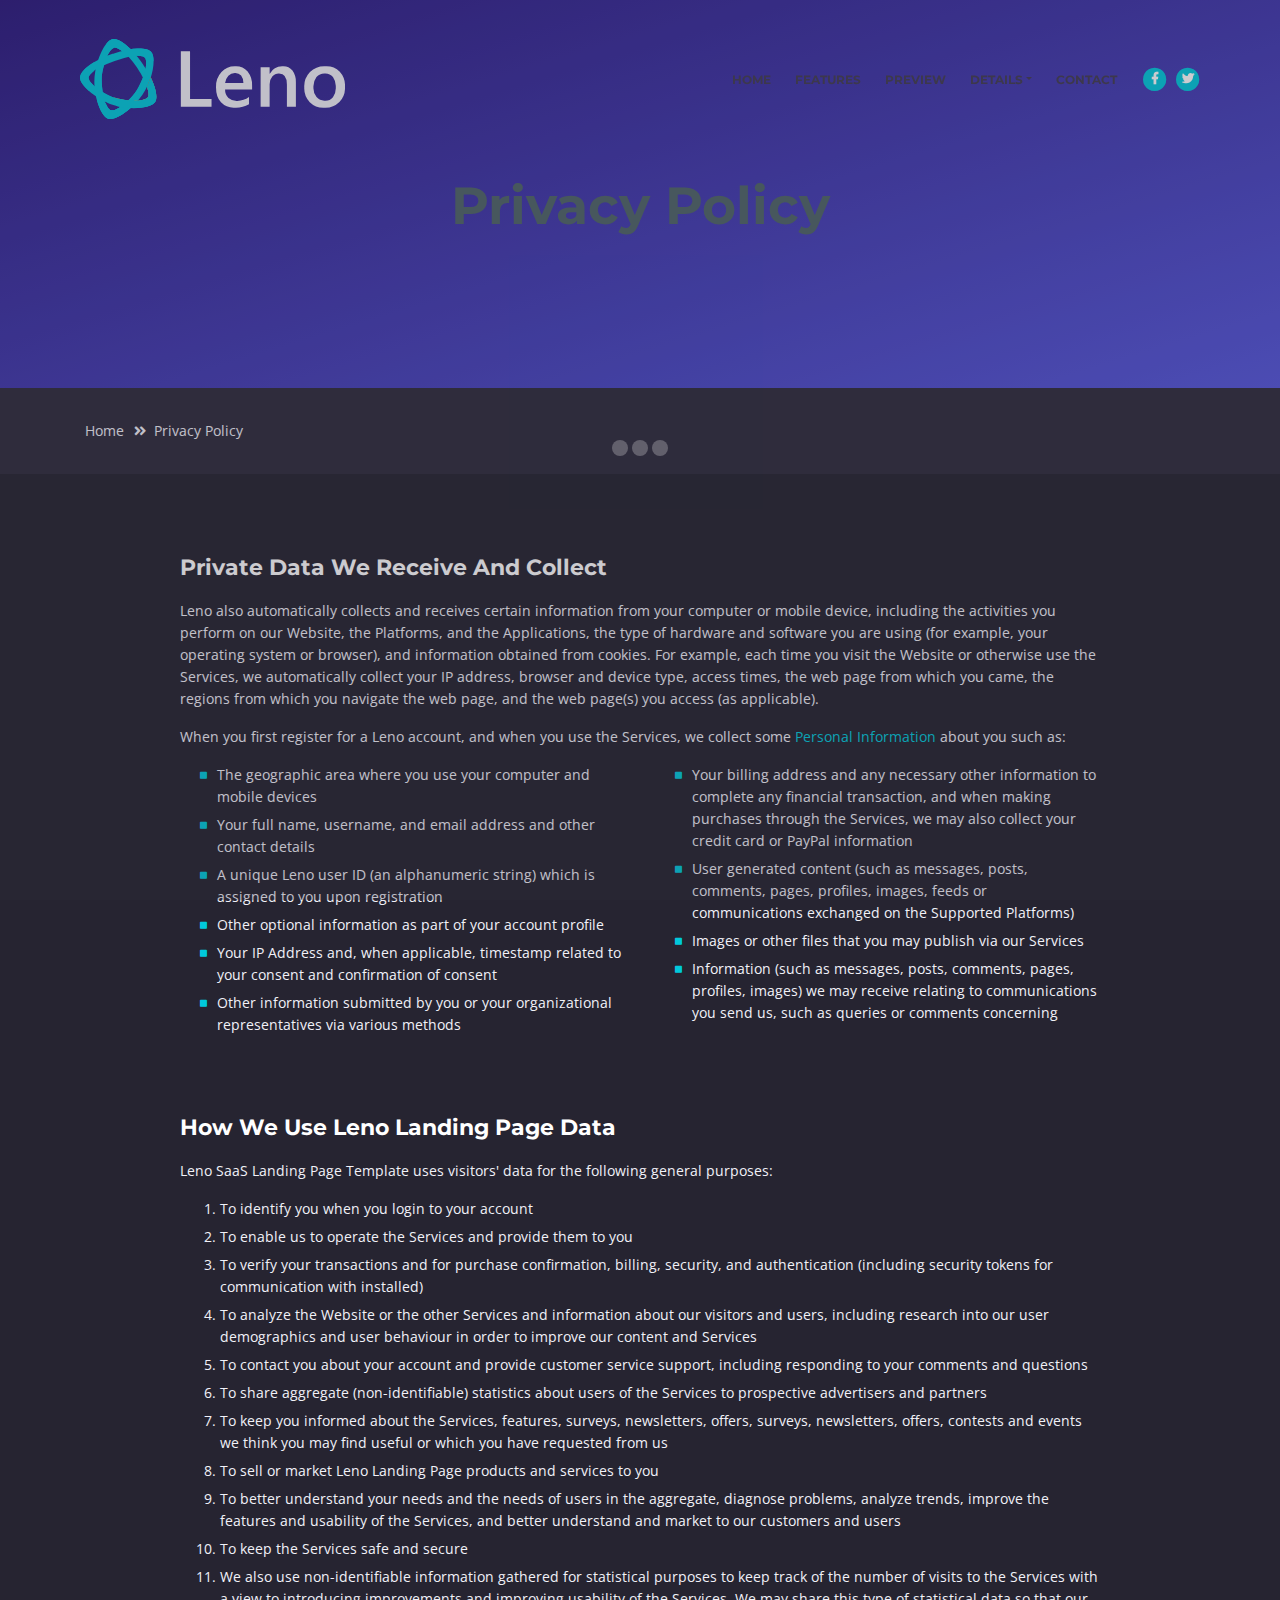
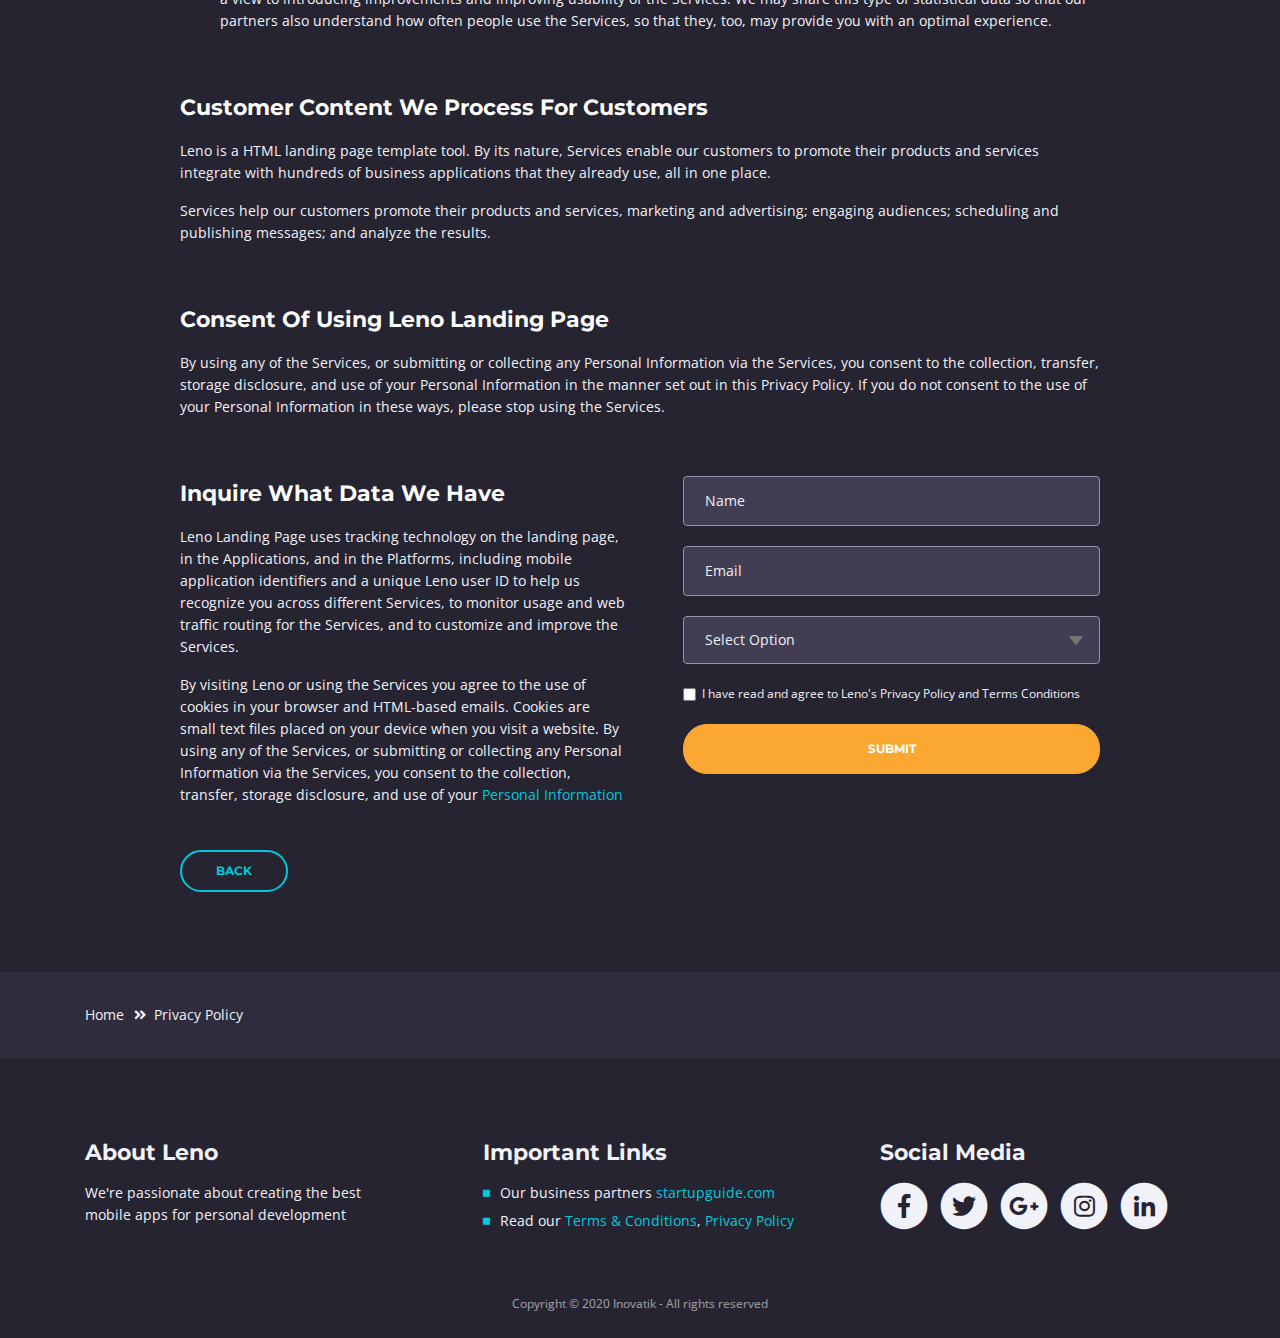
<file: inovatik.com/leno-landing-page/privacy-policy.html>
<!DOCTYPE html>
<html lang="en">

<!-- Mirrored from inovatik.com/leno-landing-page/privacy-policy.html by HTTrack Website Copier/3.x [XR&CO'2014], Mon, 22 Jun 2020 23:22:10 GMT -->
<head>
    <meta charset="utf-8">
    <meta name="viewport" content="width=device-width, initial-scale=1, shrink-to-fit=no">
    
    <!-- SEO Meta Tags -->
    <meta name="description" content="Mobile app HTML landing page template to help you build a great online presence for your app which will convert visitors into users">
    <meta name="author" content="Inovatik">

    <!-- OG Meta Tags to improve the way the post looks when you share the page on LinkedIn, Facebook, Google+ -->
	<meta property="og:site_name" content="" /> <!-- website name -->
	<meta property="og:site" content="" /> <!-- website link -->
	<meta property="og:title" content=""/> <!-- title shown in the actual shared post -->
	<meta property="og:description" content="" /> <!-- description shown in the actual shared post -->
	<meta property="og:image" content="" /> <!-- image link, make sure it's jpg -->
	<meta property="og:url" content="" /> <!-- where do you want your post to link to -->
	<meta property="og:type" content="article" />

    <!-- Website Title -->
    <title>Privacy Policy - Leno - Mobile App HTML Landing Page Template</title>
    
    <!-- Styles -->
    <link href="https://fonts.googleapis.com/css?family=Open+Sans:300,300i,400,400i,600,600i,700,700i" rel="stylesheet">
    <link href="https://fonts.googleapis.com/css?family=Montserrat:600,700" rel="stylesheet">
    <link href="css/bootstrap.css" rel="stylesheet">
    <link href="css/fontawesome-all.css" rel="stylesheet">
    <link href="css/swiper.css" rel="stylesheet">
	<link href="css/magnific-popup.css" rel="stylesheet">
    <link href="css/styles.css" rel="stylesheet">
	
	<!-- Favicon  -->
    <link rel="icon" href="images/favicon.png">
</head>
<body data-spy="scroll" data-target=".fixed-top">
    
    <!-- Preloader -->
	<div class="spinner-wrapper">
        <div class="spinner">
            <div class="bounce1"></div>
            <div class="bounce2"></div>
            <div class="bounce3"></div>
        </div>
    </div>
    <!-- end of preloader -->
    

    <!-- Navigation -->
    <nav class="navbar navbar-expand-md navbar-dark navbar-custom fixed-top">
        <!-- Text Logo - Use this if you don't have a graphic logo -->
        <!-- <a class="navbar-brand logo-text page-scroll" href="index.html">Leno</a> -->

        <!-- Image Logo -->
        <a class="navbar-brand logo-image" href="index.html"><img src="images/logo.svg" alt="alternative"></a> 
        
        <!-- Mobile Menu Toggle Button -->
        <button class="navbar-toggler" type="button" data-toggle="collapse" data-target="#navbarsExampleDefault" aria-controls="navbarsExampleDefault" aria-expanded="false" aria-label="Toggle navigation">
            <span class="navbar-toggler-awesome fas fa-bars"></span>
            <span class="navbar-toggler-awesome fas fa-times"></span>
        </button>
        <!-- end of mobile menu toggle button -->

        <div class="collapse navbar-collapse" id="navbarsExampleDefault">
            <ul class="navbar-nav ml-auto">
                <li class="nav-item">
                    <a class="nav-link page-scroll" href="index.html#header">HOME <span class="sr-only">(current)</span></a>
                </li>
                <li class="nav-item">
                    <a class="nav-link page-scroll" href="index.html#features">FEATURES</a>
                </li>
                <li class="nav-item">
                    <a class="nav-link page-scroll" href="index.html#preview">PREVIEW</a>
                </li>

                <!-- Dropdown Menu -->          
                <li class="nav-item dropdown">
                    <a class="nav-link dropdown-toggle page-scroll" href="index.html#details" id="navbarDropdown" role="button" aria-haspopup="true" aria-expanded="false">DETAILS</a>
                    <div class="dropdown-menu" aria-labelledby="navbarDropdown">
                        <a class="dropdown-item" href="terms-conditions.html"><span class="item-text">TERMS CONDITIONS</span></a>
                        <div class="dropdown-items-divide-hr"></div>
                        <a class="dropdown-item" href="privacy-policy.html"><span class="item-text">PRIVACY POLICY</span></a>
                    </div>
                </li>
                <!-- end of dropdown menu -->

                <li class="nav-item">
                    <a class="nav-link page-scroll" href="index.html#contact">CONTACT</a>
                </li>
            </ul>
            <span class="nav-item social-icons">
                <span class="fa-stack">
                    <a href="#your-link">
                        <i class="fas fa-circle fa-stack-2x"></i>
                        <i class="fab fa-facebook-f fa-stack-1x"></i>
                    </a>
                </span>
                <span class="fa-stack">
                    <a href="#your-link">
                        <i class="fas fa-circle fa-stack-2x"></i>
                        <i class="fab fa-twitter fa-stack-1x"></i>
                    </a>
                </span>
            </span>
        </div>
    </nav> <!-- end of navbar -->
    <!-- end of navigation -->


    <!-- Header -->
    <header id="header" class="ex-header">
        <div class="container">
            <div class="row">
                <div class="col-md-12">
                    <h1>Privacy Policy</h1>
                </div> <!-- end of col -->
            </div> <!-- end of row -->
        </div> <!-- end of container -->
    </header> <!-- end of ex-header -->
    <!-- end of header -->


    <!-- Breadcrumbs -->
    <div class="ex-basic-1">
        <div class="container">
            <div class="row">
                <div class="col-lg-12">
                    <div class="breadcrumbs">
                        <a href="index.html">Home</a><i class="fa fa-angle-double-right"></i><span>Privacy Policy</span>
                    </div> <!-- end of breadcrumbs -->
                </div> <!-- end of col -->
            </div> <!-- end of row -->
        </div> <!-- end of container -->
    </div> <!-- end of ex-basic-1 -->
    <!-- end of breadcrumbs -->


    <!-- Privacy Content -->
    <div class="ex-basic-2">
        <div class="container">
            <div class="row">
                <div class="col-lg-10 offset-lg-1">
                    <div class="text-container">
                        <h3>Private Data We Receive And Collect</h3>
                        <p>Leno also automatically collects and receives certain information from your computer or mobile device, including the activities you perform on our Website, the Platforms, and the Applications, the type of hardware and software you are using (for example, your operating system or browser), and information obtained from cookies. For example, each time you visit the Website or otherwise use the Services, we automatically collect your IP address, browser and device type, access times, the web page from which you came, the regions from which you navigate the web page, and the web page(s) you access (as applicable).</p>
                        <p>When you first register for a Leno account, and when you use the Services, we collect some <a class="turquoise" href="#your-link">Personal Information</a> about you such as:</p>
                        <div class="row">
                            <div class="col-md-6">
                                <ul class="list-unstyled li-space-lg indent">
                                    <li class="media">
                                        <i class="fas fa-square"></i>
                                        <div class="media-body">The geographic area where you use your computer and mobile devices</div>
                                    </li>
                                    <li class="media">
                                        <i class="fas fa-square"></i>
                                        <div class="media-body">Your full name, username, and email address and other contact details</div>
                                    </li>
                                    <li class="media">
                                        <i class="fas fa-square"></i>
                                        <div class="media-body">A unique Leno user ID (an alphanumeric string) which is assigned to you upon registration</div>
                                    </li>
                                    <li class="media">
                                        <i class="fas fa-square"></i>
                                        <div class="media-body">Other optional information as part of your account profile</div>
                                    </li>
                                    <li class="media">
                                        <i class="fas fa-square"></i>
                                        <div class="media-body">Your IP Address and, when applicable, timestamp related to your consent and confirmation of consent</div>
                                    </li>
                                    <li class="media">
                                        <i class="fas fa-square"></i>
                                        <div class="media-body">Other information submitted by you or your organizational representatives via various methods</div>
                                    </li>
                                </ul>
                            </div> <!-- end of col -->

                            <div class="col-md-6">
                                <ul class="list-unstyled li-space-lg indent">
                                    <li class="media">
                                        <i class="fas fa-square"></i>
                                        <div class="media-body">Your billing address and any necessary other information to complete any financial transaction, and when making purchases through the Services, we may also collect your credit card or PayPal information</div>
                                    </li>
                                    <li class="media">
                                        <i class="fas fa-square"></i>
                                        <div class="media-body">User generated content (such as messages, posts, comments, pages, profiles, images, feeds or communications exchanged on the Supported Platforms)</div>
                                    </li>
                                    <li class="media">
                                        <i class="fas fa-square"></i>
                                        <div class="media-body">Images or other files that you may publish via our Services</div>
                                    </li>
                                    <li class="media">
                                        <i class="fas fa-square"></i>
                                        <div class="media-body">Information (such as messages, posts, comments, pages, profiles, images) we may receive relating to communications you send us, such as queries or comments concerning</div>
                                    </li>
                                </ul>
                            </div> <!-- end of col -->
                        </div> <!-- end of row -->
                    </div> <!-- end of text-container-->
                    
                    <div class="text-container">
                        <h3>How We Use Leno Landing Page Data</h3>
                        <p>Leno SaaS Landing Page Template uses visitors' data for the following general purposes:</p>
                        <ol class="li-space-lg">
                            <li>To identify you when you login to your account</li>
                            <li>To enable us to operate the Services and provide them to you</li>
                            <li>To verify your transactions and for purchase confirmation, billing, security, and authentication (including security tokens for communication with installed)</li>
                            <li>To analyze the Website or the other Services and information about our visitors and users, including research into our user demographics and user behaviour in order to improve our content and Services</li>
                            <li>To contact you about your account and provide customer service support, including responding to your comments and questions</li>
                            <li>To share aggregate (non-identifiable) statistics about users of the Services to prospective advertisers and partners</li>
                            <li>To keep you informed about the Services, features, surveys, newsletters, offers, surveys, newsletters, offers, contests and events we think you may find useful or which you have requested from us</li>
                            <li>To sell or market Leno Landing Page products and services to you</li>
                            <li>To better understand your needs and the needs of users in the aggregate, diagnose problems, analyze trends, improve the features and usability of the Services, and better understand and market to our customers and users</li>
                            <li>To keep the Services safe and secure</li>
                            <li>We also use non-identifiable information gathered for statistical purposes to keep track of the number of visits to the Services with a view to introducing improvements and improving usability of the Services. We may share this type of statistical data so that our partners also understand how often people use the Services, so that they, too, may provide you with an optimal experience.</li>
                        </ol>
                    </div> <!-- end of text-container -->

                    <div class="text-container">
                        <h3>Customer Content We Process For Customers</h3>
                        <p>Leno is a HTML landing page template tool. By its nature, Services enable our customers to promote their products and services integrate with hundreds of business applications that they already use, all in one place.</p>
                        <p>Services help our customers promote their products and services, marketing and advertising; engaging audiences; scheduling and publishing messages; and analyze the results.</p>
                    </div> <!-- end of text container -->

                    <div class="text-container">
                        <h3>Consent Of Using Leno Landing Page</h3>
					    <p class="mb-5">By using any of the Services, or submitting or collecting any Personal Information via the Services, you consent to the collection, transfer, storage disclosure, and use of your Personal Information in the manner set out in this Privacy Policy. If you do not consent to the use of your Personal Information in these ways, please stop using the Services.</p>
                    </div> <!-- end of text-container -->
                                       
                    <div class="row">
                        <div class="col-md-6">
                            <div class="text-container last">
                                <h3>Inquire What Data We Have</h3>
                                <p>Leno Landing Page uses tracking technology on the landing page, in the Applications, and in the Platforms, including mobile application identifiers and a unique Leno user ID to help us recognize you across different Services, to monitor usage and web traffic routing for the Services, and to customize and improve the Services.</p>
                                <p> By visiting Leno or using the Services you agree to the use of cookies in your browser and HTML-based emails. Cookies are small text files placed on your device when you visit a website. By using any of the Services, or submitting or collecting any Personal Information via the Services, you consent to the collection, transfer, storage disclosure, and use of your <a class="turquoise" href="#your-link">Personal Information</a></p>
                            </div> <!-- end of text container -->
                        </div> <!-- end of col-->
                        <div class="col-md-6">

                            <!-- Privacy Form -->
                            <div class="form-container">
                                <form id="privacyForm" data-toggle="validator" data-focus="false">
                                    <div class="form-group">
                                        <input type="text" class="form-control-input" id="pname" required>
                                        <label class="label-control" for="pname">Name</label>
                                        <div class="help-block with-errors"></div>
                                    </div>
                                    <div class="form-group">
                                        <input type="email" class="form-control-input" id="pemail" required>
                                        <label class="label-control" for="pemail">Email</label>
                                        <div class="help-block with-errors"></div>
                                    </div>
                                    <div class="form-group">
                                        <select class="form-control-select" id="pselect" required>
                                            <option class="select-option" value="" disabled selected>Select Option</option>
                                            <option class="select-option" value="Delete data">Delete my data</option>
                                            <option class="select-option" value="Show me data">Show me my data</option>
                                        </select>
                                        <div class="help-block with-errors"></div>
                                    </div>
                                    <div class="form-group checkbox">
                                        <input type="checkbox" id="pterms" value="Agreed-to-Terms" required>I have read and agree to Leno's <a href="privacy-policy.html">Privacy Policy</a> and <a href="terms-conditions.html">Terms Conditions</a>
                                        <div class="help-block with-errors"></div>
                                    </div>
                                    <div class="form-group">
                                        <button type="submit" class="form-control-submit-button">SUBMIT</button>
                                    </div>
                                    <div class="form-message">
                                        <div id="pmsgSubmit" class="h3 text-center hidden"></div>
                                    </div>
                                </form>
                            </div> <!-- end of form container -->
                            <!-- end of privacy form -->

                        </div> <!-- end of col--> 
                    </div> <!-- end of row -->
                    <a class="btn-outline-reg back" href="index.html">BACK</a>
                </div> <!-- end of col-->
            </div> <!-- end of row -->
        </div> <!-- end of container -->
    </div> <!-- end of ex-basic-2 -->
    <!-- end of privacy content -->


    <!-- Breadcrumbs -->
    <div class="ex-basic-1">
        <div class="container">
            <div class="row">
                <div class="col-lg-12">
                    <div class="breadcrumbs">
                        <a href="index.html">Home</a><i class="fa fa-angle-double-right"></i><span>Privacy Policy</span>
                    </div> <!-- end of breadcrumbs -->
                </div> <!-- end of col -->
            </div> <!-- end of row -->
        </div> <!-- end of container -->
    </div> <!-- end of ex-basic-1 -->
    <!-- end of breadcrumbs -->

    
    <!-- Footer -->
    <div class="footer">
        <div class="container">
            <div class="row">
                <div class="col-md-4">
                    <div class="footer-col">
                        <h4>About Leno</h4>
                        <p>We're passionate about creating the best mobile apps for personal development</p>
                    </div>
                </div> <!-- end of col -->
                <div class="col-md-4">
                    <div class="footer-col middle">
                        <h4>Important Links</h4>
                        <ul class="list-unstyled li-space-lg">
                            <li class="media">
                                <i class="fas fa-square"></i>
                                <div class="media-body">Our business partners <a class="turquoise" href="#your-link">startupguide.com</a></div>
                            </li>
                            <li class="media">
                                <i class="fas fa-square"></i>
                                <div class="media-body">Read our <a class="turquoise" href="terms-conditions.html">Terms & Conditions</a>, <a class="turquoise" href="privacy-policy.html">Privacy Policy</a></div>
                            </li>
                        </ul>
                    </div>
                </div> <!-- end of col -->
                <div class="col-md-4">
                    <div class="footer-col last">
                        <h4>Social Media</h4>
                        <span class="fa-stack">
                            <a href="#your-link">
                                <i class="fas fa-circle fa-stack-2x"></i>
                                <i class="fab fa-facebook-f fa-stack-1x"></i>
                            </a>
                        </span>
                        <span class="fa-stack">
                            <a href="#your-link">
                                <i class="fas fa-circle fa-stack-2x"></i>
                                <i class="fab fa-twitter fa-stack-1x"></i>
                            </a>
                        </span>
                        <span class="fa-stack">
                            <a href="#your-link">
                                <i class="fas fa-circle fa-stack-2x"></i>
                                <i class="fab fa-google-plus-g fa-stack-1x"></i>
                            </a>
                        </span>
                        <span class="fa-stack">
                            <a href="#your-link">
                                <i class="fas fa-circle fa-stack-2x"></i>
                                <i class="fab fa-instagram fa-stack-1x"></i>
                            </a>
                        </span>
                        <span class="fa-stack">
                            <a href="#your-link">
                                <i class="fas fa-circle fa-stack-2x"></i>
                                <i class="fab fa-linkedin-in fa-stack-1x"></i>
                            </a>
                        </span>
                    </div> 
                </div> <!-- end of col -->
            </div> <!-- end of row -->
        </div> <!-- end of container -->
    </div> <!-- end of footer -->  
    <!-- end of footer -->


    <!-- Copyright -->
    <div class="copyright">
        <div class="container">
            <div class="row">
                <div class="col-lg-12">
                    <p class="p-small">Copyright © 2020 <a href="https://inovatik.com/">Inovatik</a> - All rights reserved</p>
                </div> <!-- end of col -->
            </div> <!-- enf of row -->
        </div> <!-- end of container -->
    </div> <!-- end of copyright --> 
    <!-- end of copyright -->

	
    <!-- Scripts -->
    <script src="js/jquery.min.js"></script> <!-- jQuery for Bootstrap's JavaScript plugins -->
    <script src="js/popper.min.js"></script> <!-- Popper tooltip library for Bootstrap -->
    <script src="js/bootstrap.min.js"></script> <!-- Bootstrap framework -->
    <script src="js/jquery.easing.min.js"></script> <!-- jQuery Easing for smooth scrolling between anchors -->
    <script src="js/swiper.min.js"></script> <!-- Swiper for image and text sliders -->
    <script src="js/jquery.magnific-popup.js"></script> <!-- Magnific Popup for lightboxes -->
    <script src="js/morphext.min.js"></script> <!-- Morphtext rotating text in the header -->
    <script src="js/validator.min.js"></script> <!-- Validator.js - Bootstrap plugin that validates forms -->
    <script src="js/scripts.js"></script> <!-- Custom scripts -->
    
</body>

<!-- Mirrored from inovatik.com/leno-landing-page/privacy-policy.html by HTTrack Website Copier/3.x [XR&CO'2014], Mon, 22 Jun 2020 23:22:10 GMT -->
</html>
</file>
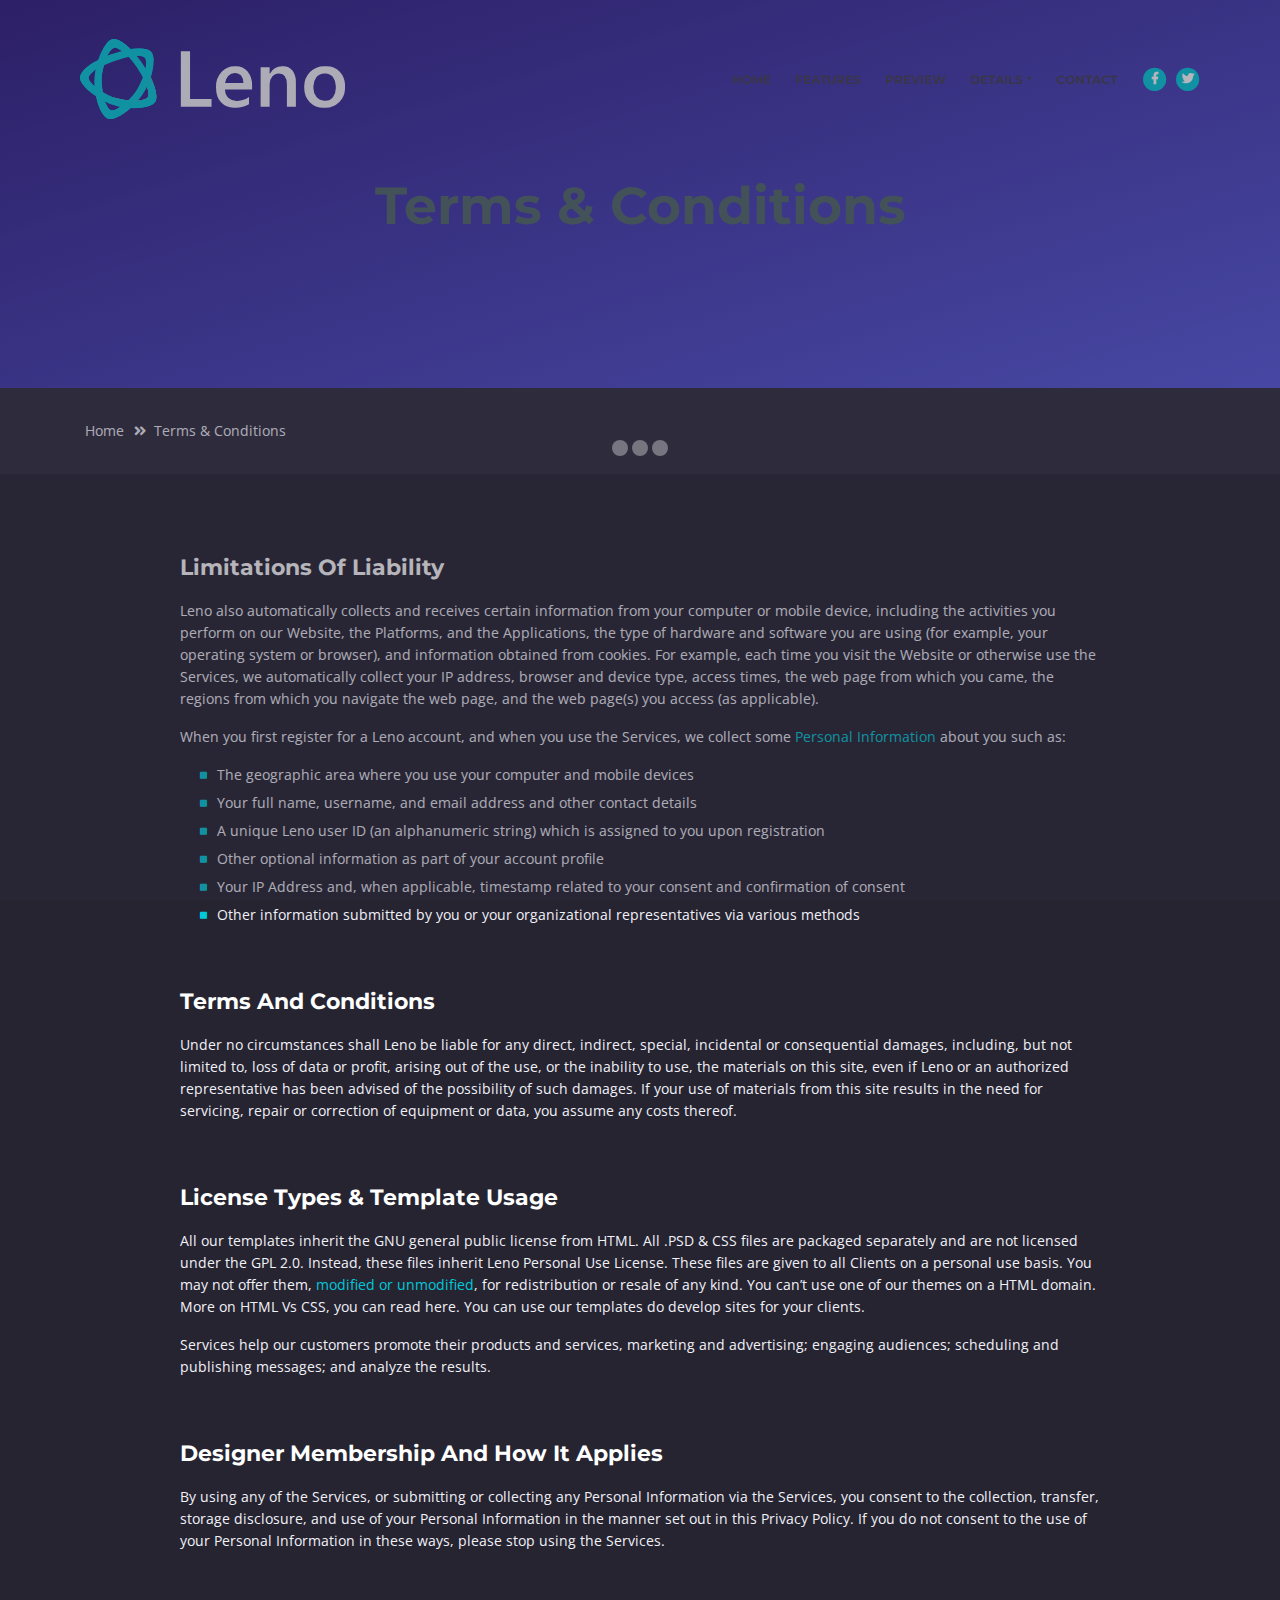
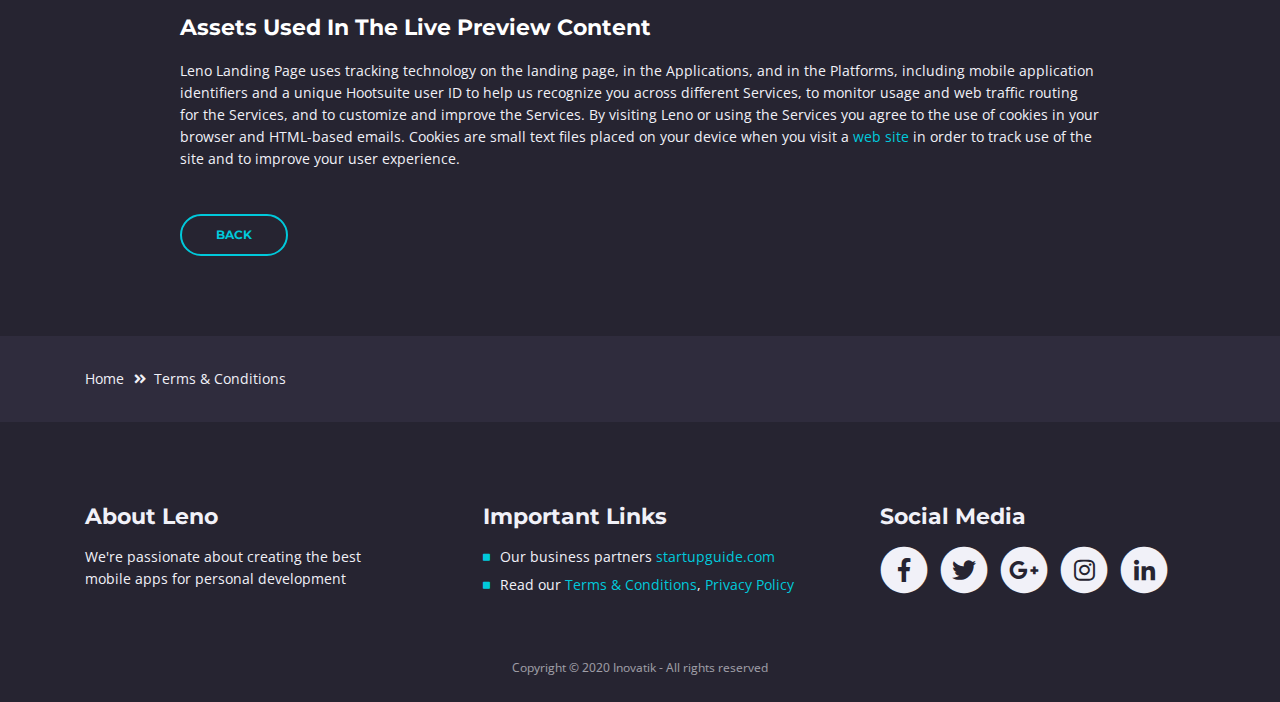
<file: inovatik.com/leno-landing-page/terms-conditions.html>
<!DOCTYPE html>
<html lang="en">

<!-- Mirrored from inovatik.com/leno-landing-page/terms-conditions.html by HTTrack Website Copier/3.x [XR&CO'2014], Mon, 22 Jun 2020 23:22:10 GMT -->
<head>
    <meta charset="utf-8">
    <meta name="viewport" content="width=device-width, initial-scale=1, shrink-to-fit=no">
    
    <!-- SEO Meta Tags -->
    <meta name="description" content="Mobile app HTML landing page template to help you build a great online presence for your app which will convert visitors into users">
    <meta name="author" content="Inovatik">

    <!-- OG Meta Tags to improve the way the post looks when you share the page on LinkedIn, Facebook, Google+ -->
	<meta property="og:site_name" content="" /> <!-- website name -->
	<meta property="og:site" content="" /> <!-- website link -->
	<meta property="og:title" content=""/> <!-- title shown in the actual shared post -->
	<meta property="og:description" content="" /> <!-- description shown in the actual shared post -->
	<meta property="og:image" content="" /> <!-- image link, make sure it's jpg -->
	<meta property="og:url" content="" /> <!-- where do you want your post to link to -->
	<meta property="og:type" content="article" />

    <!-- Website Title -->
    <title>Terms Conditions - Leno - Mobile App HTML Landing Page Template</title>
    
    <!-- Styles -->
    <link href="https://fonts.googleapis.com/css?family=Open+Sans:300,300i,400,400i,600,600i,700,700i" rel="stylesheet">
    <link href="https://fonts.googleapis.com/css?family=Montserrat:600,700" rel="stylesheet">
    <link href="css/bootstrap.css" rel="stylesheet">
    <link href="css/fontawesome-all.css" rel="stylesheet">
    <link href="css/swiper.css" rel="stylesheet">
	<link href="css/magnific-popup.css" rel="stylesheet">
    <link href="css/styles.css" rel="stylesheet">
	
	<!-- Favicon  -->
    <link rel="icon" href="images/favicon.png">
</head>
<body data-spy="scroll" data-target=".fixed-top">
    
    <!-- Preloader -->
	<div class="spinner-wrapper">
        <div class="spinner">
            <div class="bounce1"></div>
            <div class="bounce2"></div>
            <div class="bounce3"></div>
        </div>
    </div>
    <!-- end of preloader -->
    

    <!-- Navigation -->
    <nav class="navbar navbar-expand-md navbar-dark navbar-custom fixed-top">
        <!-- Text Logo - Use this if you don't have a graphic logo -->
        <!-- <a class="navbar-brand logo-text page-scroll" href="index.html">Leno</a> -->

        <!-- Image Logo -->
        <a class="navbar-brand logo-image" href="index.html"><img src="images/logo.svg" alt="alternative"></a> 
        
        <!-- Mobile Menu Toggle Button -->
        <button class="navbar-toggler" type="button" data-toggle="collapse" data-target="#navbarsExampleDefault" aria-controls="navbarsExampleDefault" aria-expanded="false" aria-label="Toggle navigation">
            <span class="navbar-toggler-awesome fas fa-bars"></span>
            <span class="navbar-toggler-awesome fas fa-times"></span>
        </button>
        <!-- end of mobile menu toggle button -->

        <div class="collapse navbar-collapse" id="navbarsExampleDefault">
            <ul class="navbar-nav ml-auto">
                <li class="nav-item">
                    <a class="nav-link page-scroll" href="index.html#header">HOME <span class="sr-only">(current)</span></a>
                </li>
                <li class="nav-item">
                    <a class="nav-link page-scroll" href="index.html#features">FEATURES</a>
                </li>
                <li class="nav-item">
                    <a class="nav-link page-scroll" href="index.html#preview">PREVIEW</a>
                </li>

                <!-- Dropdown Menu -->          
                <li class="nav-item dropdown">
                    <a class="nav-link dropdown-toggle page-scroll" href="index.html#details" id="navbarDropdown" role="button" aria-haspopup="true" aria-expanded="false">DETAILS</a>
                    <div class="dropdown-menu" aria-labelledby="navbarDropdown">
                        <a class="dropdown-item" href="terms-conditions.html"><span class="item-text">TERMS CONDITIONS</span></a>
                        <div class="dropdown-items-divide-hr"></div>
                        <a class="dropdown-item" href="privacy-policy.html"><span class="item-text">PRIVACY POLICY</span></a>
                    </div>
                </li>
                <!-- end of dropdown menu -->

                <li class="nav-item">
                    <a class="nav-link page-scroll" href="index.html#contact">CONTACT</a>
                </li>
            </ul>
            <span class="nav-item social-icons">
                <span class="fa-stack">
                    <a href="#your-link">
                        <i class="fas fa-circle fa-stack-2x"></i>
                        <i class="fab fa-facebook-f fa-stack-1x"></i>
                    </a>
                </span>
                <span class="fa-stack">
                    <a href="#your-link">
                        <i class="fas fa-circle fa-stack-2x"></i>
                        <i class="fab fa-twitter fa-stack-1x"></i>
                    </a>
                </span>
            </span>
        </div>
    </nav> <!-- end of navbar -->
    <!-- end of navigation -->


    <!-- Header -->
    <header id="header" class="ex-header">
        <div class="container">
            <div class="row">
                <div class="col-lg-12">
                    <h1>Terms & Conditions</h1>
                </div> <!-- end of col -->
            </div> <!-- end of row -->
        </div> <!-- end of container -->
    </header> <!-- end of ex-header -->
    <!-- end of header -->


    <!-- Breadcrumbs -->
    <div class="ex-basic-1">
        <div class="container">
            <div class="row">
                <div class="col-lg-12">
                    <div class="breadcrumbs">
                        <a href="index.html">Home</a><i class="fa fa-angle-double-right"></i><span>Terms & Conditions</span>
                    </div> <!-- end of breadcrumbs -->
                </div> <!-- end of col -->
            </div> <!-- end of row -->
        </div> <!-- end of container -->
    </div> <!-- end of ex-basic-1 -->
    <!-- end of breadcrumbs -->


    <!-- Terms Content -->
    <div class="ex-basic-2">
        <div class="container">
            <div class="row">
                <div class="col-lg-10 offset-lg-1">
                    <div class="text-container">
                        <h3>Limitations Of Liability</h3>
                        <p>Leno also automatically collects and receives certain information from your computer or mobile device, including the activities you perform on our Website, the Platforms, and the Applications, the type of hardware and software you are using (for example, your operating system or browser), and information obtained from cookies. For example, each time you visit the Website or otherwise use the Services, we automatically collect your IP address, browser and device type, access times, the web page from which you came, the regions from which you navigate the web page, and the web page(s) you access (as applicable).</p>
                        <p>When you first register for a Leno account, and when you use the Services, we collect some <a class="turquoise" href="#your-link">Personal Information</a> about you such as:</p>
                        <ul class="list-unstyled li-space-lg indent">
                            <li class="media">
                                <i class="fas fa-square"></i>
                                <div class="media-body">The geographic area where you use your computer and mobile devices</div>
                            </li>
                            <li class="media">
                                <i class="fas fa-square"></i>
                                <div class="media-body">Your full name, username, and email address and other contact details</div>
                            </li>
                            <li class="media">
                                <i class="fas fa-square"></i>
                                <div class="media-body">A unique Leno user ID (an alphanumeric string) which is assigned to you upon registration</div>
                            </li>
                            <li class="media">
                                <i class="fas fa-square"></i>
                                <div class="media-body">Other optional information as part of your account profile</div>
                            </li>
                            <li class="media">
                                <i class="fas fa-square"></i>
                                <div class="media-body">Your IP Address and, when applicable, timestamp related to your consent and confirmation of consent</div>
                            </li>
                            <li class="media">
                                <i class="fas fa-square"></i>
                                <div class="media-body">Other information submitted by you or your organizational representatives via various methods</div>
                            </li>
                        </ul>
                    </div> <!-- end of text-container -->
                    
                    <div class="text-container">
                        <h3>Terms And Conditions</h3>
                        <p>Under no circumstances shall Leno be liable for any direct, indirect, special, incidental or consequential damages, including, but not limited to, loss of data or profit, arising out of the use, or the inability to use, the materials on this site, even if Leno or an authorized representative has been advised of the possibility of such damages. If your use of materials from this site results in the need for servicing, repair or correction of equipment or data, you assume any costs thereof.</p>
                    </div> <!-- end of text-container -->

                    <div class="text-container">
                        <h3>License Types & Template Usage</h3>
                        <p>All our templates inherit the GNU general public license from HTML. All .PSD & CSS files are packaged separately and are not licensed under the GPL 2.0. Instead, these files inherit Leno Personal Use License. These files are given to all Clients on a personal use basis. You may not offer them, <a class="turquoise" href="#your-link">modified or unmodified</a>, for redistribution or resale of any kind. You can’t use one of our themes on a HTML domain. More on HTML Vs CSS, you can read here. You can use our templates do develop sites for your clients.</p>
                        <p>Services help our customers promote their products and services, marketing and advertising; engaging audiences; scheduling and publishing messages; and analyze the results.</p>
                    </div> <!-- end of text-container -->

                    <div class="text-container">
                        <h3>Designer Membership And How It Applies</h3>
                        <p>By using any of the Services, or submitting or collecting any Personal Information via the Services, you consent to the collection, transfer, storage disclosure, and use of your Personal Information in the manner set out in this Privacy Policy. If you do not consent to the use of your Personal Information in these ways, please stop using the Services.</p>
                    </div> <!-- end of text-container -->
                    
                    <div class="text-container last">
                        <h3>Assets Used In The Live Preview Content</h3>
                        <p>Leno Landing Page uses tracking technology on the landing page, in the Applications, and in the Platforms, including mobile application identifiers and a unique Hootsuite user ID to help us recognize you across different Services, to monitor usage and web traffic routing for the Services, and to customize and improve the Services. By visiting Leno or using the Services you agree to the use of cookies in your browser and HTML-based emails. Cookies are small text files placed on your device when you visit a <a class="turquoise" href="#your-link">web site</a> in order to track use of the site and to improve your user experience.</p>
                        <a class="btn-outline-reg" href="index.html">BACK</a>
                    </div> <!-- end of text-container -->
                </div>
            </div> <!-- end of row -->
        </div> <!-- end of container -->
    </div> <!-- end of ex-basic -->
    <!-- end of terms content -->

    
    <!-- Breadcrumbs -->
    <div class="ex-basic-1">
        <div class="container">
            <div class="row">
                <div class="col-lg-12">
                    <div class="breadcrumbs">
                        <a href="index.html">Home</a><i class="fa fa-angle-double-right"></i><span>Terms & Conditions</span>
                    </div> <!-- end of breadcrumbs -->
                </div> <!-- end of col -->
            </div> <!-- end of row -->
        </div> <!-- end of container -->
    </div> <!-- end of ex-basic-1 -->
    <!-- end of breadcrumbs -->


    <!-- Footer -->
    <div class="footer">
        <div class="container">
            <div class="row">
                <div class="col-md-4">
                    <div class="footer-col">
                        <h4>About Leno</h4>
                        <p>We're passionate about creating the best mobile apps for personal development</p>
                    </div>
                </div> <!-- end of col -->
                <div class="col-md-4">
                    <div class="footer-col middle">
                        <h4>Important Links</h4>
                        <ul class="list-unstyled li-space-lg">
                            <li class="media">
                                <i class="fas fa-square"></i>
                                <div class="media-body">Our business partners <a class="turquoise" href="#your-link">startupguide.com</a></div>
                            </li>
                            <li class="media">
                                <i class="fas fa-square"></i>
                                <div class="media-body">Read our <a class="turquoise" href="terms-conditions.html">Terms & Conditions</a>, <a class="turquoise" href="privacy-policy.html">Privacy Policy</a></div>
                            </li>
                        </ul>
                    </div>
                </div> <!-- end of col -->
                <div class="col-md-4">
                    <div class="footer-col last">
                        <h4>Social Media</h4>
                        <span class="fa-stack">
                            <a href="#your-link">
                                <i class="fas fa-circle fa-stack-2x"></i>
                                <i class="fab fa-facebook-f fa-stack-1x"></i>
                            </a>
                        </span>
                        <span class="fa-stack">
                            <a href="#your-link">
                                <i class="fas fa-circle fa-stack-2x"></i>
                                <i class="fab fa-twitter fa-stack-1x"></i>
                            </a>
                        </span>
                        <span class="fa-stack">
                            <a href="#your-link">
                                <i class="fas fa-circle fa-stack-2x"></i>
                                <i class="fab fa-google-plus-g fa-stack-1x"></i>
                            </a>
                        </span>
                        <span class="fa-stack">
                            <a href="#your-link">
                                <i class="fas fa-circle fa-stack-2x"></i>
                                <i class="fab fa-instagram fa-stack-1x"></i>
                            </a>
                        </span>
                        <span class="fa-stack">
                            <a href="#your-link">
                                <i class="fas fa-circle fa-stack-2x"></i>
                                <i class="fab fa-linkedin-in fa-stack-1x"></i>
                            </a>
                        </span>
                    </div> 
                </div> <!-- end of col -->
            </div> <!-- end of row -->
        </div> <!-- end of container -->
    </div> <!-- end of footer -->  
    <!-- end of footer -->


    <!-- Copyright -->
    <div class="copyright">
        <div class="container">
            <div class="row">
                <div class="col-lg-12">
                    <p class="p-small">Copyright © 2020 <a href="https://inovatik.com/">Inovatik</a> - All rights reserved</p>
                </div> <!-- end of col -->
            </div> <!-- enf of row -->
        </div> <!-- end of container -->
    </div> <!-- end of copyright --> 
    <!-- end of copyright -->

	
    <!-- Scripts -->
    <script src="js/jquery.min.js"></script> <!-- jQuery for Bootstrap's JavaScript plugins -->
    <script src="js/popper.min.js"></script> <!-- Popper tooltip library for Bootstrap -->
    <script src="js/bootstrap.min.js"></script> <!-- Bootstrap framework -->
    <script src="js/jquery.easing.min.js"></script> <!-- jQuery Easing for smooth scrolling between anchors -->
    <script src="js/swiper.min.js"></script> <!-- Swiper for image and text sliders -->
    <script src="js/jquery.magnific-popup.js"></script> <!-- Magnific Popup for lightboxes -->
    <script src="js/morphext.min.js"></script> <!-- Morphtext rotating text in the header -->
    <script src="js/validator.min.js"></script> <!-- Validator.js - Bootstrap plugin that validates forms -->
    <script src="js/scripts.js"></script> <!-- Custom scripts -->
</body>

<!-- Mirrored from inovatik.com/leno-landing-page/terms-conditions.html by HTTrack Website Copier/3.x [XR&CO'2014], Mon, 22 Jun 2020 23:22:10 GMT -->
</html>
</file>
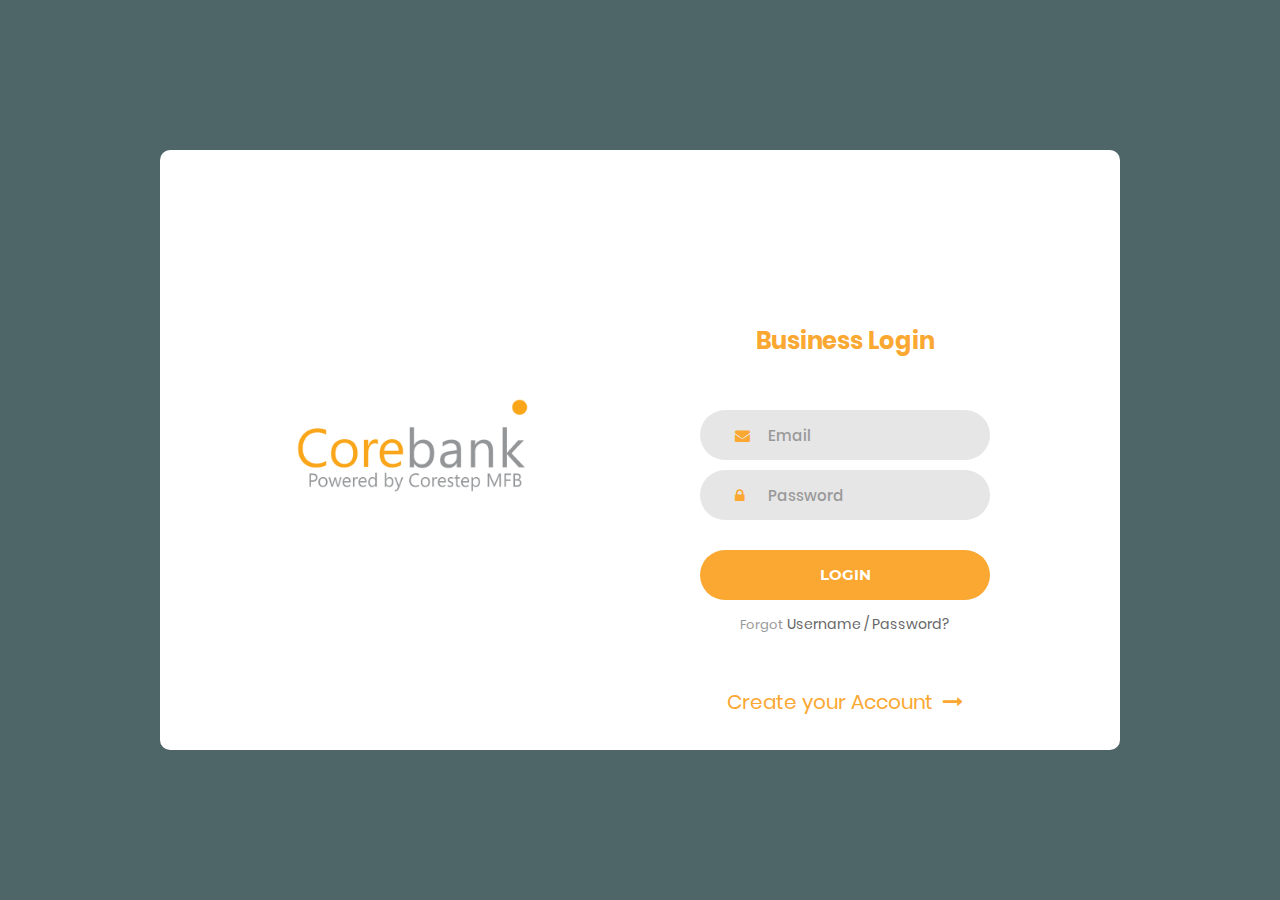
<file: inovatik.com/leno-landing-page/Login_v1/business.html>
<!DOCTYPE html>
<html lang="en">
<head>
	<title>Corebank business login</title>
	<meta charset="UTF-8">
	<meta name="viewport" content="width=device-width, initial-scale=1">
<!--===============================================================================================-->	
	<link rel="icon" type="image/png" href="images/icons/favicon.ico"/>
<!--===============================================================================================-->
	<link rel="stylesheet" type="text/css" href="vendor/bootstrap/css/bootstrap.min.css">
<!--===============================================================================================-->
	<link rel="stylesheet" type="text/css" href="fonts/font-awesome-4.7.0/css/font-awesome.min.css">
<!--===============================================================================================-->
	<link rel="stylesheet" type="text/css" href="vendor/animate/animate.css">
<!--===============================================================================================-->	
	<link rel="stylesheet" type="text/css" href="vendor/css-hamburgers/hamburgers.min.css">
<!--===============================================================================================-->
	<link rel="stylesheet" type="text/css" href="vendor/select2/select2.min.css">
<!--===============================================================================================-->
	<link rel="stylesheet" type="text/css" href="css/util.css">
	<link rel="stylesheet" type="text/css" href="css/main.css">
<!--===============================================================================================-->
</head>
<body>
	
	<div class="limiter">
		<div class="container-login100">
			<div class="wrap-login100">
				<div class="login100-pic js-tilt" data-tilt>
					<img src="images/Core Bank.png" alt="IMG">
				</div>

				<form class="login100-form validate-form">
					<span class="login100-form-title">
						Business Login
					</span>

					<div class="wrap-input100 validate-input" data-validate = "Valid email is required: ex@abc.xyz">
						<input class="input100" type="text" name="email" placeholder="Email">
						<span class="focus-input100"></span>
						<span class="symbol-input100">
							<i class="fa fa-envelope" style="color: #faa831;" aria-hidden="true"></i>
						</span>
					</div>

					<div class="wrap-input100 validate-input" data-validate = "Password is required">
						<input class="input100" type="password" name="pass" placeholder="Password">
						<span class="focus-input100"></span>
						<span class="symbol-input100">
							<i class="fa fa-lock" style="color: #faa831; aria-hidden="true"></i>
						</span>
					</div>
					
					<div class="container-login100-form-btn">
						<button class="login100-form-btn">
							Login
						</button>
					</div>

					<div class="text-center p-t-12">
						<span class="txt1">
							Forgot
						</span>
						<a class="" href="#">
							Username / Password?
						</a>
					</div>

					<div class="text-center p-t-50">
						<a class="txt2" href="#">
							Create your Account
							<i class="fa fa-long-arrow-right m-l-5" aria-hidden="true"></i>
						</a>
					</div>
				</form>
			</div>
		</div>
	</div>
	
	

	
<!--===============================================================================================-->	
	<script src="vendor/jquery/jquery-3.2.1.min.js"></script>
<!--===============================================================================================-->
	<script src="vendor/bootstrap/js/popper.js"></script>
	<script src="vendor/bootstrap/js/bootstrap.min.js"></script>
<!--===============================================================================================-->
	<script src="vendor/select2/select2.min.js"></script>
<!--===============================================================================================-->
	<script src="vendor/tilt/tilt.jquery.min.js"></script>
	<script >
		$('.js-tilt').tilt({
			scale: 1.1
		})
	</script>
<!--===============================================================================================-->
	<script src="js/main.js"></script>

</body>
</html>
</file>
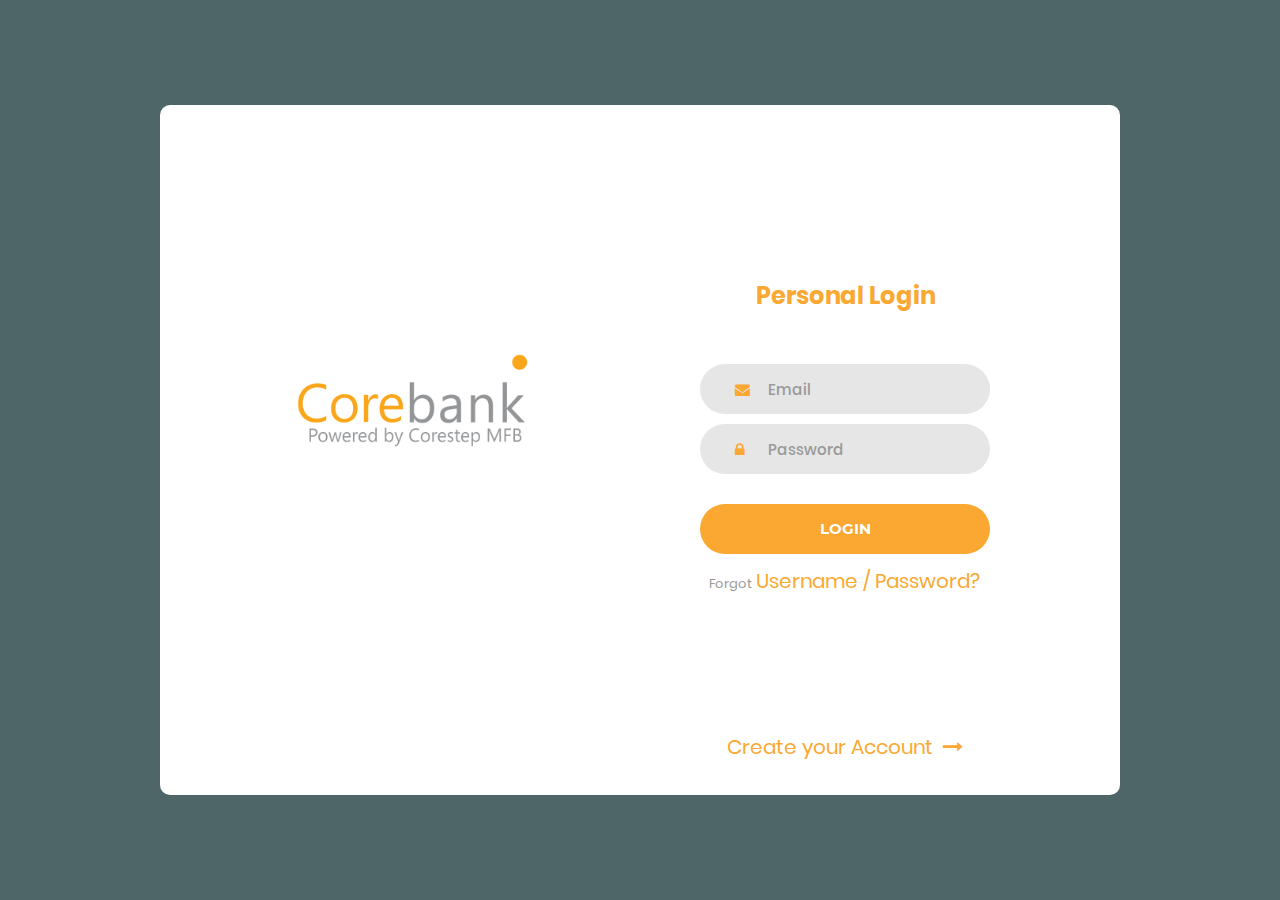
<file: inovatik.com/leno-landing-page/Login_v1/iLogin.html>
<!DOCTYPE html>
<html lang="en">
<head>
	<title>Login V1</title>
	<meta charset="UTF-8">
	<meta name="viewport" content="width=device-width, initial-scale=1">
<!--===============================================================================================-->	
	<link rel="icon" type="image/png" href="images/icons/favicon.ico"/>
<!--===============================================================================================-->
	<link rel="stylesheet" type="text/css" href="vendor/bootstrap/css/bootstrap.min.css">
<!--===============================================================================================-->
	<link rel="stylesheet" type="text/css" href="fonts/font-awesome-4.7.0/css/font-awesome.min.css">
<!--===============================================================================================-->
	<link rel="stylesheet" type="text/css" href="vendor/animate/animate.css">
<!--===============================================================================================-->	
	<link rel="stylesheet" type="text/css" href="vendor/css-hamburgers/hamburgers.min.css">
<!--===============================================================================================-->
	<link rel="stylesheet" type="text/css" href="vendor/select2/select2.min.css">
<!--===============================================================================================-->
	<link rel="stylesheet" type="text/css" href="css/util.css">
	<link rel="stylesheet" type="text/css" href="css/main.css">
<!--===============================================================================================-->
</head>
<body>
	
	<div class="limiter">
		<div class="container-login100">
			<div class="wrap-login100">
				<div class="login100-pic js-tilt" data-tilt>
					<img src="images/Core Bank.png" alt="IMG">
				</div>

				<form class="login100-form validate-form">
					<span class="login100-form-title">
						Personal Login
					</span>

					<div class="wrap-input100 validate-input" data-validate = "Valid email is required: ex@abc.xyz">
						<input class="input100" type="text" name="email" placeholder="Email">
						<span class="focus-input100"></span>
						<span class="symbol-input100">
							<i class="fa fa-envelope" style="color: #faa831;" aria-hidden="true"></i>
						</span>
					</div>

					<div class="wrap-input100 validate-input" data-validate = "Password is required">
						<input class="input100" type="password" name="pass" placeholder="Password">
						<span class="focus-input100"></span>
						<span class="symbol-input100">
							<i class="fa fa-lock" style="color: #faa831; aria-hidden="true"></i>
						</span>
					</div>
					
					<div class="container-login100-form-btn">
						<button class="login100-form-btn">
							Login
						</button>
					</div>

					<div class="text-center p-t-12">
						<span class="txt1">
							Forgot
						</span>
						<a class="txt2" href="#">
							Username / Password?
						</a>
					</div>

					<div class="text-center p-t-136">
						<a class="txt2" href="#">
							Create your Account
							<i class="fa fa-long-arrow-right m-l-5" aria-hidden="true"></i>
						</a>
					</div>
				</form>
			</div>
		</div>
	</div>
	
	

	
<!--===============================================================================================-->	
	<script src="vendor/jquery/jquery-3.2.1.min.js"></script>
<!--===============================================================================================-->
	<script src="vendor/bootstrap/js/popper.js"></script>
	<script src="vendor/bootstrap/js/bootstrap.min.js"></script>
<!--===============================================================================================-->
	<script src="vendor/select2/select2.min.js"></script>
<!--===============================================================================================-->
	<script src="vendor/tilt/tilt.jquery.min.js"></script>
	<script >
		$('.js-tilt').tilt({
			scale: 1.1
		})
	</script>
<!--===============================================================================================-->
	<script src="js/main.js"></script>

</body>
</html>
</file>
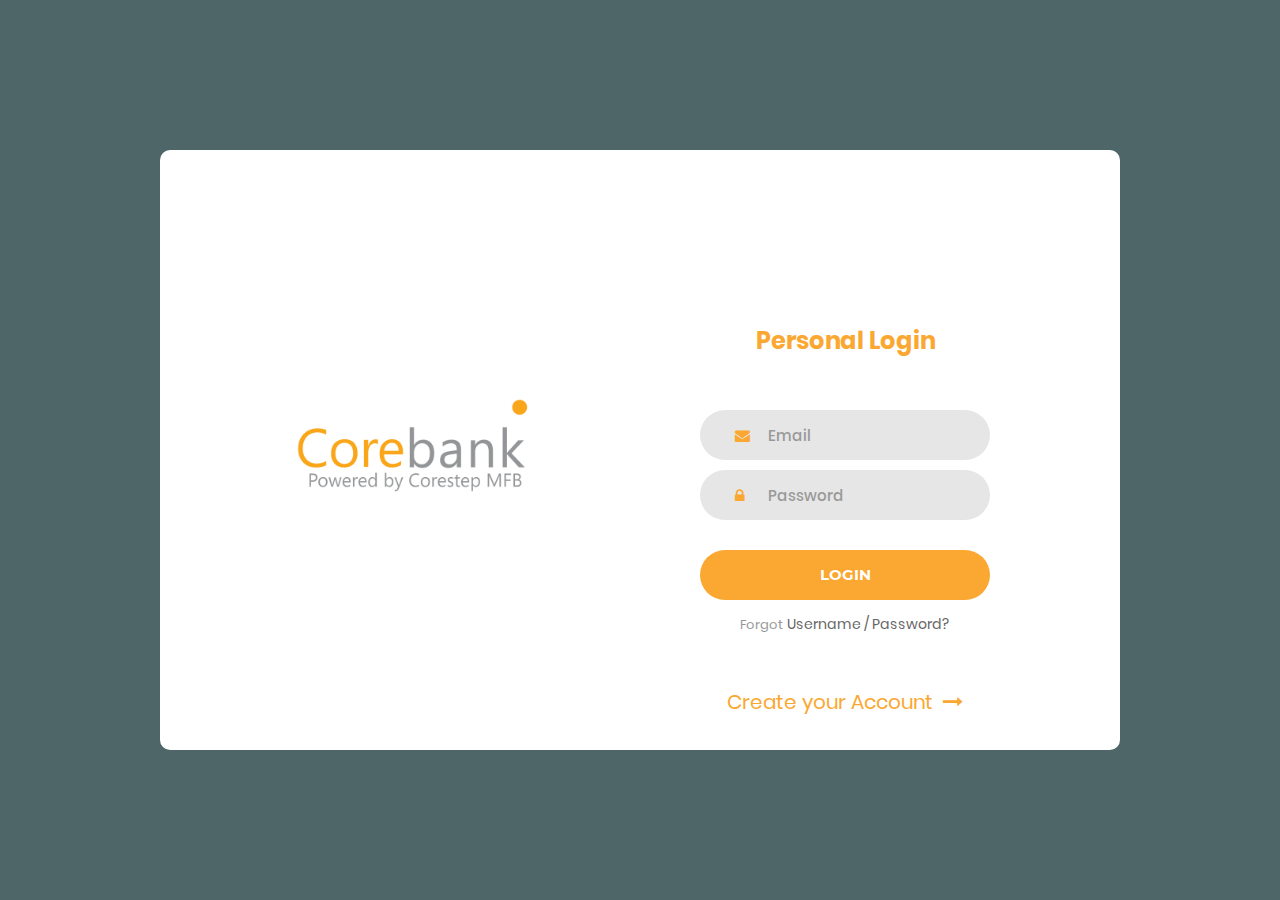
<file: inovatik.com/leno-landing-page/Login_v1/personal.html>
<!DOCTYPE html>
<html lang="en">
<head>
	<title>Corebank personal login</title>
	<meta charset="UTF-8">
	<meta name="viewport" content="width=device-width, initial-scale=1">
<!--===============================================================================================-->	
	<link rel="icon" type="image/png" href="images/icons/favicon.ico"/>
<!--===============================================================================================-->
	<link rel="stylesheet" type="text/css" href="vendor/bootstrap/css/bootstrap.min.css">
<!--===============================================================================================-->
	<link rel="stylesheet" type="text/css" href="fonts/font-awesome-4.7.0/css/font-awesome.min.css">
<!--===============================================================================================-->
	<link rel="stylesheet" type="text/css" href="vendor/animate/animate.css">
<!--===============================================================================================-->	
	<link rel="stylesheet" type="text/css" href="vendor/css-hamburgers/hamburgers.min.css">
<!--===============================================================================================-->
	<link rel="stylesheet" type="text/css" href="vendor/select2/select2.min.css">
<!--===============================================================================================-->
	<link rel="stylesheet" type="text/css" href="css/util.css">
	<link rel="stylesheet" type="text/css" href="css/main.css">
<!--===============================================================================================-->
</head>
<body>
	
	<div class="limiter">
		<div class="container-login100">
			<div class="wrap-login100">
				<div class="login100-pic js-tilt" data-tilt>
					<img src="images/Core Bank.png" alt="IMG">
				</div>

				<form class="login100-form validate-form">
					<span class="login100-form-title">
						Personal Login
					</span>

					<div class="wrap-input100 validate-input" data-validate = "Valid email is required: ex@abc.xyz">
						<input class="input100" type="text" name="email" placeholder="Email">
						<span class="focus-input100"></span>
						<span class="symbol-input100">
							<i class="fa fa-envelope" style="color: #faa831;" aria-hidden="true"></i>
						</span>
					</div>

					<div class="wrap-input100 validate-input" data-validate = "Password is required">
						<input class="input100" type="password" name="pass" placeholder="Password">
						<span class="focus-input100"></span>
						<span class="symbol-input100">
							<i class="fa fa-lock" style="color: #faa831; aria-hidden="true"></i>
						</span>
					</div>
					
					<div class="container-login100-form-btn">
						<button class="login100-form-btn">
							Login
						</button>
					</div>

					<div class="text-center p-t-12">
						<span class="txt1">
							Forgot
						</span>
						<a class="" href="#">
							Username / Password?
						</a>
					</div>

					<div class="text-center p-t-50">
						<a class="txt2" href="#">
							Create your Account
							<i class="fa fa-long-arrow-right m-l-5" aria-hidden="true"></i>
						</a>
					</div>
				</form>
			</div>
		</div>
	</div>
	
	

	
<!--===============================================================================================-->	
	<script src="vendor/jquery/jquery-3.2.1.min.js"></script>
<!--===============================================================================================-->
	<script src="vendor/bootstrap/js/popper.js"></script>
	<script src="vendor/bootstrap/js/bootstrap.min.js"></script>
<!--===============================================================================================-->
	<script src="vendor/select2/select2.min.js"></script>
<!--===============================================================================================-->
	<script src="vendor/tilt/tilt.jquery.min.js"></script>
	<script >
		$('.js-tilt').tilt({
			scale: 1.1
		})
	</script>
<!--===============================================================================================-->
	<script src="js/main.js"></script>

</body>
</html>
</file>
<file: inovatik.com/leno-landing-page/Login_v1/css/util.css>
/*[ FONT SIZE ]
///////////////////////////////////////////////////////////
*/
.fs-1 {font-size: 1px;}
.fs-2 {font-size: 2px;}
.fs-3 {font-size: 3px;}
.fs-4 {font-size: 4px;}
.fs-5 {font-size: 5px;}
.fs-6 {font-size: 6px;}
.fs-7 {font-size: 7px;}
.fs-8 {font-size: 8px;}
.fs-9 {font-size: 9px;}
.fs-10 {font-size: 10px;}
.fs-11 {font-size: 11px;}
.fs-12 {font-size: 12px;}
.fs-13 {font-size: 13px;}
.fs-14 {font-size: 14px;}
.fs-15 {font-size: 15px;}
.fs-16 {font-size: 16px;}
.fs-17 {font-size: 17px;}
.fs-18 {font-size: 18px;}
.fs-19 {font-size: 19px;}
.fs-20 {font-size: 20px;}
.fs-21 {font-size: 21px;}
.fs-22 {font-size: 22px;}
.fs-23 {font-size: 23px;}
.fs-24 {font-size: 24px;}
.fs-25 {font-size: 25px;}
.fs-26 {font-size: 26px;}
.fs-27 {font-size: 27px;}
.fs-28 {font-size: 28px;}
.fs-29 {font-size: 29px;}
.fs-30 {font-size: 30px;}
.fs-31 {font-size: 31px;}
.fs-32 {font-size: 32px;}
.fs-33 {font-size: 33px;}
.fs-34 {font-size: 34px;}
.fs-35 {font-size: 35px;}
.fs-36 {font-size: 36px;}
.fs-37 {font-size: 37px;}
.fs-38 {font-size: 38px;}
.fs-39 {font-size: 39px;}
.fs-40 {font-size: 40px;}
.fs-41 {font-size: 41px;}
.fs-42 {font-size: 42px;}
.fs-43 {font-size: 43px;}
.fs-44 {font-size: 44px;}
.fs-45 {font-size: 45px;}
.fs-46 {font-size: 46px;}
.fs-47 {font-size: 47px;}
.fs-48 {font-size: 48px;}
.fs-49 {font-size: 49px;}
.fs-50 {font-size: 50px;}
.fs-51 {font-size: 51px;}
.fs-52 {font-size: 52px;}
.fs-53 {font-size: 53px;}
.fs-54 {font-size: 54px;}
.fs-55 {font-size: 55px;}
.fs-56 {font-size: 56px;}
.fs-57 {font-size: 57px;}
.fs-58 {font-size: 58px;}
.fs-59 {font-size: 59px;}
.fs-60 {font-size: 60px;}
.fs-61 {font-size: 61px;}
.fs-62 {font-size: 62px;}
.fs-63 {font-size: 63px;}
.fs-64 {font-size: 64px;}
.fs-65 {font-size: 65px;}
.fs-66 {font-size: 66px;}
.fs-67 {font-size: 67px;}
.fs-68 {font-size: 68px;}
.fs-69 {font-size: 69px;}
.fs-70 {font-size: 70px;}
.fs-71 {font-size: 71px;}
.fs-72 {font-size: 72px;}
.fs-73 {font-size: 73px;}
.fs-74 {font-size: 74px;}
.fs-75 {font-size: 75px;}
.fs-76 {font-size: 76px;}
.fs-77 {font-size: 77px;}
.fs-78 {font-size: 78px;}
.fs-79 {font-size: 79px;}
.fs-80 {font-size: 80px;}
.fs-81 {font-size: 81px;}
.fs-82 {font-size: 82px;}
.fs-83 {font-size: 83px;}
.fs-84 {font-size: 84px;}
.fs-85 {font-size: 85px;}
.fs-86 {font-size: 86px;}
.fs-87 {font-size: 87px;}
.fs-88 {font-size: 88px;}
.fs-89 {font-size: 89px;}
.fs-90 {font-size: 90px;}
.fs-91 {font-size: 91px;}
.fs-92 {font-size: 92px;}
.fs-93 {font-size: 93px;}
.fs-94 {font-size: 94px;}
.fs-95 {font-size: 95px;}
.fs-96 {font-size: 96px;}
.fs-97 {font-size: 97px;}
.fs-98 {font-size: 98px;}
.fs-99 {font-size: 99px;}
.fs-100 {font-size: 100px;}
.fs-101 {font-size: 101px;}
.fs-102 {font-size: 102px;}
.fs-103 {font-size: 103px;}
.fs-104 {font-size: 104px;}
.fs-105 {font-size: 105px;}
.fs-106 {font-size: 106px;}
.fs-107 {font-size: 107px;}
.fs-108 {font-size: 108px;}
.fs-109 {font-size: 109px;}
.fs-110 {font-size: 110px;}
.fs-111 {font-size: 111px;}
.fs-112 {font-size: 112px;}
.fs-113 {font-size: 113px;}
.fs-114 {font-size: 114px;}
.fs-115 {font-size: 115px;}
.fs-116 {font-size: 116px;}
.fs-117 {font-size: 117px;}
.fs-118 {font-size: 118px;}
.fs-119 {font-size: 119px;}
.fs-120 {font-size: 120px;}
.fs-121 {font-size: 121px;}
.fs-122 {font-size: 122px;}
.fs-123 {font-size: 123px;}
.fs-124 {font-size: 124px;}
.fs-125 {font-size: 125px;}
.fs-126 {font-size: 126px;}
.fs-127 {font-size: 127px;}
.fs-128 {font-size: 128px;}
.fs-129 {font-size: 129px;}
.fs-130 {font-size: 130px;}
.fs-131 {font-size: 131px;}
.fs-132 {font-size: 132px;}
.fs-133 {font-size: 133px;}
.fs-134 {font-size: 134px;}
.fs-135 {font-size: 135px;}
.fs-136 {font-size: 136px;}
.fs-137 {font-size: 137px;}
.fs-138 {font-size: 138px;}
.fs-139 {font-size: 139px;}
.fs-140 {font-size: 140px;}
.fs-141 {font-size: 141px;}
.fs-142 {font-size: 142px;}
.fs-143 {font-size: 143px;}
.fs-144 {font-size: 144px;}
.fs-145 {font-size: 145px;}
.fs-146 {font-size: 146px;}
.fs-147 {font-size: 147px;}
.fs-148 {font-size: 148px;}
.fs-149 {font-size: 149px;}
.fs-150 {font-size: 150px;}
.fs-151 {font-size: 151px;}
.fs-152 {font-size: 152px;}
.fs-153 {font-size: 153px;}
.fs-154 {font-size: 154px;}
.fs-155 {font-size: 155px;}
.fs-156 {font-size: 156px;}
.fs-157 {font-size: 157px;}
.fs-158 {font-size: 158px;}
.fs-159 {font-size: 159px;}
.fs-160 {font-size: 160px;}
.fs-161 {font-size: 161px;}
.fs-162 {font-size: 162px;}
.fs-163 {font-size: 163px;}
.fs-164 {font-size: 164px;}
.fs-165 {font-size: 165px;}
.fs-166 {font-size: 166px;}
.fs-167 {font-size: 167px;}
.fs-168 {font-size: 168px;}
.fs-169 {font-size: 169px;}
.fs-170 {font-size: 170px;}
.fs-171 {font-size: 171px;}
.fs-172 {font-size: 172px;}
.fs-173 {font-size: 173px;}
.fs-174 {font-size: 174px;}
.fs-175 {font-size: 175px;}
.fs-176 {font-size: 176px;}
.fs-177 {font-size: 177px;}
.fs-178 {font-size: 178px;}
.fs-179 {font-size: 179px;}
.fs-180 {font-size: 180px;}
.fs-181 {font-size: 181px;}
.fs-182 {font-size: 182px;}
.fs-183 {font-size: 183px;}
.fs-184 {font-size: 184px;}
.fs-185 {font-size: 185px;}
.fs-186 {font-size: 186px;}
.fs-187 {font-size: 187px;}
.fs-188 {font-size: 188px;}
.fs-189 {font-size: 189px;}
.fs-190 {font-size: 190px;}
.fs-191 {font-size: 191px;}
.fs-192 {font-size: 192px;}
.fs-193 {font-size: 193px;}
.fs-194 {font-size: 194px;}
.fs-195 {font-size: 195px;}
.fs-196 {font-size: 196px;}
.fs-197 {font-size: 197px;}
.fs-198 {font-size: 198px;}
.fs-199 {font-size: 199px;}
.fs-200 {font-size: 200px;}

/*[ PADDING ]
///////////////////////////////////////////////////////////
*/
.p-t-0 {padding-top: 0px;}
.p-t-1 {padding-top: 1px;}
.p-t-2 {padding-top: 2px;}
.p-t-3 {padding-top: 3px;}
.p-t-4 {padding-top: 4px;}
.p-t-5 {padding-top: 5px;}
.p-t-6 {padding-top: 6px;}
.p-t-7 {padding-top: 7px;}
.p-t-8 {padding-top: 8px;}
.p-t-9 {padding-top: 9px;}
.p-t-10 {padding-top: 10px;}
.p-t-11 {padding-top: 11px;}
.p-t-12 {padding-top: 12px;}
.p-t-13 {padding-top: 13px;}
.p-t-14 {padding-top: 14px;}
.p-t-15 {padding-top: 15px;}
.p-t-16 {padding-top: 16px;}
.p-t-17 {padding-top: 17px;}
.p-t-18 {padding-top: 18px;}
.p-t-19 {padding-top: 19px;}
.p-t-20 {padding-top: 20px;}
.p-t-21 {padding-top: 21px;}
.p-t-22 {padding-top: 22px;}
.p-t-23 {padding-top: 23px;}
.p-t-24 {padding-top: 24px;}
.p-t-25 {padding-top: 25px;}
.p-t-26 {padding-top: 26px;}
.p-t-27 {padding-top: 27px;}
.p-t-28 {padding-top: 28px;}
.p-t-29 {padding-top: 29px;}
.p-t-30 {padding-top: 30px;}
.p-t-31 {padding-top: 31px;}
.p-t-32 {padding-top: 32px;}
.p-t-33 {padding-top: 33px;}
.p-t-34 {padding-top: 34px;}
.p-t-35 {padding-top: 35px;}
.p-t-36 {padding-top: 36px;}
.p-t-37 {padding-top: 37px;}
.p-t-38 {padding-top: 38px;}
.p-t-39 {padding-top: 39px;}
.p-t-40 {padding-top: 40px;}
.p-t-41 {padding-top: 41px;}
.p-t-42 {padding-top: 42px;}
.p-t-43 {padding-top: 43px;}
.p-t-44 {padding-top: 44px;}
.p-t-45 {padding-top: 45px;}
.p-t-46 {padding-top: 46px;}
.p-t-47 {padding-top: 47px;}
.p-t-48 {padding-top: 48px;}
.p-t-49 {padding-top: 49px;}
.p-t-50 {padding-top: 50px;}
.p-t-51 {padding-top: 51px;}
.p-t-52 {padding-top: 52px;}
.p-t-53 {padding-top: 53px;}
.p-t-54 {padding-top: 54px;}
.p-t-55 {padding-top: 55px;}
.p-t-56 {padding-top: 56px;}
.p-t-57 {padding-top: 57px;}
.p-t-58 {padding-top: 58px;}
.p-t-59 {padding-top: 59px;}
.p-t-60 {padding-top: 60px;}
.p-t-61 {padding-top: 61px;}
.p-t-62 {padding-top: 62px;}
.p-t-63 {padding-top: 63px;}
.p-t-64 {padding-top: 64px;}
.p-t-65 {padding-top: 65px;}
.p-t-66 {padding-top: 66px;}
.p-t-67 {padding-top: 67px;}
.p-t-68 {padding-top: 68px;}
.p-t-69 {padding-top: 69px;}
.p-t-70 {padding-top: 70px;}
.p-t-71 {padding-top: 71px;}
.p-t-72 {padding-top: 72px;}
.p-t-73 {padding-top: 73px;}
.p-t-74 {padding-top: 74px;}
.p-t-75 {padding-top: 75px;}
.p-t-76 {padding-top: 76px;}
.p-t-77 {padding-top: 77px;}
.p-t-78 {padding-top: 78px;}
.p-t-79 {padding-top: 79px;}
.p-t-80 {padding-top: 80px;}
.p-t-81 {padding-top: 81px;}
.p-t-82 {padding-top: 82px;}
.p-t-83 {padding-top: 83px;}
.p-t-84 {padding-top: 84px;}
.p-t-85 {padding-top: 85px;}
.p-t-86 {padding-top: 86px;}
.p-t-87 {padding-top: 87px;}
.p-t-88 {padding-top: 88px;}
.p-t-89 {padding-top: 89px;}
.p-t-90 {padding-top: 90px;}
.p-t-91 {padding-top: 91px;}
.p-t-92 {padding-top: 92px;}
.p-t-93 {padding-top: 93px;}
.p-t-94 {padding-top: 94px;}
.p-t-95 {padding-top: 95px;}
.p-t-96 {padding-top: 96px;}
.p-t-97 {padding-top: 97px;}
.p-t-98 {padding-top: 98px;}
.p-t-99 {padding-top: 99px;}
.p-t-100 {padding-top: 100px;}
.p-t-101 {padding-top: 101px;}
.p-t-102 {padding-top: 102px;}
.p-t-103 {padding-top: 103px;}
.p-t-104 {padding-top: 104px;}
.p-t-105 {padding-top: 105px;}
.p-t-106 {padding-top: 106px;}
.p-t-107 {padding-top: 107px;}
.p-t-108 {padding-top: 108px;}
.p-t-109 {padding-top: 109px;}
.p-t-110 {padding-top: 110px;}
.p-t-111 {padding-top: 111px;}
.p-t-112 {padding-top: 112px;}
.p-t-113 {padding-top: 113px;}
.p-t-114 {padding-top: 114px;}
.p-t-115 {padding-top: 115px;}
.p-t-116 {padding-top: 116px;}
.p-t-117 {padding-top: 117px;}
.p-t-118 {padding-top: 118px;}
.p-t-119 {padding-top: 119px;}
.p-t-120 {padding-top: 120px;}
.p-t-121 {padding-top: 121px;}
.p-t-122 {padding-top: 122px;}
.p-t-123 {padding-top: 123px;}
.p-t-124 {padding-top: 124px;}
.p-t-125 {padding-top: 125px;}
.p-t-126 {padding-top: 126px;}
.p-t-127 {padding-top: 127px;}
.p-t-128 {padding-top: 128px;}
.p-t-129 {padding-top: 129px;}
.p-t-130 {padding-top: 130px;}
.p-t-131 {padding-top: 131px;}
.p-t-132 {padding-top: 132px;}
.p-t-133 {padding-top: 133px;}
.p-t-134 {padding-top: 134px;}
.p-t-135 {padding-top: 135px;}
.p-t-136 {padding-top: 136px;}
.p-t-137 {padding-top: 137px;}
.p-t-138 {padding-top: 138px;}
.p-t-139 {padding-top: 139px;}
.p-t-140 {padding-top: 140px;}
.p-t-141 {padding-top: 141px;}
.p-t-142 {padding-top: 142px;}
.p-t-143 {padding-top: 143px;}
.p-t-144 {padding-top: 144px;}
.p-t-145 {padding-top: 145px;}
.p-t-146 {padding-top: 146px;}
.p-t-147 {padding-top: 147px;}
.p-t-148 {padding-top: 148px;}
.p-t-149 {padding-top: 149px;}
.p-t-150 {padding-top: 150px;}
.p-t-151 {padding-top: 151px;}
.p-t-152 {padding-top: 152px;}
.p-t-153 {padding-top: 153px;}
.p-t-154 {padding-top: 154px;}
.p-t-155 {padding-top: 155px;}
.p-t-156 {padding-top: 156px;}
.p-t-157 {padding-top: 157px;}
.p-t-158 {padding-top: 158px;}
.p-t-159 {padding-top: 159px;}
.p-t-160 {padding-top: 160px;}
.p-t-161 {padding-top: 161px;}
.p-t-162 {padding-top: 162px;}
.p-t-163 {padding-top: 163px;}
.p-t-164 {padding-top: 164px;}
.p-t-165 {padding-top: 165px;}
.p-t-166 {padding-top: 166px;}
.p-t-167 {padding-top: 167px;}
.p-t-168 {padding-top: 168px;}
.p-t-169 {padding-top: 169px;}
.p-t-170 {padding-top: 170px;}
.p-t-171 {padding-top: 171px;}
.p-t-172 {padding-top: 172px;}
.p-t-173 {padding-top: 173px;}
.p-t-174 {padding-top: 174px;}
.p-t-175 {padding-top: 175px;}
.p-t-176 {padding-top: 176px;}
.p-t-177 {padding-top: 177px;}
.p-t-178 {padding-top: 178px;}
.p-t-179 {padding-top: 179px;}
.p-t-180 {padding-top: 180px;}
.p-t-181 {padding-top: 181px;}
.p-t-182 {padding-top: 182px;}
.p-t-183 {padding-top: 183px;}
.p-t-184 {padding-top: 184px;}
.p-t-185 {padding-top: 185px;}
.p-t-186 {padding-top: 186px;}
.p-t-187 {padding-top: 187px;}
.p-t-188 {padding-top: 188px;}
.p-t-189 {padding-top: 189px;}
.p-t-190 {padding-top: 190px;}
.p-t-191 {padding-top: 191px;}
.p-t-192 {padding-top: 192px;}
.p-t-193 {padding-top: 193px;}
.p-t-194 {padding-top: 194px;}
.p-t-195 {padding-top: 195px;}
.p-t-196 {padding-top: 196px;}
.p-t-197 {padding-top: 197px;}
.p-t-198 {padding-top: 198px;}
.p-t-199 {padding-top: 199px;}
.p-t-200 {padding-top: 200px;}
.p-t-201 {padding-top: 201px;}
.p-t-202 {padding-top: 202px;}
.p-t-203 {padding-top: 203px;}
.p-t-204 {padding-top: 204px;}
.p-t-205 {padding-top: 205px;}
.p-t-206 {padding-top: 206px;}
.p-t-207 {padding-top: 207px;}
.p-t-208 {padding-top: 208px;}
.p-t-209 {padding-top: 209px;}
.p-t-210 {padding-top: 210px;}
.p-t-211 {padding-top: 211px;}
.p-t-212 {padding-top: 212px;}
.p-t-213 {padding-top: 213px;}
.p-t-214 {padding-top: 214px;}
.p-t-215 {padding-top: 215px;}
.p-t-216 {padding-top: 216px;}
.p-t-217 {padding-top: 217px;}
.p-t-218 {padding-top: 218px;}
.p-t-219 {padding-top: 219px;}
.p-t-220 {padding-top: 220px;}
.p-t-221 {padding-top: 221px;}
.p-t-222 {padding-top: 222px;}
.p-t-223 {padding-top: 223px;}
.p-t-224 {padding-top: 224px;}
.p-t-225 {padding-top: 225px;}
.p-t-226 {padding-top: 226px;}
.p-t-227 {padding-top: 227px;}
.p-t-228 {padding-top: 228px;}
.p-t-229 {padding-top: 229px;}
.p-t-230 {padding-top: 230px;}
.p-t-231 {padding-top: 231px;}
.p-t-232 {padding-top: 232px;}
.p-t-233 {padding-top: 233px;}
.p-t-234 {padding-top: 234px;}
.p-t-235 {padding-top: 235px;}
.p-t-236 {padding-top: 236px;}
.p-t-237 {padding-top: 237px;}
.p-t-238 {padding-top: 238px;}
.p-t-239 {padding-top: 239px;}
.p-t-240 {padding-top: 240px;}
.p-t-241 {padding-top: 241px;}
.p-t-242 {padding-top: 242px;}
.p-t-243 {padding-top: 243px;}
.p-t-244 {padding-top: 244px;}
.p-t-245 {padding-top: 245px;}
.p-t-246 {padding-top: 246px;}
.p-t-247 {padding-top: 247px;}
.p-t-248 {padding-top: 248px;}
.p-t-249 {padding-top: 249px;}
.p-t-250 {padding-top: 250px;}
.p-b-0 {padding-bottom: 0px;}
.p-b-1 {padding-bottom: 1px;}
.p-b-2 {padding-bottom: 2px;}
.p-b-3 {padding-bottom: 3px;}
.p-b-4 {padding-bottom: 4px;}
.p-b-5 {padding-bottom: 5px;}
.p-b-6 {padding-bottom: 6px;}
.p-b-7 {padding-bottom: 7px;}
.p-b-8 {padding-bottom: 8px;}
.p-b-9 {padding-bottom: 9px;}
.p-b-10 {padding-bottom: 10px;}
.p-b-11 {padding-bottom: 11px;}
.p-b-12 {padding-bottom: 12px;}
.p-b-13 {padding-bottom: 13px;}
.p-b-14 {padding-bottom: 14px;}
.p-b-15 {padding-bottom: 15px;}
.p-b-16 {padding-bottom: 16px;}
.p-b-17 {padding-bottom: 17px;}
.p-b-18 {padding-bottom: 18px;}
.p-b-19 {padding-bottom: 19px;}
.p-b-20 {padding-bottom: 20px;}
.p-b-21 {padding-bottom: 21px;}
.p-b-22 {padding-bottom: 22px;}
.p-b-23 {padding-bottom: 23px;}
.p-b-24 {padding-bottom: 24px;}
.p-b-25 {padding-bottom: 25px;}
.p-b-26 {padding-bottom: 26px;}
.p-b-27 {padding-bottom: 27px;}
.p-b-28 {padding-bottom: 28px;}
.p-b-29 {padding-bottom: 29px;}
.p-b-30 {padding-bottom: 30px;}
.p-b-31 {padding-bottom: 31px;}
.p-b-32 {padding-bottom: 32px;}
.p-b-33 {padding-bottom: 33px;}
.p-b-34 {padding-bottom: 34px;}
.p-b-35 {padding-bottom: 35px;}
.p-b-36 {padding-bottom: 36px;}
.p-b-37 {padding-bottom: 37px;}
.p-b-38 {padding-bottom: 38px;}
.p-b-39 {padding-bottom: 39px;}
.p-b-40 {padding-bottom: 40px;}
.p-b-41 {padding-bottom: 41px;}
.p-b-42 {padding-bottom: 42px;}
.p-b-43 {padding-bottom: 43px;}
.p-b-44 {padding-bottom: 44px;}
.p-b-45 {padding-bottom: 45px;}
.p-b-46 {padding-bottom: 46px;}
.p-b-47 {padding-bottom: 47px;}
.p-b-48 {padding-bottom: 48px;}
.p-b-49 {padding-bottom: 49px;}
.p-b-50 {padding-bottom: 50px;}
.p-b-51 {padding-bottom: 51px;}
.p-b-52 {padding-bottom: 52px;}
.p-b-53 {padding-bottom: 53px;}
.p-b-54 {padding-bottom: 54px;}
.p-b-55 {padding-bottom: 55px;}
.p-b-56 {padding-bottom: 56px;}
.p-b-57 {padding-bottom: 57px;}
.p-b-58 {padding-bottom: 58px;}
.p-b-59 {padding-bottom: 59px;}
.p-b-60 {padding-bottom: 60px;}
.p-b-61 {padding-bottom: 61px;}
.p-b-62 {padding-bottom: 62px;}
.p-b-63 {padding-bottom: 63px;}
.p-b-64 {padding-bottom: 64px;}
.p-b-65 {padding-bottom: 65px;}
.p-b-66 {padding-bottom: 66px;}
.p-b-67 {padding-bottom: 67px;}
.p-b-68 {padding-bottom: 68px;}
.p-b-69 {padding-bottom: 69px;}
.p-b-70 {padding-bottom: 70px;}
.p-b-71 {padding-bottom: 71px;}
.p-b-72 {padding-bottom: 72px;}
.p-b-73 {padding-bottom: 73px;}
.p-b-74 {padding-bottom: 74px;}
.p-b-75 {padding-bottom: 75px;}
.p-b-76 {padding-bottom: 76px;}
.p-b-77 {padding-bottom: 77px;}
.p-b-78 {padding-bottom: 78px;}
.p-b-79 {padding-bottom: 79px;}
.p-b-80 {padding-bottom: 80px;}
.p-b-81 {padding-bottom: 81px;}
.p-b-82 {padding-bottom: 82px;}
.p-b-83 {padding-bottom: 83px;}
.p-b-84 {padding-bottom: 84px;}
.p-b-85 {padding-bottom: 85px;}
.p-b-86 {padding-bottom: 86px;}
.p-b-87 {padding-bottom: 87px;}
.p-b-88 {padding-bottom: 88px;}
.p-b-89 {padding-bottom: 89px;}
.p-b-90 {padding-bottom: 90px;}
.p-b-91 {padding-bottom: 91px;}
.p-b-92 {padding-bottom: 92px;}
.p-b-93 {padding-bottom: 93px;}
.p-b-94 {padding-bottom: 94px;}
.p-b-95 {padding-bottom: 95px;}
.p-b-96 {padding-bottom: 96px;}
.p-b-97 {padding-bottom: 97px;}
.p-b-98 {padding-bottom: 98px;}
.p-b-99 {padding-bottom: 99px;}
.p-b-100 {padding-bottom: 100px;}
.p-b-101 {padding-bottom: 101px;}
.p-b-102 {padding-bottom: 102px;}
.p-b-103 {padding-bottom: 103px;}
.p-b-104 {padding-bottom: 104px;}
.p-b-105 {padding-bottom: 105px;}
.p-b-106 {padding-bottom: 106px;}
.p-b-107 {padding-bottom: 107px;}
.p-b-108 {padding-bottom: 108px;}
.p-b-109 {padding-bottom: 109px;}
.p-b-110 {padding-bottom: 110px;}
.p-b-111 {padding-bottom: 111px;}
.p-b-112 {padding-bottom: 112px;}
.p-b-113 {padding-bottom: 113px;}
.p-b-114 {padding-bottom: 114px;}
.p-b-115 {padding-bottom: 115px;}
.p-b-116 {padding-bottom: 116px;}
.p-b-117 {padding-bottom: 117px;}
.p-b-118 {padding-bottom: 118px;}
.p-b-119 {padding-bottom: 119px;}
.p-b-120 {padding-bottom: 120px;}
.p-b-121 {padding-bottom: 121px;}
.p-b-122 {padding-bottom: 122px;}
.p-b-123 {padding-bottom: 123px;}
.p-b-124 {padding-bottom: 124px;}
.p-b-125 {padding-bottom: 125px;}
.p-b-126 {padding-bottom: 126px;}
.p-b-127 {padding-bottom: 127px;}
.p-b-128 {padding-bottom: 128px;}
.p-b-129 {padding-bottom: 129px;}
.p-b-130 {padding-bottom: 130px;}
.p-b-131 {padding-bottom: 131px;}
.p-b-132 {padding-bottom: 132px;}
.p-b-133 {padding-bottom: 133px;}
.p-b-134 {padding-bottom: 134px;}
.p-b-135 {padding-bottom: 135px;}
.p-b-136 {padding-bottom: 136px;}
.p-b-137 {padding-bottom: 137px;}
.p-b-138 {padding-bottom: 138px;}
.p-b-139 {padding-bottom: 139px;}
.p-b-140 {padding-bottom: 140px;}
.p-b-141 {padding-bottom: 141px;}
.p-b-142 {padding-bottom: 142px;}
.p-b-143 {padding-bottom: 143px;}
.p-b-144 {padding-bottom: 144px;}
.p-b-145 {padding-bottom: 145px;}
.p-b-146 {padding-bottom: 146px;}
.p-b-147 {padding-bottom: 147px;}
.p-b-148 {padding-bottom: 148px;}
.p-b-149 {padding-bottom: 149px;}
.p-b-150 {padding-bottom: 150px;}
.p-b-151 {padding-bottom: 151px;}
.p-b-152 {padding-bottom: 152px;}
.p-b-153 {padding-bottom: 153px;}
.p-b-154 {padding-bottom: 154px;}
.p-b-155 {padding-bottom: 155px;}
.p-b-156 {padding-bottom: 156px;}
.p-b-157 {padding-bottom: 157px;}
.p-b-158 {padding-bottom: 158px;}
.p-b-159 {padding-bottom: 159px;}
.p-b-160 {padding-bottom: 160px;}
.p-b-161 {padding-bottom: 161px;}
.p-b-162 {padding-bottom: 162px;}
.p-b-163 {padding-bottom: 163px;}
.p-b-164 {padding-bottom: 164px;}
.p-b-165 {padding-bottom: 165px;}
.p-b-166 {padding-bottom: 166px;}
.p-b-167 {padding-bottom: 167px;}
.p-b-168 {padding-bottom: 168px;}
.p-b-169 {padding-bottom: 169px;}
.p-b-170 {padding-bottom: 170px;}
.p-b-171 {padding-bottom: 171px;}
.p-b-172 {padding-bottom: 172px;}
.p-b-173 {padding-bottom: 173px;}
.p-b-174 {padding-bottom: 174px;}
.p-b-175 {padding-bottom: 175px;}
.p-b-176 {padding-bottom: 176px;}
.p-b-177 {padding-bottom: 177px;}
.p-b-178 {padding-bottom: 178px;}
.p-b-179 {padding-bottom: 179px;}
.p-b-180 {padding-bottom: 180px;}
.p-b-181 {padding-bottom: 181px;}
.p-b-182 {padding-bottom: 182px;}
.p-b-183 {padding-bottom: 183px;}
.p-b-184 {padding-bottom: 184px;}
.p-b-185 {padding-bottom: 185px;}
.p-b-186 {padding-bottom: 186px;}
.p-b-187 {padding-bottom: 187px;}
.p-b-188 {padding-bottom: 188px;}
.p-b-189 {padding-bottom: 189px;}
.p-b-190 {padding-bottom: 190px;}
.p-b-191 {padding-bottom: 191px;}
.p-b-192 {padding-bottom: 192px;}
.p-b-193 {padding-bottom: 193px;}
.p-b-194 {padding-bottom: 194px;}
.p-b-195 {padding-bottom: 195px;}
.p-b-196 {padding-bottom: 196px;}
.p-b-197 {padding-bottom: 197px;}
.p-b-198 {padding-bottom: 198px;}
.p-b-199 {padding-bottom: 199px;}
.p-b-200 {padding-bottom: 200px;}
.p-b-201 {padding-bottom: 201px;}
.p-b-202 {padding-bottom: 202px;}
.p-b-203 {padding-bottom: 203px;}
.p-b-204 {padding-bottom: 204px;}
.p-b-205 {padding-bottom: 205px;}
.p-b-206 {padding-bottom: 206px;}
.p-b-207 {padding-bottom: 207px;}
.p-b-208 {padding-bottom: 208px;}
.p-b-209 {padding-bottom: 209px;}
.p-b-210 {padding-bottom: 210px;}
.p-b-211 {padding-bottom: 211px;}
.p-b-212 {padding-bottom: 212px;}
.p-b-213 {padding-bottom: 213px;}
.p-b-214 {padding-bottom: 214px;}
.p-b-215 {padding-bottom: 215px;}
.p-b-216 {padding-bottom: 216px;}
.p-b-217 {padding-bottom: 217px;}
.p-b-218 {padding-bottom: 218px;}
.p-b-219 {padding-bottom: 219px;}
.p-b-220 {padding-bottom: 220px;}
.p-b-221 {padding-bottom: 221px;}
.p-b-222 {padding-bottom: 222px;}
.p-b-223 {padding-bottom: 223px;}
.p-b-224 {padding-bottom: 224px;}
.p-b-225 {padding-bottom: 225px;}
.p-b-226 {padding-bottom: 226px;}
.p-b-227 {padding-bottom: 227px;}
.p-b-228 {padding-bottom: 228px;}
.p-b-229 {padding-bottom: 229px;}
.p-b-230 {padding-bottom: 230px;}
.p-b-231 {padding-bottom: 231px;}
.p-b-232 {padding-bottom: 232px;}
.p-b-233 {padding-bottom: 233px;}
.p-b-234 {padding-bottom: 234px;}
.p-b-235 {padding-bottom: 235px;}
.p-b-236 {padding-bottom: 236px;}
.p-b-237 {padding-bottom: 237px;}
.p-b-238 {padding-bottom: 238px;}
.p-b-239 {padding-bottom: 239px;}
.p-b-240 {padding-bottom: 240px;}
.p-b-241 {padding-bottom: 241px;}
.p-b-242 {padding-bottom: 242px;}
.p-b-243 {padding-bottom: 243px;}
.p-b-244 {padding-bottom: 244px;}
.p-b-245 {padding-bottom: 245px;}
.p-b-246 {padding-bottom: 246px;}
.p-b-247 {padding-bottom: 247px;}
.p-b-248 {padding-bottom: 248px;}
.p-b-249 {padding-bottom: 249px;}
.p-b-250 {padding-bottom: 250px;}
.p-l-0 {padding-left: 0px;}
.p-l-1 {padding-left: 1px;}
.p-l-2 {padding-left: 2px;}
.p-l-3 {padding-left: 3px;}
.p-l-4 {padding-left: 4px;}
.p-l-5 {padding-left: 5px;}
.p-l-6 {padding-left: 6px;}
.p-l-7 {padding-left: 7px;}
.p-l-8 {padding-left: 8px;}
.p-l-9 {padding-left: 9px;}
.p-l-10 {padding-left: 10px;}
.p-l-11 {padding-left: 11px;}
.p-l-12 {padding-left: 12px;}
.p-l-13 {padding-left: 13px;}
.p-l-14 {padding-left: 14px;}
.p-l-15 {padding-left: 15px;}
.p-l-16 {padding-left: 16px;}
.p-l-17 {padding-left: 17px;}
.p-l-18 {padding-left: 18px;}
.p-l-19 {padding-left: 19px;}
.p-l-20 {padding-left: 20px;}
.p-l-21 {padding-left: 21px;}
.p-l-22 {padding-left: 22px;}
.p-l-23 {padding-left: 23px;}
.p-l-24 {padding-left: 24px;}
.p-l-25 {padding-left: 25px;}
.p-l-26 {padding-left: 26px;}
.p-l-27 {padding-left: 27px;}
.p-l-28 {padding-left: 28px;}
.p-l-29 {padding-left: 29px;}
.p-l-30 {padding-left: 30px;}
.p-l-31 {padding-left: 31px;}
.p-l-32 {padding-left: 32px;}
.p-l-33 {padding-left: 33px;}
.p-l-34 {padding-left: 34px;}
.p-l-35 {padding-left: 35px;}
.p-l-36 {padding-left: 36px;}
.p-l-37 {padding-left: 37px;}
.p-l-38 {padding-left: 38px;}
.p-l-39 {padding-left: 39px;}
.p-l-40 {padding-left: 40px;}
.p-l-41 {padding-left: 41px;}
.p-l-42 {padding-left: 42px;}
.p-l-43 {padding-left: 43px;}
.p-l-44 {padding-left: 44px;}
.p-l-45 {padding-left: 45px;}
.p-l-46 {padding-left: 46px;}
.p-l-47 {padding-left: 47px;}
.p-l-48 {padding-left: 48px;}
.p-l-49 {padding-left: 49px;}
.p-l-50 {padding-left: 50px;}
.p-l-51 {padding-left: 51px;}
.p-l-52 {padding-left: 52px;}
.p-l-53 {padding-left: 53px;}
.p-l-54 {padding-left: 54px;}
.p-l-55 {padding-left: 55px;}
.p-l-56 {padding-left: 56px;}
.p-l-57 {padding-left: 57px;}
.p-l-58 {padding-left: 58px;}
.p-l-59 {padding-left: 59px;}
.p-l-60 {padding-left: 60px;}
.p-l-61 {padding-left: 61px;}
.p-l-62 {padding-left: 62px;}
.p-l-63 {padding-left: 63px;}
.p-l-64 {padding-left: 64px;}
.p-l-65 {padding-left: 65px;}
.p-l-66 {padding-left: 66px;}
.p-l-67 {padding-left: 67px;}
.p-l-68 {padding-left: 68px;}
.p-l-69 {padding-left: 69px;}
.p-l-70 {padding-left: 70px;}
.p-l-71 {padding-left: 71px;}
.p-l-72 {padding-left: 72px;}
.p-l-73 {padding-left: 73px;}
.p-l-74 {padding-left: 74px;}
.p-l-75 {padding-left: 75px;}
.p-l-76 {padding-left: 76px;}
.p-l-77 {padding-left: 77px;}
.p-l-78 {padding-left: 78px;}
.p-l-79 {padding-left: 79px;}
.p-l-80 {padding-left: 80px;}
.p-l-81 {padding-left: 81px;}
.p-l-82 {padding-left: 82px;}
.p-l-83 {padding-left: 83px;}
.p-l-84 {padding-left: 84px;}
.p-l-85 {padding-left: 85px;}
.p-l-86 {padding-left: 86px;}
.p-l-87 {padding-left: 87px;}
.p-l-88 {padding-left: 88px;}
.p-l-89 {padding-left: 89px;}
.p-l-90 {padding-left: 90px;}
.p-l-91 {padding-left: 91px;}
.p-l-92 {padding-left: 92px;}
.p-l-93 {padding-left: 93px;}
.p-l-94 {padding-left: 94px;}
.p-l-95 {padding-left: 95px;}
.p-l-96 {padding-left: 96px;}
.p-l-97 {padding-left: 97px;}
.p-l-98 {padding-left: 98px;}
.p-l-99 {padding-left: 99px;}
.p-l-100 {padding-left: 100px;}
.p-l-101 {padding-left: 101px;}
.p-l-102 {padding-left: 102px;}
.p-l-103 {padding-left: 103px;}
.p-l-104 {padding-left: 104px;}
.p-l-105 {padding-left: 105px;}
.p-l-106 {padding-left: 106px;}
.p-l-107 {padding-left: 107px;}
.p-l-108 {padding-left: 108px;}
.p-l-109 {padding-left: 109px;}
.p-l-110 {padding-left: 110px;}
.p-l-111 {padding-left: 111px;}
.p-l-112 {padding-left: 112px;}
.p-l-113 {padding-left: 113px;}
.p-l-114 {padding-left: 114px;}
.p-l-115 {padding-left: 115px;}
.p-l-116 {padding-left: 116px;}
.p-l-117 {padding-left: 117px;}
.p-l-118 {padding-left: 118px;}
.p-l-119 {padding-left: 119px;}
.p-l-120 {padding-left: 120px;}
.p-l-121 {padding-left: 121px;}
.p-l-122 {padding-left: 122px;}
.p-l-123 {padding-left: 123px;}
.p-l-124 {padding-left: 124px;}
.p-l-125 {padding-left: 125px;}
.p-l-126 {padding-left: 126px;}
.p-l-127 {padding-left: 127px;}
.p-l-128 {padding-left: 128px;}
.p-l-129 {padding-left: 129px;}
.p-l-130 {padding-left: 130px;}
.p-l-131 {padding-left: 131px;}
.p-l-132 {padding-left: 132px;}
.p-l-133 {padding-left: 133px;}
.p-l-134 {padding-left: 134px;}
.p-l-135 {padding-left: 135px;}
.p-l-136 {padding-left: 136px;}
.p-l-137 {padding-left: 137px;}
.p-l-138 {padding-left: 138px;}
.p-l-139 {padding-left: 139px;}
.p-l-140 {padding-left: 140px;}
.p-l-141 {padding-left: 141px;}
.p-l-142 {padding-left: 142px;}
.p-l-143 {padding-left: 143px;}
.p-l-144 {padding-left: 144px;}
.p-l-145 {padding-left: 145px;}
.p-l-146 {padding-left: 146px;}
.p-l-147 {padding-left: 147px;}
.p-l-148 {padding-left: 148px;}
.p-l-149 {padding-left: 149px;}
.p-l-150 {padding-left: 150px;}
.p-l-151 {padding-left: 151px;}
.p-l-152 {padding-left: 152px;}
.p-l-153 {padding-left: 153px;}
.p-l-154 {padding-left: 154px;}
.p-l-155 {padding-left: 155px;}
.p-l-156 {padding-left: 156px;}
.p-l-157 {padding-left: 157px;}
.p-l-158 {padding-left: 158px;}
.p-l-159 {padding-left: 159px;}
.p-l-160 {padding-left: 160px;}
.p-l-161 {padding-left: 161px;}
.p-l-162 {padding-left: 162px;}
.p-l-163 {padding-left: 163px;}
.p-l-164 {padding-left: 164px;}
.p-l-165 {padding-left: 165px;}
.p-l-166 {padding-left: 166px;}
.p-l-167 {padding-left: 167px;}
.p-l-168 {padding-left: 168px;}
.p-l-169 {padding-left: 169px;}
.p-l-170 {padding-left: 170px;}
.p-l-171 {padding-left: 171px;}
.p-l-172 {padding-left: 172px;}
.p-l-173 {padding-left: 173px;}
.p-l-174 {padding-left: 174px;}
.p-l-175 {padding-left: 175px;}
.p-l-176 {padding-left: 176px;}
.p-l-177 {padding-left: 177px;}
.p-l-178 {padding-left: 178px;}
.p-l-179 {padding-left: 179px;}
.p-l-180 {padding-left: 180px;}
.p-l-181 {padding-left: 181px;}
.p-l-182 {padding-left: 182px;}
.p-l-183 {padding-left: 183px;}
.p-l-184 {padding-left: 184px;}
.p-l-185 {padding-left: 185px;}
.p-l-186 {padding-left: 186px;}
.p-l-187 {padding-left: 187px;}
.p-l-188 {padding-left: 188px;}
.p-l-189 {padding-left: 189px;}
.p-l-190 {padding-left: 190px;}
.p-l-191 {padding-left: 191px;}
.p-l-192 {padding-left: 192px;}
.p-l-193 {padding-left: 193px;}
.p-l-194 {padding-left: 194px;}
.p-l-195 {padding-left: 195px;}
.p-l-196 {padding-left: 196px;}
.p-l-197 {padding-left: 197px;}
.p-l-198 {padding-left: 198px;}
.p-l-199 {padding-left: 199px;}
.p-l-200 {padding-left: 200px;}
.p-l-201 {padding-left: 201px;}
.p-l-202 {padding-left: 202px;}
.p-l-203 {padding-left: 203px;}
.p-l-204 {padding-left: 204px;}
.p-l-205 {padding-left: 205px;}
.p-l-206 {padding-left: 206px;}
.p-l-207 {padding-left: 207px;}
.p-l-208 {padding-left: 208px;}
.p-l-209 {padding-left: 209px;}
.p-l-210 {padding-left: 210px;}
.p-l-211 {padding-left: 211px;}
.p-l-212 {padding-left: 212px;}
.p-l-213 {padding-left: 213px;}
.p-l-214 {padding-left: 214px;}
.p-l-215 {padding-left: 215px;}
.p-l-216 {padding-left: 216px;}
.p-l-217 {padding-left: 217px;}
.p-l-218 {padding-left: 218px;}
.p-l-219 {padding-left: 219px;}
.p-l-220 {padding-left: 220px;}
.p-l-221 {padding-left: 221px;}
.p-l-222 {padding-left: 222px;}
.p-l-223 {padding-left: 223px;}
.p-l-224 {padding-left: 224px;}
.p-l-225 {padding-left: 225px;}
.p-l-226 {padding-left: 226px;}
.p-l-227 {padding-left: 227px;}
.p-l-228 {padding-left: 228px;}
.p-l-229 {padding-left: 229px;}
.p-l-230 {padding-left: 230px;}
.p-l-231 {padding-left: 231px;}
.p-l-232 {padding-left: 232px;}
.p-l-233 {padding-left: 233px;}
.p-l-234 {padding-left: 234px;}
.p-l-235 {padding-left: 235px;}
.p-l-236 {padding-left: 236px;}
.p-l-237 {padding-left: 237px;}
.p-l-238 {padding-left: 238px;}
.p-l-239 {padding-left: 239px;}
.p-l-240 {padding-left: 240px;}
.p-l-241 {padding-left: 241px;}
.p-l-242 {padding-left: 242px;}
.p-l-243 {padding-left: 243px;}
.p-l-244 {padding-left: 244px;}
.p-l-245 {padding-left: 245px;}
.p-l-246 {padding-left: 246px;}
.p-l-247 {padding-left: 247px;}
.p-l-248 {padding-left: 248px;}
.p-l-249 {padding-left: 249px;}
.p-l-250 {padding-left: 250px;}
.p-r-0 {padding-right: 0px;}
.p-r-1 {padding-right: 1px;}
.p-r-2 {padding-right: 2px;}
.p-r-3 {padding-right: 3px;}
.p-r-4 {padding-right: 4px;}
.p-r-5 {padding-right: 5px;}
.p-r-6 {padding-right: 6px;}
.p-r-7 {padding-right: 7px;}
.p-r-8 {padding-right: 8px;}
.p-r-9 {padding-right: 9px;}
.p-r-10 {padding-right: 10px;}
.p-r-11 {padding-right: 11px;}
.p-r-12 {padding-right: 12px;}
.p-r-13 {padding-right: 13px;}
.p-r-14 {padding-right: 14px;}
.p-r-15 {padding-right: 15px;}
.p-r-16 {padding-right: 16px;}
.p-r-17 {padding-right: 17px;}
.p-r-18 {padding-right: 18px;}
.p-r-19 {padding-right: 19px;}
.p-r-20 {padding-right: 20px;}
.p-r-21 {padding-right: 21px;}
.p-r-22 {padding-right: 22px;}
.p-r-23 {padding-right: 23px;}
.p-r-24 {padding-right: 24px;}
.p-r-25 {padding-right: 25px;}
.p-r-26 {padding-right: 26px;}
.p-r-27 {padding-right: 27px;}
.p-r-28 {padding-right: 28px;}
.p-r-29 {padding-right: 29px;}
.p-r-30 {padding-right: 30px;}
.p-r-31 {padding-right: 31px;}
.p-r-32 {padding-right: 32px;}
.p-r-33 {padding-right: 33px;}
.p-r-34 {padding-right: 34px;}
.p-r-35 {padding-right: 35px;}
.p-r-36 {padding-right: 36px;}
.p-r-37 {padding-right: 37px;}
.p-r-38 {padding-right: 38px;}
.p-r-39 {padding-right: 39px;}
.p-r-40 {padding-right: 40px;}
.p-r-41 {padding-right: 41px;}
.p-r-42 {padding-right: 42px;}
.p-r-43 {padding-right: 43px;}
.p-r-44 {padding-right: 44px;}
.p-r-45 {padding-right: 45px;}
.p-r-46 {padding-right: 46px;}
.p-r-47 {padding-right: 47px;}
.p-r-48 {padding-right: 48px;}
.p-r-49 {padding-right: 49px;}
.p-r-50 {padding-right: 50px;}
.p-r-51 {padding-right: 51px;}
.p-r-52 {padding-right: 52px;}
.p-r-53 {padding-right: 53px;}
.p-r-54 {padding-right: 54px;}
.p-r-55 {padding-right: 55px;}
.p-r-56 {padding-right: 56px;}
.p-r-57 {padding-right: 57px;}
.p-r-58 {padding-right: 58px;}
.p-r-59 {padding-right: 59px;}
.p-r-60 {padding-right: 60px;}
.p-r-61 {padding-right: 61px;}
.p-r-62 {padding-right: 62px;}
.p-r-63 {padding-right: 63px;}
.p-r-64 {padding-right: 64px;}
.p-r-65 {padding-right: 65px;}
.p-r-66 {padding-right: 66px;}
.p-r-67 {padding-right: 67px;}
.p-r-68 {padding-right: 68px;}
.p-r-69 {padding-right: 69px;}
.p-r-70 {padding-right: 70px;}
.p-r-71 {padding-right: 71px;}
.p-r-72 {padding-right: 72px;}
.p-r-73 {padding-right: 73px;}
.p-r-74 {padding-right: 74px;}
.p-r-75 {padding-right: 75px;}
.p-r-76 {padding-right: 76px;}
.p-r-77 {padding-right: 77px;}
.p-r-78 {padding-right: 78px;}
.p-r-79 {padding-right: 79px;}
.p-r-80 {padding-right: 80px;}
.p-r-81 {padding-right: 81px;}
.p-r-82 {padding-right: 82px;}
.p-r-83 {padding-right: 83px;}
.p-r-84 {padding-right: 84px;}
.p-r-85 {padding-right: 85px;}
.p-r-86 {padding-right: 86px;}
.p-r-87 {padding-right: 87px;}
.p-r-88 {padding-right: 88px;}
.p-r-89 {padding-right: 89px;}
.p-r-90 {padding-right: 90px;}
.p-r-91 {padding-right: 91px;}
.p-r-92 {padding-right: 92px;}
.p-r-93 {padding-right: 93px;}
.p-r-94 {padding-right: 94px;}
.p-r-95 {padding-right: 95px;}
.p-r-96 {padding-right: 96px;}
.p-r-97 {padding-right: 97px;}
.p-r-98 {padding-right: 98px;}
.p-r-99 {padding-right: 99px;}
.p-r-100 {padding-right: 100px;}
.p-r-101 {padding-right: 101px;}
.p-r-102 {padding-right: 102px;}
.p-r-103 {padding-right: 103px;}
.p-r-104 {padding-right: 104px;}
.p-r-105 {padding-right: 105px;}
.p-r-106 {padding-right: 106px;}
.p-r-107 {padding-right: 107px;}
.p-r-108 {padding-right: 108px;}
.p-r-109 {padding-right: 109px;}
.p-r-110 {padding-right: 110px;}
.p-r-111 {padding-right: 111px;}
.p-r-112 {padding-right: 112px;}
.p-r-113 {padding-right: 113px;}
.p-r-114 {padding-right: 114px;}
.p-r-115 {padding-right: 115px;}
.p-r-116 {padding-right: 116px;}
.p-r-117 {padding-right: 117px;}
.p-r-118 {padding-right: 118px;}
.p-r-119 {padding-right: 119px;}
.p-r-120 {padding-right: 120px;}
.p-r-121 {padding-right: 121px;}
.p-r-122 {padding-right: 122px;}
.p-r-123 {padding-right: 123px;}
.p-r-124 {padding-right: 124px;}
.p-r-125 {padding-right: 125px;}
.p-r-126 {padding-right: 126px;}
.p-r-127 {padding-right: 127px;}
.p-r-128 {padding-right: 128px;}
.p-r-129 {padding-right: 129px;}
.p-r-130 {padding-right: 130px;}
.p-r-131 {padding-right: 131px;}
.p-r-132 {padding-right: 132px;}
.p-r-133 {padding-right: 133px;}
.p-r-134 {padding-right: 134px;}
.p-r-135 {padding-right: 135px;}
.p-r-136 {padding-right: 136px;}
.p-r-137 {padding-right: 137px;}
.p-r-138 {padding-right: 138px;}
.p-r-139 {padding-right: 139px;}
.p-r-140 {padding-right: 140px;}
.p-r-141 {padding-right: 141px;}
.p-r-142 {padding-right: 142px;}
.p-r-143 {padding-right: 143px;}
.p-r-144 {padding-right: 144px;}
.p-r-145 {padding-right: 145px;}
.p-r-146 {padding-right: 146px;}
.p-r-147 {padding-right: 147px;}
.p-r-148 {padding-right: 148px;}
.p-r-149 {padding-right: 149px;}
.p-r-150 {padding-right: 150px;}
.p-r-151 {padding-right: 151px;}
.p-r-152 {padding-right: 152px;}
.p-r-153 {padding-right: 153px;}
.p-r-154 {padding-right: 154px;}
.p-r-155 {padding-right: 155px;}
.p-r-156 {padding-right: 156px;}
.p-r-157 {padding-right: 157px;}
.p-r-158 {padding-right: 158px;}
.p-r-159 {padding-right: 159px;}
.p-r-160 {padding-right: 160px;}
.p-r-161 {padding-right: 161px;}
.p-r-162 {padding-right: 162px;}
.p-r-163 {padding-right: 163px;}
.p-r-164 {padding-right: 164px;}
.p-r-165 {padding-right: 165px;}
.p-r-166 {padding-right: 166px;}
.p-r-167 {padding-right: 167px;}
.p-r-168 {padding-right: 168px;}
.p-r-169 {padding-right: 169px;}
.p-r-170 {padding-right: 170px;}
.p-r-171 {padding-right: 171px;}
.p-r-172 {padding-right: 172px;}
.p-r-173 {padding-right: 173px;}
.p-r-174 {padding-right: 174px;}
.p-r-175 {padding-right: 175px;}
.p-r-176 {padding-right: 176px;}
.p-r-177 {padding-right: 177px;}
.p-r-178 {padding-right: 178px;}
.p-r-179 {padding-right: 179px;}
.p-r-180 {padding-right: 180px;}
.p-r-181 {padding-right: 181px;}
.p-r-182 {padding-right: 182px;}
.p-r-183 {padding-right: 183px;}
.p-r-184 {padding-right: 184px;}
.p-r-185 {padding-right: 185px;}
.p-r-186 {padding-right: 186px;}
.p-r-187 {padding-right: 187px;}
.p-r-188 {padding-right: 188px;}
.p-r-189 {padding-right: 189px;}
.p-r-190 {padding-right: 190px;}
.p-r-191 {padding-right: 191px;}
.p-r-192 {padding-right: 192px;}
.p-r-193 {padding-right: 193px;}
.p-r-194 {padding-right: 194px;}
.p-r-195 {padding-right: 195px;}
.p-r-196 {padding-right: 196px;}
.p-r-197 {padding-right: 197px;}
.p-r-198 {padding-right: 198px;}
.p-r-199 {padding-right: 199px;}
.p-r-200 {padding-right: 200px;}
.p-r-201 {padding-right: 201px;}
.p-r-202 {padding-right: 202px;}
.p-r-203 {padding-right: 203px;}
.p-r-204 {padding-right: 204px;}
.p-r-205 {padding-right: 205px;}
.p-r-206 {padding-right: 206px;}
.p-r-207 {padding-right: 207px;}
.p-r-208 {padding-right: 208px;}
.p-r-209 {padding-right: 209px;}
.p-r-210 {padding-right: 210px;}
.p-r-211 {padding-right: 211px;}
.p-r-212 {padding-right: 212px;}
.p-r-213 {padding-right: 213px;}
.p-r-214 {padding-right: 214px;}
.p-r-215 {padding-right: 215px;}
.p-r-216 {padding-right: 216px;}
.p-r-217 {padding-right: 217px;}
.p-r-218 {padding-right: 218px;}
.p-r-219 {padding-right: 219px;}
.p-r-220 {padding-right: 220px;}
.p-r-221 {padding-right: 221px;}
.p-r-222 {padding-right: 222px;}
.p-r-223 {padding-right: 223px;}
.p-r-224 {padding-right: 224px;}
.p-r-225 {padding-right: 225px;}
.p-r-226 {padding-right: 226px;}
.p-r-227 {padding-right: 227px;}
.p-r-228 {padding-right: 228px;}
.p-r-229 {padding-right: 229px;}
.p-r-230 {padding-right: 230px;}
.p-r-231 {padding-right: 231px;}
.p-r-232 {padding-right: 232px;}
.p-r-233 {padding-right: 233px;}
.p-r-234 {padding-right: 234px;}
.p-r-235 {padding-right: 235px;}
.p-r-236 {padding-right: 236px;}
.p-r-237 {padding-right: 237px;}
.p-r-238 {padding-right: 238px;}
.p-r-239 {padding-right: 239px;}
.p-r-240 {padding-right: 240px;}
.p-r-241 {padding-right: 241px;}
.p-r-242 {padding-right: 242px;}
.p-r-243 {padding-right: 243px;}
.p-r-244 {padding-right: 244px;}
.p-r-245 {padding-right: 245px;}
.p-r-246 {padding-right: 246px;}
.p-r-247 {padding-right: 247px;}
.p-r-248 {padding-right: 248px;}
.p-r-249 {padding-right: 249px;}
.p-r-250 {padding-right: 250px;}

/*[ MARGIN ]
///////////////////////////////////////////////////////////
*/
.m-t-0 {margin-top: 0px;}
.m-t-1 {margin-top: 1px;}
.m-t-2 {margin-top: 2px;}
.m-t-3 {margin-top: 3px;}
.m-t-4 {margin-top: 4px;}
.m-t-5 {margin-top: 5px;}
.m-t-6 {margin-top: 6px;}
.m-t-7 {margin-top: 7px;}
.m-t-8 {margin-top: 8px;}
.m-t-9 {margin-top: 9px;}
.m-t-10 {margin-top: 10px;}
.m-t-11 {margin-top: 11px;}
.m-t-12 {margin-top: 12px;}
.m-t-13 {margin-top: 13px;}
.m-t-14 {margin-top: 14px;}
.m-t-15 {margin-top: 15px;}
.m-t-16 {margin-top: 16px;}
.m-t-17 {margin-top: 17px;}
.m-t-18 {margin-top: 18px;}
.m-t-19 {margin-top: 19px;}
.m-t-20 {margin-top: 20px;}
.m-t-21 {margin-top: 21px;}
.m-t-22 {margin-top: 22px;}
.m-t-23 {margin-top: 23px;}
.m-t-24 {margin-top: 24px;}
.m-t-25 {margin-top: 25px;}
.m-t-26 {margin-top: 26px;}
.m-t-27 {margin-top: 27px;}
.m-t-28 {margin-top: 28px;}
.m-t-29 {margin-top: 29px;}
.m-t-30 {margin-top: 30px;}
.m-t-31 {margin-top: 31px;}
.m-t-32 {margin-top: 32px;}
.m-t-33 {margin-top: 33px;}
.m-t-34 {margin-top: 34px;}
.m-t-35 {margin-top: 35px;}
.m-t-36 {margin-top: 36px;}
.m-t-37 {margin-top: 37px;}
.m-t-38 {margin-top: 38px;}
.m-t-39 {margin-top: 39px;}
.m-t-40 {margin-top: 40px;}
.m-t-41 {margin-top: 41px;}
.m-t-42 {margin-top: 42px;}
.m-t-43 {margin-top: 43px;}
.m-t-44 {margin-top: 44px;}
.m-t-45 {margin-top: 45px;}
.m-t-46 {margin-top: 46px;}
.m-t-47 {margin-top: 47px;}
.m-t-48 {margin-top: 48px;}
.m-t-49 {margin-top: 49px;}
.m-t-50 {margin-top: 50px;}
.m-t-51 {margin-top: 51px;}
.m-t-52 {margin-top: 52px;}
.m-t-53 {margin-top: 53px;}
.m-t-54 {margin-top: 54px;}
.m-t-55 {margin-top: 55px;}
.m-t-56 {margin-top: 56px;}
.m-t-57 {margin-top: 57px;}
.m-t-58 {margin-top: 58px;}
.m-t-59 {margin-top: 59px;}
.m-t-60 {margin-top: 60px;}
.m-t-61 {margin-top: 61px;}
.m-t-62 {margin-top: 62px;}
.m-t-63 {margin-top: 63px;}
.m-t-64 {margin-top: 64px;}
.m-t-65 {margin-top: 65px;}
.m-t-66 {margin-top: 66px;}
.m-t-67 {margin-top: 67px;}
.m-t-68 {margin-top: 68px;}
.m-t-69 {margin-top: 69px;}
.m-t-70 {margin-top: 70px;}
.m-t-71 {margin-top: 71px;}
.m-t-72 {margin-top: 72px;}
.m-t-73 {margin-top: 73px;}
.m-t-74 {margin-top: 74px;}
.m-t-75 {margin-top: 75px;}
.m-t-76 {margin-top: 76px;}
.m-t-77 {margin-top: 77px;}
.m-t-78 {margin-top: 78px;}
.m-t-79 {margin-top: 79px;}
.m-t-80 {margin-top: 80px;}
.m-t-81 {margin-top: 81px;}
.m-t-82 {margin-top: 82px;}
.m-t-83 {margin-top: 83px;}
.m-t-84 {margin-top: 84px;}
.m-t-85 {margin-top: 85px;}
.m-t-86 {margin-top: 86px;}
.m-t-87 {margin-top: 87px;}
.m-t-88 {margin-top: 88px;}
.m-t-89 {margin-top: 89px;}
.m-t-90 {margin-top: 90px;}
.m-t-91 {margin-top: 91px;}
.m-t-92 {margin-top: 92px;}
.m-t-93 {margin-top: 93px;}
.m-t-94 {margin-top: 94px;}
.m-t-95 {margin-top: 95px;}
.m-t-96 {margin-top: 96px;}
.m-t-97 {margin-top: 97px;}
.m-t-98 {margin-top: 98px;}
.m-t-99 {margin-top: 99px;}
.m-t-100 {margin-top: 100px;}
.m-t-101 {margin-top: 101px;}
.m-t-102 {margin-top: 102px;}
.m-t-103 {margin-top: 103px;}
.m-t-104 {margin-top: 104px;}
.m-t-105 {margin-top: 105px;}
.m-t-106 {margin-top: 106px;}
.m-t-107 {margin-top: 107px;}
.m-t-108 {margin-top: 108px;}
.m-t-109 {margin-top: 109px;}
.m-t-110 {margin-top: 110px;}
.m-t-111 {margin-top: 111px;}
.m-t-112 {margin-top: 112px;}
.m-t-113 {margin-top: 113px;}
.m-t-114 {margin-top: 114px;}
.m-t-115 {margin-top: 115px;}
.m-t-116 {margin-top: 116px;}
.m-t-117 {margin-top: 117px;}
.m-t-118 {margin-top: 118px;}
.m-t-119 {margin-top: 119px;}
.m-t-120 {margin-top: 120px;}
.m-t-121 {margin-top: 121px;}
.m-t-122 {margin-top: 122px;}
.m-t-123 {margin-top: 123px;}
.m-t-124 {margin-top: 124px;}
.m-t-125 {margin-top: 125px;}
.m-t-126 {margin-top: 126px;}
.m-t-127 {margin-top: 127px;}
.m-t-128 {margin-top: 128px;}
.m-t-129 {margin-top: 129px;}
.m-t-130 {margin-top: 130px;}
.m-t-131 {margin-top: 131px;}
.m-t-132 {margin-top: 132px;}
.m-t-133 {margin-top: 133px;}
.m-t-134 {margin-top: 134px;}
.m-t-135 {margin-top: 135px;}
.m-t-136 {margin-top: 136px;}
.m-t-137 {margin-top: 137px;}
.m-t-138 {margin-top: 138px;}
.m-t-139 {margin-top: 139px;}
.m-t-140 {margin-top: 140px;}
.m-t-141 {margin-top: 141px;}
.m-t-142 {margin-top: 142px;}
.m-t-143 {margin-top: 143px;}
.m-t-144 {margin-top: 144px;}
.m-t-145 {margin-top: 145px;}
.m-t-146 {margin-top: 146px;}
.m-t-147 {margin-top: 147px;}
.m-t-148 {margin-top: 148px;}
.m-t-149 {margin-top: 149px;}
.m-t-150 {margin-top: 150px;}
.m-t-151 {margin-top: 151px;}
.m-t-152 {margin-top: 152px;}
.m-t-153 {margin-top: 153px;}
.m-t-154 {margin-top: 154px;}
.m-t-155 {margin-top: 155px;}
.m-t-156 {margin-top: 156px;}
.m-t-157 {margin-top: 157px;}
.m-t-158 {margin-top: 158px;}
.m-t-159 {margin-top: 159px;}
.m-t-160 {margin-top: 160px;}
.m-t-161 {margin-top: 161px;}
.m-t-162 {margin-top: 162px;}
.m-t-163 {margin-top: 163px;}
.m-t-164 {margin-top: 164px;}
.m-t-165 {margin-top: 165px;}
.m-t-166 {margin-top: 166px;}
.m-t-167 {margin-top: 167px;}
.m-t-168 {margin-top: 168px;}
.m-t-169 {margin-top: 169px;}
.m-t-170 {margin-top: 170px;}
.m-t-171 {margin-top: 171px;}
.m-t-172 {margin-top: 172px;}
.m-t-173 {margin-top: 173px;}
.m-t-174 {margin-top: 174px;}
.m-t-175 {margin-top: 175px;}
.m-t-176 {margin-top: 176px;}
.m-t-177 {margin-top: 177px;}
.m-t-178 {margin-top: 178px;}
.m-t-179 {margin-top: 179px;}
.m-t-180 {margin-top: 180px;}
.m-t-181 {margin-top: 181px;}
.m-t-182 {margin-top: 182px;}
.m-t-183 {margin-top: 183px;}
.m-t-184 {margin-top: 184px;}
.m-t-185 {margin-top: 185px;}
.m-t-186 {margin-top: 186px;}
.m-t-187 {margin-top: 187px;}
.m-t-188 {margin-top: 188px;}
.m-t-189 {margin-top: 189px;}
.m-t-190 {margin-top: 190px;}
.m-t-191 {margin-top: 191px;}
.m-t-192 {margin-top: 192px;}
.m-t-193 {margin-top: 193px;}
.m-t-194 {margin-top: 194px;}
.m-t-195 {margin-top: 195px;}
.m-t-196 {margin-top: 196px;}
.m-t-197 {margin-top: 197px;}
.m-t-198 {margin-top: 198px;}
.m-t-199 {margin-top: 199px;}
.m-t-200 {margin-top: 200px;}
.m-t-201 {margin-top: 201px;}
.m-t-202 {margin-top: 202px;}
.m-t-203 {margin-top: 203px;}
.m-t-204 {margin-top: 204px;}
.m-t-205 {margin-top: 205px;}
.m-t-206 {margin-top: 206px;}
.m-t-207 {margin-top: 207px;}
.m-t-208 {margin-top: 208px;}
.m-t-209 {margin-top: 209px;}
.m-t-210 {margin-top: 210px;}
.m-t-211 {margin-top: 211px;}
.m-t-212 {margin-top: 212px;}
.m-t-213 {margin-top: 213px;}
.m-t-214 {margin-top: 214px;}
.m-t-215 {margin-top: 215px;}
.m-t-216 {margin-top: 216px;}
.m-t-217 {margin-top: 217px;}
.m-t-218 {margin-top: 218px;}
.m-t-219 {margin-top: 219px;}
.m-t-220 {margin-top: 220px;}
.m-t-221 {margin-top: 221px;}
.m-t-222 {margin-top: 222px;}
.m-t-223 {margin-top: 223px;}
.m-t-224 {margin-top: 224px;}
.m-t-225 {margin-top: 225px;}
.m-t-226 {margin-top: 226px;}
.m-t-227 {margin-top: 227px;}
.m-t-228 {margin-top: 228px;}
.m-t-229 {margin-top: 229px;}
.m-t-230 {margin-top: 230px;}
.m-t-231 {margin-top: 231px;}
.m-t-232 {margin-top: 232px;}
.m-t-233 {margin-top: 233px;}
.m-t-234 {margin-top: 234px;}
.m-t-235 {margin-top: 235px;}
.m-t-236 {margin-top: 236px;}
.m-t-237 {margin-top: 237px;}
.m-t-238 {margin-top: 238px;}
.m-t-239 {margin-top: 239px;}
.m-t-240 {margin-top: 240px;}
.m-t-241 {margin-top: 241px;}
.m-t-242 {margin-top: 242px;}
.m-t-243 {margin-top: 243px;}
.m-t-244 {margin-top: 244px;}
.m-t-245 {margin-top: 245px;}
.m-t-246 {margin-top: 246px;}
.m-t-247 {margin-top: 247px;}
.m-t-248 {margin-top: 248px;}
.m-t-249 {margin-top: 249px;}
.m-t-250 {margin-top: 250px;}
.m-b-0 {margin-bottom: 0px;}
.m-b-1 {margin-bottom: 1px;}
.m-b-2 {margin-bottom: 2px;}
.m-b-3 {margin-bottom: 3px;}
.m-b-4 {margin-bottom: 4px;}
.m-b-5 {margin-bottom: 5px;}
.m-b-6 {margin-bottom: 6px;}
.m-b-7 {margin-bottom: 7px;}
.m-b-8 {margin-bottom: 8px;}
.m-b-9 {margin-bottom: 9px;}
.m-b-10 {margin-bottom: 10px;}
.m-b-11 {margin-bottom: 11px;}
.m-b-12 {margin-bottom: 12px;}
.m-b-13 {margin-bottom: 13px;}
.m-b-14 {margin-bottom: 14px;}
.m-b-15 {margin-bottom: 15px;}
.m-b-16 {margin-bottom: 16px;}
.m-b-17 {margin-bottom: 17px;}
.m-b-18 {margin-bottom: 18px;}
.m-b-19 {margin-bottom: 19px;}
.m-b-20 {margin-bottom: 20px;}
.m-b-21 {margin-bottom: 21px;}
.m-b-22 {margin-bottom: 22px;}
.m-b-23 {margin-bottom: 23px;}
.m-b-24 {margin-bottom: 24px;}
.m-b-25 {margin-bottom: 25px;}
.m-b-26 {margin-bottom: 26px;}
.m-b-27 {margin-bottom: 27px;}
.m-b-28 {margin-bottom: 28px;}
.m-b-29 {margin-bottom: 29px;}
.m-b-30 {margin-bottom: 30px;}
.m-b-31 {margin-bottom: 31px;}
.m-b-32 {margin-bottom: 32px;}
.m-b-33 {margin-bottom: 33px;}
.m-b-34 {margin-bottom: 34px;}
.m-b-35 {margin-bottom: 35px;}
.m-b-36 {margin-bottom: 36px;}
.m-b-37 {margin-bottom: 37px;}
.m-b-38 {margin-bottom: 38px;}
.m-b-39 {margin-bottom: 39px;}
.m-b-40 {margin-bottom: 40px;}
.m-b-41 {margin-bottom: 41px;}
.m-b-42 {margin-bottom: 42px;}
.m-b-43 {margin-bottom: 43px;}
.m-b-44 {margin-bottom: 44px;}
.m-b-45 {margin-bottom: 45px;}
.m-b-46 {margin-bottom: 46px;}
.m-b-47 {margin-bottom: 47px;}
.m-b-48 {margin-bottom: 48px;}
.m-b-49 {margin-bottom: 49px;}
.m-b-50 {margin-bottom: 50px;}
.m-b-51 {margin-bottom: 51px;}
.m-b-52 {margin-bottom: 52px;}
.m-b-53 {margin-bottom: 53px;}
.m-b-54 {margin-bottom: 54px;}
.m-b-55 {margin-bottom: 55px;}
.m-b-56 {margin-bottom: 56px;}
.m-b-57 {margin-bottom: 57px;}
.m-b-58 {margin-bottom: 58px;}
.m-b-59 {margin-bottom: 59px;}
.m-b-60 {margin-bottom: 60px;}
.m-b-61 {margin-bottom: 61px;}
.m-b-62 {margin-bottom: 62px;}
.m-b-63 {margin-bottom: 63px;}
.m-b-64 {margin-bottom: 64px;}
.m-b-65 {margin-bottom: 65px;}
.m-b-66 {margin-bottom: 66px;}
.m-b-67 {margin-bottom: 67px;}
.m-b-68 {margin-bottom: 68px;}
.m-b-69 {margin-bottom: 69px;}
.m-b-70 {margin-bottom: 70px;}
.m-b-71 {margin-bottom: 71px;}
.m-b-72 {margin-bottom: 72px;}
.m-b-73 {margin-bottom: 73px;}
.m-b-74 {margin-bottom: 74px;}
.m-b-75 {margin-bottom: 75px;}
.m-b-76 {margin-bottom: 76px;}
.m-b-77 {margin-bottom: 77px;}
.m-b-78 {margin-bottom: 78px;}
.m-b-79 {margin-bottom: 79px;}
.m-b-80 {margin-bottom: 80px;}
.m-b-81 {margin-bottom: 81px;}
.m-b-82 {margin-bottom: 82px;}
.m-b-83 {margin-bottom: 83px;}
.m-b-84 {margin-bottom: 84px;}
.m-b-85 {margin-bottom: 85px;}
.m-b-86 {margin-bottom: 86px;}
.m-b-87 {margin-bottom: 87px;}
.m-b-88 {margin-bottom: 88px;}
.m-b-89 {margin-bottom: 89px;}
.m-b-90 {margin-bottom: 90px;}
.m-b-91 {margin-bottom: 91px;}
.m-b-92 {margin-bottom: 92px;}
.m-b-93 {margin-bottom: 93px;}
.m-b-94 {margin-bottom: 94px;}
.m-b-95 {margin-bottom: 95px;}
.m-b-96 {margin-bottom: 96px;}
.m-b-97 {margin-bottom: 97px;}
.m-b-98 {margin-bottom: 98px;}
.m-b-99 {margin-bottom: 99px;}
.m-b-100 {margin-bottom: 100px;}
.m-b-101 {margin-bottom: 101px;}
.m-b-102 {margin-bottom: 102px;}
.m-b-103 {margin-bottom: 103px;}
.m-b-104 {margin-bottom: 104px;}
.m-b-105 {margin-bottom: 105px;}
.m-b-106 {margin-bottom: 106px;}
.m-b-107 {margin-bottom: 107px;}
.m-b-108 {margin-bottom: 108px;}
.m-b-109 {margin-bottom: 109px;}
.m-b-110 {margin-bottom: 110px;}
.m-b-111 {margin-bottom: 111px;}
.m-b-112 {margin-bottom: 112px;}
.m-b-113 {margin-bottom: 113px;}
.m-b-114 {margin-bottom: 114px;}
.m-b-115 {margin-bottom: 115px;}
.m-b-116 {margin-bottom: 116px;}
.m-b-117 {margin-bottom: 117px;}
.m-b-118 {margin-bottom: 118px;}
.m-b-119 {margin-bottom: 119px;}
.m-b-120 {margin-bottom: 120px;}
.m-b-121 {margin-bottom: 121px;}
.m-b-122 {margin-bottom: 122px;}
.m-b-123 {margin-bottom: 123px;}
.m-b-124 {margin-bottom: 124px;}
.m-b-125 {margin-bottom: 125px;}
.m-b-126 {margin-bottom: 126px;}
.m-b-127 {margin-bottom: 127px;}
.m-b-128 {margin-bottom: 128px;}
.m-b-129 {margin-bottom: 129px;}
.m-b-130 {margin-bottom: 130px;}
.m-b-131 {margin-bottom: 131px;}
.m-b-132 {margin-bottom: 132px;}
.m-b-133 {margin-bottom: 133px;}
.m-b-134 {margin-bottom: 134px;}
.m-b-135 {margin-bottom: 135px;}
.m-b-136 {margin-bottom: 136px;}
.m-b-137 {margin-bottom: 137px;}
.m-b-138 {margin-bottom: 138px;}
.m-b-139 {margin-bottom: 139px;}
.m-b-140 {margin-bottom: 140px;}
.m-b-141 {margin-bottom: 141px;}
.m-b-142 {margin-bottom: 142px;}
.m-b-143 {margin-bottom: 143px;}
.m-b-144 {margin-bottom: 144px;}
.m-b-145 {margin-bottom: 145px;}
.m-b-146 {margin-bottom: 146px;}
.m-b-147 {margin-bottom: 147px;}
.m-b-148 {margin-bottom: 148px;}
.m-b-149 {margin-bottom: 149px;}
.m-b-150 {margin-bottom: 150px;}
.m-b-151 {margin-bottom: 151px;}
.m-b-152 {margin-bottom: 152px;}
.m-b-153 {margin-bottom: 153px;}
.m-b-154 {margin-bottom: 154px;}
.m-b-155 {margin-bottom: 155px;}
.m-b-156 {margin-bottom: 156px;}
.m-b-157 {margin-bottom: 157px;}
.m-b-158 {margin-bottom: 158px;}
.m-b-159 {margin-bottom: 159px;}
.m-b-160 {margin-bottom: 160px;}
.m-b-161 {margin-bottom: 161px;}
.m-b-162 {margin-bottom: 162px;}
.m-b-163 {margin-bottom: 163px;}
.m-b-164 {margin-bottom: 164px;}
.m-b-165 {margin-bottom: 165px;}
.m-b-166 {margin-bottom: 166px;}
.m-b-167 {margin-bottom: 167px;}
.m-b-168 {margin-bottom: 168px;}
.m-b-169 {margin-bottom: 169px;}
.m-b-170 {margin-bottom: 170px;}
.m-b-171 {margin-bottom: 171px;}
.m-b-172 {margin-bottom: 172px;}
.m-b-173 {margin-bottom: 173px;}
.m-b-174 {margin-bottom: 174px;}
.m-b-175 {margin-bottom: 175px;}
.m-b-176 {margin-bottom: 176px;}
.m-b-177 {margin-bottom: 177px;}
.m-b-178 {margin-bottom: 178px;}
.m-b-179 {margin-bottom: 179px;}
.m-b-180 {margin-bottom: 180px;}
.m-b-181 {margin-bottom: 181px;}
.m-b-182 {margin-bottom: 182px;}
.m-b-183 {margin-bottom: 183px;}
.m-b-184 {margin-bottom: 184px;}
.m-b-185 {margin-bottom: 185px;}
.m-b-186 {margin-bottom: 186px;}
.m-b-187 {margin-bottom: 187px;}
.m-b-188 {margin-bottom: 188px;}
.m-b-189 {margin-bottom: 189px;}
.m-b-190 {margin-bottom: 190px;}
.m-b-191 {margin-bottom: 191px;}
.m-b-192 {margin-bottom: 192px;}
.m-b-193 {margin-bottom: 193px;}
.m-b-194 {margin-bottom: 194px;}
.m-b-195 {margin-bottom: 195px;}
.m-b-196 {margin-bottom: 196px;}
.m-b-197 {margin-bottom: 197px;}
.m-b-198 {margin-bottom: 198px;}
.m-b-199 {margin-bottom: 199px;}
.m-b-200 {margin-bottom: 200px;}
.m-b-201 {margin-bottom: 201px;}
.m-b-202 {margin-bottom: 202px;}
.m-b-203 {margin-bottom: 203px;}
.m-b-204 {margin-bottom: 204px;}
.m-b-205 {margin-bottom: 205px;}
.m-b-206 {margin-bottom: 206px;}
.m-b-207 {margin-bottom: 207px;}
.m-b-208 {margin-bottom: 208px;}
.m-b-209 {margin-bottom: 209px;}
.m-b-210 {margin-bottom: 210px;}
.m-b-211 {margin-bottom: 211px;}
.m-b-212 {margin-bottom: 212px;}
.m-b-213 {margin-bottom: 213px;}
.m-b-214 {margin-bottom: 214px;}
.m-b-215 {margin-bottom: 215px;}
.m-b-216 {margin-bottom: 216px;}
.m-b-217 {margin-bottom: 217px;}
.m-b-218 {margin-bottom: 218px;}
.m-b-219 {margin-bottom: 219px;}
.m-b-220 {margin-bottom: 220px;}
.m-b-221 {margin-bottom: 221px;}
.m-b-222 {margin-bottom: 222px;}
.m-b-223 {margin-bottom: 223px;}
.m-b-224 {margin-bottom: 224px;}
.m-b-225 {margin-bottom: 225px;}
.m-b-226 {margin-bottom: 226px;}
.m-b-227 {margin-bottom: 227px;}
.m-b-228 {margin-bottom: 228px;}
.m-b-229 {margin-bottom: 229px;}
.m-b-230 {margin-bottom: 230px;}
.m-b-231 {margin-bottom: 231px;}
.m-b-232 {margin-bottom: 232px;}
.m-b-233 {margin-bottom: 233px;}
.m-b-234 {margin-bottom: 234px;}
.m-b-235 {margin-bottom: 235px;}
.m-b-236 {margin-bottom: 236px;}
.m-b-237 {margin-bottom: 237px;}
.m-b-238 {margin-bottom: 238px;}
.m-b-239 {margin-bottom: 239px;}
.m-b-240 {margin-bottom: 240px;}
.m-b-241 {margin-bottom: 241px;}
.m-b-242 {margin-bottom: 242px;}
.m-b-243 {margin-bottom: 243px;}
.m-b-244 {margin-bottom: 244px;}
.m-b-245 {margin-bottom: 245px;}
.m-b-246 {margin-bottom: 246px;}
.m-b-247 {margin-bottom: 247px;}
.m-b-248 {margin-bottom: 248px;}
.m-b-249 {margin-bottom: 249px;}
.m-b-250 {margin-bottom: 250px;}
.m-l-0 {margin-left: 0px;}
.m-l-1 {margin-left: 1px;}
.m-l-2 {margin-left: 2px;}
.m-l-3 {margin-left: 3px;}
.m-l-4 {margin-left: 4px;}
.m-l-5 {margin-left: 5px;}
.m-l-6 {margin-left: 6px;}
.m-l-7 {margin-left: 7px;}
.m-l-8 {margin-left: 8px;}
.m-l-9 {margin-left: 9px;}
.m-l-10 {margin-left: 10px;}
.m-l-11 {margin-left: 11px;}
.m-l-12 {margin-left: 12px;}
.m-l-13 {margin-left: 13px;}
.m-l-14 {margin-left: 14px;}
.m-l-15 {margin-left: 15px;}
.m-l-16 {margin-left: 16px;}
.m-l-17 {margin-left: 17px;}
.m-l-18 {margin-left: 18px;}
.m-l-19 {margin-left: 19px;}
.m-l-20 {margin-left: 20px;}
.m-l-21 {margin-left: 21px;}
.m-l-22 {margin-left: 22px;}
.m-l-23 {margin-left: 23px;}
.m-l-24 {margin-left: 24px;}
.m-l-25 {margin-left: 25px;}
.m-l-26 {margin-left: 26px;}
.m-l-27 {margin-left: 27px;}
.m-l-28 {margin-left: 28px;}
.m-l-29 {margin-left: 29px;}
.m-l-30 {margin-left: 30px;}
.m-l-31 {margin-left: 31px;}
.m-l-32 {margin-left: 32px;}
.m-l-33 {margin-left: 33px;}
.m-l-34 {margin-left: 34px;}
.m-l-35 {margin-left: 35px;}
.m-l-36 {margin-left: 36px;}
.m-l-37 {margin-left: 37px;}
.m-l-38 {margin-left: 38px;}
.m-l-39 {margin-left: 39px;}
.m-l-40 {margin-left: 40px;}
.m-l-41 {margin-left: 41px;}
.m-l-42 {margin-left: 42px;}
.m-l-43 {margin-left: 43px;}
.m-l-44 {margin-left: 44px;}
.m-l-45 {margin-left: 45px;}
.m-l-46 {margin-left: 46px;}
.m-l-47 {margin-left: 47px;}
.m-l-48 {margin-left: 48px;}
.m-l-49 {margin-left: 49px;}
.m-l-50 {margin-left: 50px;}
.m-l-51 {margin-left: 51px;}
.m-l-52 {margin-left: 52px;}
.m-l-53 {margin-left: 53px;}
.m-l-54 {margin-left: 54px;}
.m-l-55 {margin-left: 55px;}
.m-l-56 {margin-left: 56px;}
.m-l-57 {margin-left: 57px;}
.m-l-58 {margin-left: 58px;}
.m-l-59 {margin-left: 59px;}
.m-l-60 {margin-left: 60px;}
.m-l-61 {margin-left: 61px;}
.m-l-62 {margin-left: 62px;}
.m-l-63 {margin-left: 63px;}
.m-l-64 {margin-left: 64px;}
.m-l-65 {margin-left: 65px;}
.m-l-66 {margin-left: 66px;}
.m-l-67 {margin-left: 67px;}
.m-l-68 {margin-left: 68px;}
.m-l-69 {margin-left: 69px;}
.m-l-70 {margin-left: 70px;}
.m-l-71 {margin-left: 71px;}
.m-l-72 {margin-left: 72px;}
.m-l-73 {margin-left: 73px;}
.m-l-74 {margin-left: 74px;}
.m-l-75 {margin-left: 75px;}
.m-l-76 {margin-left: 76px;}
.m-l-77 {margin-left: 77px;}
.m-l-78 {margin-left: 78px;}
.m-l-79 {margin-left: 79px;}
.m-l-80 {margin-left: 80px;}
.m-l-81 {margin-left: 81px;}
.m-l-82 {margin-left: 82px;}
.m-l-83 {margin-left: 83px;}
.m-l-84 {margin-left: 84px;}
.m-l-85 {margin-left: 85px;}
.m-l-86 {margin-left: 86px;}
.m-l-87 {margin-left: 87px;}
.m-l-88 {margin-left: 88px;}
.m-l-89 {margin-left: 89px;}
.m-l-90 {margin-left: 90px;}
.m-l-91 {margin-left: 91px;}
.m-l-92 {margin-left: 92px;}
.m-l-93 {margin-left: 93px;}
.m-l-94 {margin-left: 94px;}
.m-l-95 {margin-left: 95px;}
.m-l-96 {margin-left: 96px;}
.m-l-97 {margin-left: 97px;}
.m-l-98 {margin-left: 98px;}
.m-l-99 {margin-left: 99px;}
.m-l-100 {margin-left: 100px;}
.m-l-101 {margin-left: 101px;}
.m-l-102 {margin-left: 102px;}
.m-l-103 {margin-left: 103px;}
.m-l-104 {margin-left: 104px;}
.m-l-105 {margin-left: 105px;}
.m-l-106 {margin-left: 106px;}
.m-l-107 {margin-left: 107px;}
.m-l-108 {margin-left: 108px;}
.m-l-109 {margin-left: 109px;}
.m-l-110 {margin-left: 110px;}
.m-l-111 {margin-left: 111px;}
.m-l-112 {margin-left: 112px;}
.m-l-113 {margin-left: 113px;}
.m-l-114 {margin-left: 114px;}
.m-l-115 {margin-left: 115px;}
.m-l-116 {margin-left: 116px;}
.m-l-117 {margin-left: 117px;}
.m-l-118 {margin-left: 118px;}
.m-l-119 {margin-left: 119px;}
.m-l-120 {margin-left: 120px;}
.m-l-121 {margin-left: 121px;}
.m-l-122 {margin-left: 122px;}
.m-l-123 {margin-left: 123px;}
.m-l-124 {margin-left: 124px;}
.m-l-125 {margin-left: 125px;}
.m-l-126 {margin-left: 126px;}
.m-l-127 {margin-left: 127px;}
.m-l-128 {margin-left: 128px;}
.m-l-129 {margin-left: 129px;}
.m-l-130 {margin-left: 130px;}
.m-l-131 {margin-left: 131px;}
.m-l-132 {margin-left: 132px;}
.m-l-133 {margin-left: 133px;}
.m-l-134 {margin-left: 134px;}
.m-l-135 {margin-left: 135px;}
.m-l-136 {margin-left: 136px;}
.m-l-137 {margin-left: 137px;}
.m-l-138 {margin-left: 138px;}
.m-l-139 {margin-left: 139px;}
.m-l-140 {margin-left: 140px;}
.m-l-141 {margin-left: 141px;}
.m-l-142 {margin-left: 142px;}
.m-l-143 {margin-left: 143px;}
.m-l-144 {margin-left: 144px;}
.m-l-145 {margin-left: 145px;}
.m-l-146 {margin-left: 146px;}
.m-l-147 {margin-left: 147px;}
.m-l-148 {margin-left: 148px;}
.m-l-149 {margin-left: 149px;}
.m-l-150 {margin-left: 150px;}
.m-l-151 {margin-left: 151px;}
.m-l-152 {margin-left: 152px;}
.m-l-153 {margin-left: 153px;}
.m-l-154 {margin-left: 154px;}
.m-l-155 {margin-left: 155px;}
.m-l-156 {margin-left: 156px;}
.m-l-157 {margin-left: 157px;}
.m-l-158 {margin-left: 158px;}
.m-l-159 {margin-left: 159px;}
.m-l-160 {margin-left: 160px;}
.m-l-161 {margin-left: 161px;}
.m-l-162 {margin-left: 162px;}
.m-l-163 {margin-left: 163px;}
.m-l-164 {margin-left: 164px;}
.m-l-165 {margin-left: 165px;}
.m-l-166 {margin-left: 166px;}
.m-l-167 {margin-left: 167px;}
.m-l-168 {margin-left: 168px;}
.m-l-169 {margin-left: 169px;}
.m-l-170 {margin-left: 170px;}
.m-l-171 {margin-left: 171px;}
.m-l-172 {margin-left: 172px;}
.m-l-173 {margin-left: 173px;}
.m-l-174 {margin-left: 174px;}
.m-l-175 {margin-left: 175px;}
.m-l-176 {margin-left: 176px;}
.m-l-177 {margin-left: 177px;}
.m-l-178 {margin-left: 178px;}
.m-l-179 {margin-left: 179px;}
.m-l-180 {margin-left: 180px;}
.m-l-181 {margin-left: 181px;}
.m-l-182 {margin-left: 182px;}
.m-l-183 {margin-left: 183px;}
.m-l-184 {margin-left: 184px;}
.m-l-185 {margin-left: 185px;}
.m-l-186 {margin-left: 186px;}
.m-l-187 {margin-left: 187px;}
.m-l-188 {margin-left: 188px;}
.m-l-189 {margin-left: 189px;}
.m-l-190 {margin-left: 190px;}
.m-l-191 {margin-left: 191px;}
.m-l-192 {margin-left: 192px;}
.m-l-193 {margin-left: 193px;}
.m-l-194 {margin-left: 194px;}
.m-l-195 {margin-left: 195px;}
.m-l-196 {margin-left: 196px;}
.m-l-197 {margin-left: 197px;}
.m-l-198 {margin-left: 198px;}
.m-l-199 {margin-left: 199px;}
.m-l-200 {margin-left: 200px;}
.m-l-201 {margin-left: 201px;}
.m-l-202 {margin-left: 202px;}
.m-l-203 {margin-left: 203px;}
.m-l-204 {margin-left: 204px;}
.m-l-205 {margin-left: 205px;}
.m-l-206 {margin-left: 206px;}
.m-l-207 {margin-left: 207px;}
.m-l-208 {margin-left: 208px;}
.m-l-209 {margin-left: 209px;}
.m-l-210 {margin-left: 210px;}
.m-l-211 {margin-left: 211px;}
.m-l-212 {margin-left: 212px;}
.m-l-213 {margin-left: 213px;}
.m-l-214 {margin-left: 214px;}
.m-l-215 {margin-left: 215px;}
.m-l-216 {margin-left: 216px;}
.m-l-217 {margin-left: 217px;}
.m-l-218 {margin-left: 218px;}
.m-l-219 {margin-left: 219px;}
.m-l-220 {margin-left: 220px;}
.m-l-221 {margin-left: 221px;}
.m-l-222 {margin-left: 222px;}
.m-l-223 {margin-left: 223px;}
.m-l-224 {margin-left: 224px;}
.m-l-225 {margin-left: 225px;}
.m-l-226 {margin-left: 226px;}
.m-l-227 {margin-left: 227px;}
.m-l-228 {margin-left: 228px;}
.m-l-229 {margin-left: 229px;}
.m-l-230 {margin-left: 230px;}
.m-l-231 {margin-left: 231px;}
.m-l-232 {margin-left: 232px;}
.m-l-233 {margin-left: 233px;}
.m-l-234 {margin-left: 234px;}
.m-l-235 {margin-left: 235px;}
.m-l-236 {margin-left: 236px;}
.m-l-237 {margin-left: 237px;}
.m-l-238 {margin-left: 238px;}
.m-l-239 {margin-left: 239px;}
.m-l-240 {margin-left: 240px;}
.m-l-241 {margin-left: 241px;}
.m-l-242 {margin-left: 242px;}
.m-l-243 {margin-left: 243px;}
.m-l-244 {margin-left: 244px;}
.m-l-245 {margin-left: 245px;}
.m-l-246 {margin-left: 246px;}
.m-l-247 {margin-left: 247px;}
.m-l-248 {margin-left: 248px;}
.m-l-249 {margin-left: 249px;}
.m-l-250 {margin-left: 250px;}
.m-r-0 {margin-right: 0px;}
.m-r-1 {margin-right: 1px;}
.m-r-2 {margin-right: 2px;}
.m-r-3 {margin-right: 3px;}
.m-r-4 {margin-right: 4px;}
.m-r-5 {margin-right: 5px;}
.m-r-6 {margin-right: 6px;}
.m-r-7 {margin-right: 7px;}
.m-r-8 {margin-right: 8px;}
.m-r-9 {margin-right: 9px;}
.m-r-10 {margin-right: 10px;}
.m-r-11 {margin-right: 11px;}
.m-r-12 {margin-right: 12px;}
.m-r-13 {margin-right: 13px;}
.m-r-14 {margin-right: 14px;}
.m-r-15 {margin-right: 15px;}
.m-r-16 {margin-right: 16px;}
.m-r-17 {margin-right: 17px;}
.m-r-18 {margin-right: 18px;}
.m-r-19 {margin-right: 19px;}
.m-r-20 {margin-right: 20px;}
.m-r-21 {margin-right: 21px;}
.m-r-22 {margin-right: 22px;}
.m-r-23 {margin-right: 23px;}
.m-r-24 {margin-right: 24px;}
.m-r-25 {margin-right: 25px;}
.m-r-26 {margin-right: 26px;}
.m-r-27 {margin-right: 27px;}
.m-r-28 {margin-right: 28px;}
.m-r-29 {margin-right: 29px;}
.m-r-30 {margin-right: 30px;}
.m-r-31 {margin-right: 31px;}
.m-r-32 {margin-right: 32px;}
.m-r-33 {margin-right: 33px;}
.m-r-34 {margin-right: 34px;}
.m-r-35 {margin-right: 35px;}
.m-r-36 {margin-right: 36px;}
.m-r-37 {margin-right: 37px;}
.m-r-38 {margin-right: 38px;}
.m-r-39 {margin-right: 39px;}
.m-r-40 {margin-right: 40px;}
.m-r-41 {margin-right: 41px;}
.m-r-42 {margin-right: 42px;}
.m-r-43 {margin-right: 43px;}
.m-r-44 {margin-right: 44px;}
.m-r-45 {margin-right: 45px;}
.m-r-46 {margin-right: 46px;}
.m-r-47 {margin-right: 47px;}
.m-r-48 {margin-right: 48px;}
.m-r-49 {margin-right: 49px;}
.m-r-50 {margin-right: 50px;}
.m-r-51 {margin-right: 51px;}
.m-r-52 {margin-right: 52px;}
.m-r-53 {margin-right: 53px;}
.m-r-54 {margin-right: 54px;}
.m-r-55 {margin-right: 55px;}
.m-r-56 {margin-right: 56px;}
.m-r-57 {margin-right: 57px;}
.m-r-58 {margin-right: 58px;}
.m-r-59 {margin-right: 59px;}
.m-r-60 {margin-right: 60px;}
.m-r-61 {margin-right: 61px;}
.m-r-62 {margin-right: 62px;}
.m-r-63 {margin-right: 63px;}
.m-r-64 {margin-right: 64px;}
.m-r-65 {margin-right: 65px;}
.m-r-66 {margin-right: 66px;}
.m-r-67 {margin-right: 67px;}
.m-r-68 {margin-right: 68px;}
.m-r-69 {margin-right: 69px;}
.m-r-70 {margin-right: 70px;}
.m-r-71 {margin-right: 71px;}
.m-r-72 {margin-right: 72px;}
.m-r-73 {margin-right: 73px;}
.m-r-74 {margin-right: 74px;}
.m-r-75 {margin-right: 75px;}
.m-r-76 {margin-right: 76px;}
.m-r-77 {margin-right: 77px;}
.m-r-78 {margin-right: 78px;}
.m-r-79 {margin-right: 79px;}
.m-r-80 {margin-right: 80px;}
.m-r-81 {margin-right: 81px;}
.m-r-82 {margin-right: 82px;}
.m-r-83 {margin-right: 83px;}
.m-r-84 {margin-right: 84px;}
.m-r-85 {margin-right: 85px;}
.m-r-86 {margin-right: 86px;}
.m-r-87 {margin-right: 87px;}
.m-r-88 {margin-right: 88px;}
.m-r-89 {margin-right: 89px;}
.m-r-90 {margin-right: 90px;}
.m-r-91 {margin-right: 91px;}
.m-r-92 {margin-right: 92px;}
.m-r-93 {margin-right: 93px;}
.m-r-94 {margin-right: 94px;}
.m-r-95 {margin-right: 95px;}
.m-r-96 {margin-right: 96px;}
.m-r-97 {margin-right: 97px;}
.m-r-98 {margin-right: 98px;}
.m-r-99 {margin-right: 99px;}
.m-r-100 {margin-right: 100px;}
.m-r-101 {margin-right: 101px;}
.m-r-102 {margin-right: 102px;}
.m-r-103 {margin-right: 103px;}
.m-r-104 {margin-right: 104px;}
.m-r-105 {margin-right: 105px;}
.m-r-106 {margin-right: 106px;}
.m-r-107 {margin-right: 107px;}
.m-r-108 {margin-right: 108px;}
.m-r-109 {margin-right: 109px;}
.m-r-110 {margin-right: 110px;}
.m-r-111 {margin-right: 111px;}
.m-r-112 {margin-right: 112px;}
.m-r-113 {margin-right: 113px;}
.m-r-114 {margin-right: 114px;}
.m-r-115 {margin-right: 115px;}
.m-r-116 {margin-right: 116px;}
.m-r-117 {margin-right: 117px;}
.m-r-118 {margin-right: 118px;}
.m-r-119 {margin-right: 119px;}
.m-r-120 {margin-right: 120px;}
.m-r-121 {margin-right: 121px;}
.m-r-122 {margin-right: 122px;}
.m-r-123 {margin-right: 123px;}
.m-r-124 {margin-right: 124px;}
.m-r-125 {margin-right: 125px;}
.m-r-126 {margin-right: 126px;}
.m-r-127 {margin-right: 127px;}
.m-r-128 {margin-right: 128px;}
.m-r-129 {margin-right: 129px;}
.m-r-130 {margin-right: 130px;}
.m-r-131 {margin-right: 131px;}
.m-r-132 {margin-right: 132px;}
.m-r-133 {margin-right: 133px;}
.m-r-134 {margin-right: 134px;}
.m-r-135 {margin-right: 135px;}
.m-r-136 {margin-right: 136px;}
.m-r-137 {margin-right: 137px;}
.m-r-138 {margin-right: 138px;}
.m-r-139 {margin-right: 139px;}
.m-r-140 {margin-right: 140px;}
.m-r-141 {margin-right: 141px;}
.m-r-142 {margin-right: 142px;}
.m-r-143 {margin-right: 143px;}
.m-r-144 {margin-right: 144px;}
.m-r-145 {margin-right: 145px;}
.m-r-146 {margin-right: 146px;}
.m-r-147 {margin-right: 147px;}
.m-r-148 {margin-right: 148px;}
.m-r-149 {margin-right: 149px;}
.m-r-150 {margin-right: 150px;}
.m-r-151 {margin-right: 151px;}
.m-r-152 {margin-right: 152px;}
.m-r-153 {margin-right: 153px;}
.m-r-154 {margin-right: 154px;}
.m-r-155 {margin-right: 155px;}
.m-r-156 {margin-right: 156px;}
.m-r-157 {margin-right: 157px;}
.m-r-158 {margin-right: 158px;}
.m-r-159 {margin-right: 159px;}
.m-r-160 {margin-right: 160px;}
.m-r-161 {margin-right: 161px;}
.m-r-162 {margin-right: 162px;}
.m-r-163 {margin-right: 163px;}
.m-r-164 {margin-right: 164px;}
.m-r-165 {margin-right: 165px;}
.m-r-166 {margin-right: 166px;}
.m-r-167 {margin-right: 167px;}
.m-r-168 {margin-right: 168px;}
.m-r-169 {margin-right: 169px;}
.m-r-170 {margin-right: 170px;}
.m-r-171 {margin-right: 171px;}
.m-r-172 {margin-right: 172px;}
.m-r-173 {margin-right: 173px;}
.m-r-174 {margin-right: 174px;}
.m-r-175 {margin-right: 175px;}
.m-r-176 {margin-right: 176px;}
.m-r-177 {margin-right: 177px;}
.m-r-178 {margin-right: 178px;}
.m-r-179 {margin-right: 179px;}
.m-r-180 {margin-right: 180px;}
.m-r-181 {margin-right: 181px;}
.m-r-182 {margin-right: 182px;}
.m-r-183 {margin-right: 183px;}
.m-r-184 {margin-right: 184px;}
.m-r-185 {margin-right: 185px;}
.m-r-186 {margin-right: 186px;}
.m-r-187 {margin-right: 187px;}
.m-r-188 {margin-right: 188px;}
.m-r-189 {margin-right: 189px;}
.m-r-190 {margin-right: 190px;}
.m-r-191 {margin-right: 191px;}
.m-r-192 {margin-right: 192px;}
.m-r-193 {margin-right: 193px;}
.m-r-194 {margin-right: 194px;}
.m-r-195 {margin-right: 195px;}
.m-r-196 {margin-right: 196px;}
.m-r-197 {margin-right: 197px;}
.m-r-198 {margin-right: 198px;}
.m-r-199 {margin-right: 199px;}
.m-r-200 {margin-right: 200px;}
.m-r-201 {margin-right: 201px;}
.m-r-202 {margin-right: 202px;}
.m-r-203 {margin-right: 203px;}
.m-r-204 {margin-right: 204px;}
.m-r-205 {margin-right: 205px;}
.m-r-206 {margin-right: 206px;}
.m-r-207 {margin-right: 207px;}
.m-r-208 {margin-right: 208px;}
.m-r-209 {margin-right: 209px;}
.m-r-210 {margin-right: 210px;}
.m-r-211 {margin-right: 211px;}
.m-r-212 {margin-right: 212px;}
.m-r-213 {margin-right: 213px;}
.m-r-214 {margin-right: 214px;}
.m-r-215 {margin-right: 215px;}
.m-r-216 {margin-right: 216px;}
.m-r-217 {margin-right: 217px;}
.m-r-218 {margin-right: 218px;}
.m-r-219 {margin-right: 219px;}
.m-r-220 {margin-right: 220px;}
.m-r-221 {margin-right: 221px;}
.m-r-222 {margin-right: 222px;}
.m-r-223 {margin-right: 223px;}
.m-r-224 {margin-right: 224px;}
.m-r-225 {margin-right: 225px;}
.m-r-226 {margin-right: 226px;}
.m-r-227 {margin-right: 227px;}
.m-r-228 {margin-right: 228px;}
.m-r-229 {margin-right: 229px;}
.m-r-230 {margin-right: 230px;}
.m-r-231 {margin-right: 231px;}
.m-r-232 {margin-right: 232px;}
.m-r-233 {margin-right: 233px;}
.m-r-234 {margin-right: 234px;}
.m-r-235 {margin-right: 235px;}
.m-r-236 {margin-right: 236px;}
.m-r-237 {margin-right: 237px;}
.m-r-238 {margin-right: 238px;}
.m-r-239 {margin-right: 239px;}
.m-r-240 {margin-right: 240px;}
.m-r-241 {margin-right: 241px;}
.m-r-242 {margin-right: 242px;}
.m-r-243 {margin-right: 243px;}
.m-r-244 {margin-right: 244px;}
.m-r-245 {margin-right: 245px;}
.m-r-246 {margin-right: 246px;}
.m-r-247 {margin-right: 247px;}
.m-r-248 {margin-right: 248px;}
.m-r-249 {margin-right: 249px;}
.m-r-250 {margin-right: 250px;}
.m-l-r-auto {margin-left: auto;	margin-right: auto;}
.m-l-auto {margin-left: auto;}
.m-r-auto {margin-right: auto;}



/*[ TEXT ]
///////////////////////////////////////////////////////////
*/
/* ------------------------------------ */
.text-white {color: white;}
.text-black {color: black;}

.text-hov-white:hover {color: white;}

/* ------------------------------------ */
.text-up {text-transform: uppercase;}

/* ------------------------------------ */
.text-center {text-align: center;}
.text-left {text-align: left;}
.text-right {text-align: right;}
.text-middle {vertical-align: middle;}

/* ------------------------------------ */
.lh-1-0 {line-height: 1.0;}
.lh-1-1 {line-height: 1.1;}
.lh-1-2 {line-height: 1.2;}
.lh-1-3 {line-height: 1.3;}
.lh-1-4 {line-height: 1.4;}
.lh-1-5 {line-height: 1.5;}
.lh-1-6 {line-height: 1.6;}
.lh-1-7 {line-height: 1.7;}
.lh-1-8 {line-height: 1.8;}
.lh-1-9 {line-height: 1.9;}
.lh-2-0 {line-height: 2.0;}
.lh-2-1 {line-height: 2.1;}
.lh-2-2 {line-height: 2.2;}
.lh-2-3 {line-height: 2.3;}
.lh-2-4 {line-height: 2.4;}
.lh-2-5 {line-height: 2.5;}
.lh-2-6 {line-height: 2.6;}
.lh-2-7 {line-height: 2.7;}
.lh-2-8 {line-height: 2.8;}
.lh-2-9 {line-height: 2.9;}





/*[ SHAPE ]
///////////////////////////////////////////////////////////
*/

/*[ Display ]
-----------------------------------------------------------
*/
.dis-none {display: none;}
.dis-block {display: block;}
.dis-inline {display: inline;}
.dis-inline-block {display: inline-block;}
.dis-flex {
	display: -webkit-box;
	display: -webkit-flex;
	display: -moz-box;
	display: -ms-flexbox;
	display: flex;
}

/*[ Position ]
-----------------------------------------------------------
*/
.pos-relative {position: relative;}
.pos-absolute {position: absolute;}
.pos-fixed {position: fixed;}

/*[ float ]
-----------------------------------------------------------
*/
.float-l {float: left;}
.float-r {float: right;}


/*[ Width & Height ]
-----------------------------------------------------------
*/
.sizefull {
	width: 100%;
	height: 100%;
}
.w-full {width: 100%;}
.h-full {height: 100%;}
.max-w-full {max-width: 100%;}
.max-h-full {max-height: 100%;}
.min-w-full {min-width: 100%;}
.min-h-full {min-height: 100%;}

/*[ Top Bottom Left Right ]
-----------------------------------------------------------
*/
.top-0 {top: 0;}
.bottom-0 {bottom: 0;}
.left-0 {left: 0;}
.right-0 {right: 0;}

.top-auto {top: auto;}
.bottom-auto {bottom: auto;}
.left-auto {left: auto;}
.right-auto {right: auto;}


/*[ Opacity ]
-----------------------------------------------------------
*/
.op-0-0 {opacity: 0;}
.op-0-1 {opacity: 0.1;}
.op-0-2 {opacity: 0.2;}
.op-0-3 {opacity: 0.3;}
.op-0-4 {opacity: 0.4;}
.op-0-5 {opacity: 0.5;}
.op-0-6 {opacity: 0.6;}
.op-0-7 {opacity: 0.7;}
.op-0-8 {opacity: 0.8;}
.op-0-9 {opacity: 0.9;}
.op-1-0 {opacity: 1;}

/*[ Background ]
-----------------------------------------------------------
*/
.bgwhite {background-color: white;}
.bgblack {background-color: black;}



/*[ Wrap Picture ]
-----------------------------------------------------------
*/
.wrap-pic-w img {width: 100%;}
.wrap-pic-max-w img {max-width: 100%;}

/* ------------------------------------ */
.wrap-pic-h img {height: 100%;}
.wrap-pic-max-h img {max-height: 100%;}

/* ------------------------------------ */
.wrap-pic-cir {
	border-radius: 50%;
	overflow: hidden;
}
.wrap-pic-cir img {
	width: 100%;
}



/*[ Hover ]
-----------------------------------------------------------
*/
.hov-pointer:hover {cursor: pointer;}

/* ------------------------------------ */
.hov-img-zoom {
	display: block;
	overflow: hidden;
}
.hov-img-zoom img{
	width: 100%;
	-webkit-transition: all 0.6s;
    -o-transition: all 0.6s;
    -moz-transition: all 0.6s;
    transition: all 0.6s;
}
.hov-img-zoom:hover img {
	-webkit-transform: scale(1.1);
  	-moz-transform: scale(1.1);
  	-ms-transform: scale(1.1);
  	-o-transform: scale(1.1);
	transform: scale(1.1);
}



/*[  ]
-----------------------------------------------------------
*/
.bo-cir {border-radius: 50%;}

.of-hidden {overflow: hidden;}

.visible-false {visibility: hidden;}
.visible-true {visibility: visible;}




/*[ Transition ]
-----------------------------------------------------------
*/
.trans-0-1 {
	-webkit-transition: all 0.1s;
    -o-transition: all 0.1s;
    -moz-transition: all 0.1s;
    transition: all 0.1s;
}
.trans-0-2 {
	-webkit-transition: all 0.2s;
    -o-transition: all 0.2s;
    -moz-transition: all 0.2s;
    transition: all 0.2s;
}
.trans-0-3 {
	-webkit-transition: all 0.3s;
    -o-transition: all 0.3s;
    -moz-transition: all 0.3s;
    transition: all 0.3s;
}
.trans-0-4 {
	-webkit-transition: all 0.4s;
    -o-transition: all 0.4s;
    -moz-transition: all 0.4s;
    transition: all 0.4s;
}
.trans-0-5 {
	-webkit-transition: all 0.5s;
    -o-transition: all 0.5s;
    -moz-transition: all 0.5s;
    transition: all 0.5s;
}
.trans-0-6 {
	-webkit-transition: all 0.6s;
    -o-transition: all 0.6s;
    -moz-transition: all 0.6s;
    transition: all 0.6s;
}
.trans-0-9 {
	-webkit-transition: all 0.9s;
    -o-transition: all 0.9s;
    -moz-transition: all 0.9s;
    transition: all 0.9s;
}
.trans-1-0 {
	-webkit-transition: all 1s;
    -o-transition: all 1s;
    -moz-transition: all 1s;
    transition: all 1s;
}



/*[ Layout ]
///////////////////////////////////////////////////////////
*/

/*[ Flex ]
-----------------------------------------------------------
*/
/* ------------------------------------ */
.flex-w {
	display: -webkit-box;
	display: -webkit-flex;
	display: -moz-box;
	display: -ms-flexbox;
	display: flex;
	-webkit-flex-wrap: wrap;
	-moz-flex-wrap: wrap;
	-ms-flex-wrap: wrap;
	-o-flex-wrap: wrap;
	flex-wrap: wrap;
}

/* ------------------------------------ */
.flex-l {
	display: -webkit-box;
	display: -webkit-flex;
	display: -moz-box;
	display: -ms-flexbox;
	display: flex;
	justify-content: flex-start;
}

.flex-r {
	display: -webkit-box;
	display: -webkit-flex;
	display: -moz-box;
	display: -ms-flexbox;
	display: flex;
	justify-content: flex-end;
}

.flex-c {
	display: -webkit-box;
	display: -webkit-flex;
	display: -moz-box;
	display: -ms-flexbox;
	display: flex;
	justify-content: center;
}

.flex-sa {
	display: -webkit-box;
	display: -webkit-flex;
	display: -moz-box;
	display: -ms-flexbox;
	display: flex;
	justify-content: space-around;
}

.flex-sb {
	display: -webkit-box;
	display: -webkit-flex;
	display: -moz-box;
	display: -ms-flexbox;
	display: flex;
	justify-content: space-between;
}

/* ------------------------------------ */
.flex-t {
	display: -webkit-box;
	display: -webkit-flex;
	display: -moz-box;
	display: -ms-flexbox;
	display: flex;
	-ms-align-items: flex-start;
	align-items: flex-start;
}

.flex-b {
	display: -webkit-box;
	display: -webkit-flex;
	display: -moz-box;
	display: -ms-flexbox;
	display: flex;
	-ms-align-items: flex-end;
	align-items: flex-end;
}

.flex-m {
	display: -webkit-box;
	display: -webkit-flex;
	display: -moz-box;
	display: -ms-flexbox;
	display: flex;
	-ms-align-items: center;
	align-items: center;
}

.flex-str {
	display: -webkit-box;
	display: -webkit-flex;
	display: -moz-box;
	display: -ms-flexbox;
	display: flex;
	-ms-align-items: stretch;
	align-items: stretch;
}

/* ------------------------------------ */
.flex-row {
	display: -webkit-box;
	display: -webkit-flex;
	display: -moz-box;
	display: -ms-flexbox;
	display: flex;
	-webkit-flex-direction: row;
	-moz-flex-direction: row;
	-ms-flex-direction: row;
	-o-flex-direction: row;
	flex-direction: row;
}

.flex-row-rev {
	display: -webkit-box;
	display: -webkit-flex;
	display: -moz-box;
	display: -ms-flexbox;
	display: flex;
	-webkit-flex-direction: row-reverse;
	-moz-flex-direction: row-reverse;
	-ms-flex-direction: row-reverse;
	-o-flex-direction: row-reverse;
	flex-direction: row-reverse;
}

.flex-col {
	display: -webkit-box;
	display: -webkit-flex;
	display: -moz-box;
	display: -ms-flexbox;
	display: flex;
	-webkit-flex-direction: column;
	-moz-flex-direction: column;
	-ms-flex-direction: column;
	-o-flex-direction: column;
	flex-direction: column;
}

.flex-col-rev {
	display: -webkit-box;
	display: -webkit-flex;
	display: -moz-box;
	display: -ms-flexbox;
	display: flex;
	-webkit-flex-direction: column-reverse;
	-moz-flex-direction: column-reverse;
	-ms-flex-direction: column-reverse;
	-o-flex-direction: column-reverse;
	flex-direction: column-reverse;
}

/* ------------------------------------ */
.flex-c-m {
	display: -webkit-box;
	display: -webkit-flex;
	display: -moz-box;
	display: -ms-flexbox;
	display: flex;
	justify-content: center;
	-ms-align-items: center;
	align-items: center;
}

.flex-c-t {
	display: -webkit-box;
	display: -webkit-flex;
	display: -moz-box;
	display: -ms-flexbox;
	display: flex;
	justify-content: center;
	-ms-align-items: flex-start;
	align-items: flex-start;
}

.flex-c-b {
	display: -webkit-box;
	display: -webkit-flex;
	display: -moz-box;
	display: -ms-flexbox;
	display: flex;
	justify-content: center;
	-ms-align-items: flex-end;
	align-items: flex-end;
}

.flex-c-str {
	display: -webkit-box;
	display: -webkit-flex;
	display: -moz-box;
	display: -ms-flexbox;
	display: flex;
	justify-content: center;
	-ms-align-items: stretch;
	align-items: stretch;
}

.flex-l-m {
	display: -webkit-box;
	display: -webkit-flex;
	display: -moz-box;
	display: -ms-flexbox;
	display: flex;
	justify-content: flex-start;
	-ms-align-items: center;
	align-items: center;
}

.flex-r-m {
	display: -webkit-box;
	display: -webkit-flex;
	display: -moz-box;
	display: -ms-flexbox;
	display: flex;
	justify-content: flex-end;
	-ms-align-items: center;
	align-items: center;
}

.flex-sa-m {
	display: -webkit-box;
	display: -webkit-flex;
	display: -moz-box;
	display: -ms-flexbox;
	display: flex;
	justify-content: space-around;
	-ms-align-items: center;
	align-items: center;
}

.flex-sb-m {
	display: -webkit-box;
	display: -webkit-flex;
	display: -moz-box;
	display: -ms-flexbox;
	display: flex;
	justify-content: space-between;
	-ms-align-items: center;
	align-items: center;
}

/* ------------------------------------ */
.flex-col-l {
	display: -webkit-box;
	display: -webkit-flex;
	display: -moz-box;
	display: -ms-flexbox;
	display: flex;
	-webkit-flex-direction: column;
	-moz-flex-direction: column;
	-ms-flex-direction: column;
	-o-flex-direction: column;
	flex-direction: column;
	-ms-align-items: flex-start;
	align-items: flex-start;
}

.flex-col-r {
	display: -webkit-box;
	display: -webkit-flex;
	display: -moz-box;
	display: -ms-flexbox;
	display: flex;
	-webkit-flex-direction: column;
	-moz-flex-direction: column;
	-ms-flex-direction: column;
	-o-flex-direction: column;
	flex-direction: column;
	-ms-align-items: flex-end;
	align-items: flex-end;
}

.flex-col-c {
	display: -webkit-box;
	display: -webkit-flex;
	display: -moz-box;
	display: -ms-flexbox;
	display: flex;
	-webkit-flex-direction: column;
	-moz-flex-direction: column;
	-ms-flex-direction: column;
	-o-flex-direction: column;
	flex-direction: column;
	-ms-align-items: center;
	align-items: center;
}

.flex-col-l-m {
	display: -webkit-box;
	display: -webkit-flex;
	display: -moz-box;
	display: -ms-flexbox;
	display: flex;
	-webkit-flex-direction: column;
	-moz-flex-direction: column;
	-ms-flex-direction: column;
	-o-flex-direction: column;
	flex-direction: column;
	-ms-align-items: flex-start;
	align-items: flex-start;
	justify-content: center;
}

.flex-col-r-m {
	display: -webkit-box;
	display: -webkit-flex;
	display: -moz-box;
	display: -ms-flexbox;
	display: flex;
	-webkit-flex-direction: column;
	-moz-flex-direction: column;
	-ms-flex-direction: column;
	-o-flex-direction: column;
	flex-direction: column;
	-ms-align-items: flex-end;
	align-items: flex-end;
	justify-content: center;
}

.flex-col-c-m {
	display: -webkit-box;
	display: -webkit-flex;
	display: -moz-box;
	display: -ms-flexbox;
	display: flex;
	-webkit-flex-direction: column;
	-moz-flex-direction: column;
	-ms-flex-direction: column;
	-o-flex-direction: column;
	flex-direction: column;
	-ms-align-items: center;
	align-items: center;
	justify-content: center;
}

.flex-col-str {
	display: -webkit-box;
	display: -webkit-flex;
	display: -moz-box;
	display: -ms-flexbox;
	display: flex;
	-webkit-flex-direction: column;
	-moz-flex-direction: column;
	-ms-flex-direction: column;
	-o-flex-direction: column;
	flex-direction: column;
	-ms-align-items: stretch;
	align-items: stretch;
}

.flex-col-sb {
	display: -webkit-box;
	display: -webkit-flex;
	display: -moz-box;
	display: -ms-flexbox;
	display: flex;
	-webkit-flex-direction: column;
	-moz-flex-direction: column;
	-ms-flex-direction: column;
	-o-flex-direction: column;
	flex-direction: column;
	justify-content: space-between;
}

/* ------------------------------------ */
.flex-col-rev-l {
	display: -webkit-box;
	display: -webkit-flex;
	display: -moz-box;
	display: -ms-flexbox;
	display: flex;
	-webkit-flex-direction: column-reverse;
	-moz-flex-direction: column-reverse;
	-ms-flex-direction: column-reverse;
	-o-flex-direction: column-reverse;
	flex-direction: column-reverse;
	-ms-align-items: flex-start;
	align-items: flex-start;
}

.flex-col-rev-r {
	display: -webkit-box;
	display: -webkit-flex;
	display: -moz-box;
	display: -ms-flexbox;
	display: flex;
	-webkit-flex-direction: column-reverse;
	-moz-flex-direction: column-reverse;
	-ms-flex-direction: column-reverse;
	-o-flex-direction: column-reverse;
	flex-direction: column-reverse;
	-ms-align-items: flex-end;
	align-items: flex-end;
}

.flex-col-rev-c {
	display: -webkit-box;
	display: -webkit-flex;
	display: -moz-box;
	display: -ms-flexbox;
	display: flex;
	-webkit-flex-direction: column-reverse;
	-moz-flex-direction: column-reverse;
	-ms-flex-direction: column-reverse;
	-o-flex-direction: column-reverse;
	flex-direction: column-reverse;
	-ms-align-items: center;
	align-items: center;
}

.flex-col-rev-str {
	display: -webkit-box;
	display: -webkit-flex;
	display: -moz-box;
	display: -ms-flexbox;
	display: flex;
	-webkit-flex-direction: column-reverse;
	-moz-flex-direction: column-reverse;
	-ms-flex-direction: column-reverse;
	-o-flex-direction: column-reverse;
	flex-direction: column-reverse;
	-ms-align-items: stretch;
	align-items: stretch;
}


/*[ Absolute ]
-----------------------------------------------------------
*/
.ab-c-m {
	position: absolute;
	top: 50%;
	left: 50%;
	-webkit-transform: translate(-50%, -50%);
  	-moz-transform: translate(-50%, -50%);
  	-ms-transform: translate(-50%, -50%);
  	-o-transform: translate(-50%, -50%);
	transform: translate(-50%, -50%);
}

.ab-c-t {
	position: absolute;
	top: 0px;
	left: 50%;
	-webkit-transform: translateX(-50%);
  	-moz-transform: translateX(-50%);
  	-ms-transform: translateX(-50%);
  	-o-transform: translateX(-50%);
	transform: translateX(-50%);
}

.ab-c-b {
	position: absolute;
	bottom: 0px;
	left: 50%;
	-webkit-transform: translateX(-50%);
  	-moz-transform: translateX(-50%);
  	-ms-transform: translateX(-50%);
  	-o-transform: translateX(-50%);
	transform: translateX(-50%);
}

.ab-l-m {
	position: absolute;
	left: 0px;
	top: 50%;
	-webkit-transform: translateY(-50%);
  	-moz-transform: translateY(-50%);
  	-ms-transform: translateY(-50%);
  	-o-transform: translateY(-50%);
	transform: translateY(-50%);
}

.ab-r-m {
	position: absolute;
	right: 0px;
	top: 50%;
	-webkit-transform: translateY(-50%);
  	-moz-transform: translateY(-50%);
  	-ms-transform: translateY(-50%);
  	-o-transform: translateY(-50%);
	transform: translateY(-50%);
}

.ab-t-l {
	position: absolute;
	left: 0px;
	top: 0px;
}

.ab-t-r {
	position: absolute;
	right: 0px;
	top: 0px;
}

.ab-b-l {
	position: absolute;
	left: 0px;
	bottom: 0px;
}

.ab-b-r {
	position: absolute;
	right: 0px;
	bottom: 0px;
}
</file>
<file: inovatik.com/leno-landing-page/Login_v1/css/main.css>
/*//////////////////////////////////////////////////////////////////
[ FONT ]*/

@font-face {
  font-family: Poppins-Regular;
  src: url('../fonts/poppins/Poppins-Regular.ttf'); 
}

@font-face {
  font-family: Poppins-Bold;
  src: url('../fonts/poppins/Poppins-Bold.ttf'); 
}

@font-face {
  font-family: Poppins-Medium;
  src: url('../fonts/poppins/Poppins-Medium.ttf'); 
}

@font-face {
  font-family: Montserrat-Bold;
  src: url('../fonts/montserrat/Montserrat-Bold.ttf'); 
}

/*//////////////////////////////////////////////////////////////////
[ RESTYLE TAG ]*/

* {
	margin: 0px; 
	padding: 0px; 
	box-sizing: border-box;
}

body, html {
	height: 100%;
	font-family: Poppins-Regular, sans-serif;
}

/*---------------------------------------------*/
a {
	font-family: Poppins-Regular;
	font-size: 14px;
	line-height: 1.7;
	color: #666666;
	margin: 0px;
	transition: all 0.4s;
	-webkit-transition: all 0.4s;
  -o-transition: all 0.4s;
  -moz-transition: all 0.4s;
}

a:focus {
	outline: none !important;
}

a:hover {
	text-decoration: none;
  color: #57b846;
}

/*---------------------------------------------*/
h1,h2,h3,h4,h5,h6 {
	margin: 0px;
}

p {
	font-family: Poppins-Regular;
	font-size: 14px;
	line-height: 1.7;
	color: #666666;
	margin: 0px;
}

ul, li {
	margin: 0px;
	list-style-type: none;
}


/*---------------------------------------------*/
input {
	outline: none;
	border: none;
}

textarea {
  outline: none;
  border: none;
}

textarea:focus, input:focus {
  border-color: transparent !important;
}

input:focus::-webkit-input-placeholder { color:transparent; }
input:focus:-moz-placeholder { color:transparent; }
input:focus::-moz-placeholder { color:transparent; }
input:focus:-ms-input-placeholder { color:transparent; }

textarea:focus::-webkit-input-placeholder { color:transparent; }
textarea:focus:-moz-placeholder { color:transparent; }
textarea:focus::-moz-placeholder { color:transparent; }
textarea:focus:-ms-input-placeholder { color:transparent; }

input::-webkit-input-placeholder { color: #999999; }
input:-moz-placeholder { color: #999999; }
input::-moz-placeholder { color: #999999; }
input:-ms-input-placeholder { color: #999999; }

textarea::-webkit-input-placeholder { color: #999999; }
textarea:-moz-placeholder { color: #999999; }
textarea::-moz-placeholder { color: #999999; }
textarea:-ms-input-placeholder { color: #999999; }

/*---------------------------------------------*/
button {
	outline: none !important;
	border: none;
	background: transparent;
}

button:hover {
	cursor: pointer;
}

iframe {
	border: none !important;
}


/*//////////////////////////////////////////////////////////////////
[ Utility ]*/
.txt1 {
  font-family: Poppins-Regular;
  font-size: 13px;
  line-height: 1.5;
  color: #999999;
}

.txt2 {
  font-family: Poppins-Regular;
  font-size: 20px;
  line-height: 1.5;
  color: #faa831;
}


/*//////////////////////////////////////////////////////////////////
[ login ]*/

.limiter {
  width: 100%;
  margin: 0 auto;
}

.container-login100 {
  width: 100%;  
  min-height: 100vh;
  display: -webkit-box;
  display: -webkit-flex;
  display: -moz-box;
  display: -ms-flexbox;
  display: flex;
  flex-wrap: wrap;
  justify-content: center;
  align-items: center;
  padding: 15px;
  background: #4f6668;
  /* background: -webkit-linear-gradient(-135deg, #c850c0, #4158d0);
  background: -o-linear-gradient(-135deg, #c850c0, #4158d0);
  background: -moz-linear-gradient(-135deg, #c850c0, #4158d0);
  background: linear-gradient(-135deg, #c850c0, #4158d0); */
}

.wrap-login100 {
  width: 960px;
  background: #fff;
  border-radius: 10px;
  overflow: hidden;

  display: -webkit-box;
  display: -webkit-flex;
  display: -moz-box;
  display: -ms-flexbox;
  display: flex;
  flex-wrap: wrap;
  justify-content: space-between;
  padding: 177px 130px 33px 95px;
}

/*------------------------------------------------------------------
[  ]*/
.login100-pic {
  width: 316px;
}

.login100-pic img {
  max-width: 100%;
}


/*------------------------------------------------------------------
[  ]*/
.login100-form {
  width: 290px;
}

.login100-form-title {
  font-family: Poppins-Bold;
  font-size: 24px;
  color: #faa831;
  line-height: 1.2;
  text-align: center;

  width: 100%;
  display: block;
  padding-bottom: 54px;
}


/*---------------------------------------------*/
.wrap-input100 {
  position: relative;
  width: 100%;
  z-index: 1;
  margin-bottom: 10px;
}

.input100 {
  font-family: Poppins-Medium;
  font-size: 15px;
  line-height: 1.5;
  color: #faa831;

  display: block;
  width: 100%;
  background: #e6e6e6;
  height: 50px;
  border-radius: 25px;
  padding: 0 30px 0 68px;
}


/*------------------------------------------------------------------
[ Focus ]*/
.focus-input100 {
  display: block;
  position: absolute;
  border-radius: 25px;
  bottom: 0;
  left: 0;
  z-index: -1;
  width: 100%;
  height: 100%;
  box-shadow: 0px 0px 0px 0px;
  color: rgba(87,184,70, 0.8);
}

.input100:focus + .focus-input100 {
  -webkit-animation: anim-shadow 0.5s ease-in-out forwards;
  animation: anim-shadow 0.5s ease-in-out forwards;
}

@-webkit-keyframes anim-shadow {
  to {
    box-shadow: 0px 0px 70px 25px;
    opacity: 0;
  }
}

@keyframes anim-shadow {
  to {
    box-shadow: 0px 0px 70px 25px;
    opacity: 0;
  }
}

.symbol-input100 {
  font-size: 15px;

  display: -webkit-box;
  display: -webkit-flex;
  display: -moz-box;
  display: -ms-flexbox;
  display: flex;
  align-items: center;
  position: absolute;
  border-radius: 25px;
  bottom: 0;
  left: 0;
  width: 100%;
  height: 100%;
  padding-left: 35px;
  pointer-events: none;
  color: #666666;

  -webkit-transition: all 0.4s;
  -o-transition: all 0.4s;
  -moz-transition: all 0.4s;
  transition: all 0.4s;
}

.input100:focus + .focus-input100 + .symbol-input100 {
  color: #57b846;
  padding-left: 28px;
}

/*------------------------------------------------------------------
[ Button ]*/
.container-login100-form-btn {
  width: 100%;
  display: -webkit-box;
  display: -webkit-flex;
  display: -moz-box;
  display: -ms-flexbox;
  display: flex;
  flex-wrap: wrap;
  justify-content: center;
  padding-top: 20px;
}

.login100-form-btn {
  font-family: Montserrat-Bold;
  font-size: 15px;
  line-height: 1.5;
  color: #fff;
  text-transform: uppercase;

  width: 100%;
  height: 50px;
  border-radius: 25px;
  background: #faa831;
  display: -webkit-box;
  display: -webkit-flex;
  display: -moz-box;
  display: -ms-flexbox;
  display: flex;
  justify-content: center;
  align-items: center;
  padding: 0 25px;

  -webkit-transition: all 0.4s;
  -o-transition: all 0.4s;
  -moz-transition: all 0.4s;
  transition: all 0.4s;
}

.login100-form-btn:hover {
  background: #333333;
}



/*------------------------------------------------------------------
[ Responsive ]*/



@media (max-width: 992px) {
  .wrap-login100 {
    padding: 177px 90px 33px 85px;
  }

  .login100-pic {
    width: 35%;
  }

  .login100-form {
    width: 50%;
  }
}

@media (max-width: 768px) {
  .wrap-login100 {
    padding: 100px 80px 33px 80px;
  }

  .login100-pic {
    display: none;
  }

  .login100-form {
    width: 100%;
  }
}

@media (max-width: 576px) {
  .wrap-login100 {
    padding: 100px 15px 33px 15px;
  }
}


/*------------------------------------------------------------------
[ Alert validate ]*/

.validate-input {
  position: relative;
}

.alert-validate::before {
  content: attr(data-validate);
  position: absolute;
  max-width: 70%;
  background-color: white;
  border: 1px solid #c80000;
  border-radius: 13px;
  padding: 4px 25px 4px 10px;
  top: 50%;
  -webkit-transform: translateY(-50%);
  -moz-transform: translateY(-50%);
  -ms-transform: translateY(-50%);
  -o-transform: translateY(-50%);
  transform: translateY(-50%);
  right: 8px;
  pointer-events: none;

  font-family: Poppins-Medium;
  color: #c80000;
  font-size: 13px;
  line-height: 1.4;
  text-align: left;

  visibility: hidden;
  opacity: 0;

  -webkit-transition: opacity 0.4s;
  -o-transition: opacity 0.4s;
  -moz-transition: opacity 0.4s;
  transition: opacity 0.4s;
}

.alert-validate::after {
  content: "\f06a";
  font-family: FontAwesome;
  display: block;
  position: absolute;
  color: #c80000;
  font-size: 15px;
  top: 50%;
  -webkit-transform: translateY(-50%);
  -moz-transform: translateY(-50%);
  -ms-transform: translateY(-50%);
  -o-transform: translateY(-50%);
  transform: translateY(-50%);
  right: 13px;
}

.alert-validate:hover:before {
  visibility: visible;
  opacity: 1;
}

@media (max-width: 992px) {
  .alert-validate::before {
    visibility: visible;
    opacity: 1;
  }
}
</file>
<file: inovatik.com/leno-landing-page/css/styles.css>
/*****************************************
Table Of Contents:

01. General Styles
02. Preloader
03. Navigation
04. Header
05. Features
06. Video
07. Details 1
08. Details 2
09. Details Lightboxes
10. Screenshots
11. Download
12. Statistics
13. Contact
14. Footer
15. Copyright
16. Back To Top Button
17. Extra Pages
18. Media Queries
******************************************/

/*****************************************
Colors:

- Text, navbar links - white #f1f1f8
- Buttons, bullets, icons - turquoise #00c9db
- Navbar - navy #4633af
- Backgrounds - dark denim #262431
- Backgrounds - denim #2f2c3d
******************************************/


/******************************/
/*     01. General Styles     */
/******************************/
body,
html {
    width: 100%;
	height: 100%;
}

body, p {
	color: #f1f1f8; 
	font: 400 0.875rem/1.375rem "Open Sans", sans-serif;
}

.p-large {
	color: #f1f1f8;
	font: 400 1rem/1.5rem "Open Sans", sans-serif;
}

.p-small {
	color: #f1f1f8;
	font: 400 0.75rem/1.25rem "Open Sans", sans-serif;
}

.p-heading {
	margin-bottom: 3.75rem;
	text-align: center;
}

.li-space-lg li {
	margin-bottom: 0.375rem;
}

.indent {
	padding-left: 1.25rem;
}

h1 {
	color: #4f6668;
	font: 700 2.5rem/2.875rem "Montserrat", sans-serif;
}

h2 {
	color: #faa831;
	font: 700 2.25rem/2.75rem "Montserrat", sans-serif;
}

h3 {
	color: #fff;
	font: 700 1.35rem/2.125rem "Montserrat", sans-serif;
}

h4 {
	color: #f1f1f8;
	font: 700 1.35rem/1.75rem "Montserrat", sans-serif;
}

h5 {
	color: #f1f1f8;
	font: 700 1.125rem/1.625rem "Montserrat", sans-serif;
}

h6 {
	color: #f1f1f8;
	font: 700 1rem/1.5rem "Montserrat", sans-serif;
}

.color-dark{
	color: #413d52 !important;
}

a {
	color: #f1f1f8;
	/* text-decoration: underline; */
}

a:hover {
	color: #f1f1f8;
	text-decoration: underline;
}

a.turquoise {
	color: #00c9db;
}

a.white {
	color: #fff;
}

.testimonial-text {
	font: italic 400 1rem/1.5rem "Open Sans", sans-serif;
	color: #faa831;
}

.testimonial-author {
	font: 700 1rem/1.5rem "Montserrat", sans-serif;
}

.btn-solid-reg {
	display: inline-block;
	padding: 1.1875rem 2.125rem 1.1875rem 2.125rem;
	border: 0.125rem solid #faa831;
	border-radius: 2rem;
	background-color: #00c9db;
	color: #fff;
	font: 700 0.75rem/0 "Montserrat", sans-serif;
	text-decoration: none;
	transition: all 0.2s ease;
}

.btn-solid-reg:hover {
	background-color: transparent;
	color: #00c9db;
	text-decoration: none;
}

.btn-solid-lg {
	display: inline-block;
	padding: 1.375rem 2.625rem 1.375rem 2.625rem;
	border: 0.125rem solid #413d52;
	border-radius: 2rem;
	background-color: #413d52;
	color: #fff;
	font: 700 0.80rem/0 "Montserrat", sans-serif;
	text-decoration: none;
	transition: all 0.2s ease;
}

.btn-solid-lg:hover {
	background-color: transparent;
	color: #413d52;
	text-decoration: none;
}

.btn-solid-lg .fab {
	margin-right: 0.5rem;
	font-size: 1.25rem;
	line-height: 0;
	vertical-align: top;
}

.btn-solid-lg .fab.fa-google-play {
	font-size: 1rem;
}

.btn-outline-reg {
	display: inline-block;
	padding: 1.1875rem 2.125rem 1.1875rem 2.125rem;
	border: 0.125rem solid #00c9db;
	border-radius: 2rem;
	background-color: transparent;
	color: #00c9db;
	font: 700 0.75rem/0 "Montserrat", sans-serif;
	text-decoration: none;
	transition: all 0.2s ease;
}

.btn-outline-reg:hover {
	background-color: #00c9db;
	color: #fff;
	text-decoration: none;
}

.btn-outline-lg {
	display: inline-block;
	padding: 1.375rem 2.625rem 1.375rem 2.625rem;
	border: 0.125rem solid #00c9db;
	border-radius: 2rem;
	background-color: transparent;
	color: #00c9db;
	font: 700 0.75rem/0 "Montserrat", sans-serif;
	text-decoration: none;
	transition: all 0.2s ease;
}

.btn-outline-lg:hover {
	background-color: #00c9db;
	color: #fff;
	text-decoration: none;
}

.btn-outline-sm {
	display: inline-block;
	padding: 1rem 1.625rem 0.875rem 1.625rem;
	border: 0.125rem solid #00c9db;
	border-radius: 2rem;
	background-color: transparent;
	color: #00c9db;
	font: 700 0.625rem/0 "Montserrat", sans-serif;
	text-decoration: none;
	transition: all 0.2s ease;
}

.btn-outline-sm:hover {
	background-color: #00c9db;
	color: #fff;
	text-decoration: none;
}

.form-group {
	position: relative;
	margin-bottom: 1.25rem;
}

.form-group.has-error.has-danger {
	margin-bottom: 0.625rem;
}

.form-group.has-error.has-danger .help-block.with-errors ul {
	margin-top: 0.375rem;
}

.label-control {
	position: absolute;
	top: 0.87rem;
	left: 1.375rem;
	color: #f1f1f8;
	opacity: 1;
	font: 400 0.875rem/1.375rem "Open Sans", sans-serif;
	cursor: text;
	transition: all 0.2s ease;
}

/* IE10+ hack to solve lower label text position compared to the rest of the browsers */
@media screen and (-ms-high-contrast: active), screen and (-ms-high-contrast: none) {  
	.label-control {
		top: 0.9375rem;
	}
}

.form-control-input:focus + .label-control,
.form-control-input.notEmpty + .label-control,
.form-control-textarea:focus + .label-control,
.form-control-textarea.notEmpty + .label-control {
	top: 0.125rem;
	opacity: 1;
	font-size: 0.75rem;
	font-weight: 700;
}

.form-control-input,
.form-control-select {
	display: block; /* needed for proper display of the label in Firefox, IE, Edge */
	width: 100%;
	padding-top: 1.0625rem;
	padding-bottom: 0.0625rem;
	padding-left: 1.3125rem;
	border: 1px solid #9791ae;
	border-radius: 0.25rem;
	background-color: #413d52;
	color: #f1f1f8;
	font: 400 0.875rem/1.875rem "Open Sans", sans-serif;
	transition: all 0.2s ease;
	-webkit-appearance: none; /* removes inner shadow on form inputs on ios safari */
}

.form-control-select {
	padding-top: 0.5rem;
	padding-bottom: 0.5rem;
	height: 3rem;
}

/* IE10+ hack to solve lower label text position compared to the rest of the browsers */
@media screen and (-ms-high-contrast: active), screen and (-ms-high-contrast: none) {  
	.form-control-input {
		padding-top: 1.25rem;
		padding-bottom: 0.75rem;
		line-height: 1.75rem;
	}

	.form-control-select {
		padding-top: 0.875rem;
		padding-bottom: 0.75rem;
		height: 3.125rem;
		line-height: 2.125rem;
	}
}

select {
    /* you should keep these first rules in place to maintain cross-browser behavior */
    -webkit-appearance: none;
	-moz-appearance: none;
	-ms-appearance: none;
    -o-appearance: none;
    appearance: none;
    background-image: url('../images/down-arrow.png');
    background-position: 96% 50%;
    background-repeat: no-repeat;
    outline: none;
}

select::-ms-expand {
    display: none; /* removes the ugly default down arrow on select form field in IE11 */
}

.form-control-textarea {
	display: block; /* used to eliminate a bottom gap difference between Chrome and IE/FF */
	width: 100%;
	height: 8rem; /* used instead of html rows to normalize height between Chrome and IE/FF */
	padding-top: 1.25rem;
	padding-left: 1.3125rem;
	border: 1px solid #9791ae;
	border-radius: 0.25rem;
	background-color: #413d52;
	color: #f1f1f8;
	font: 400 0.875rem/1.75rem "Open Sans", sans-serif;
	transition: all 0.2s ease;
}

.form-control-input:focus,
.form-control-select:focus,
.form-control-textarea:focus {
	border: 1px solid #f1f1f8;
	outline: none; /* Removes blue border on focus */
}

.form-control-input:hover,
.form-control-select:hover,
.form-control-textarea:hover {
	border: 1px solid #f1f1f8;
}

.checkbox {
	font: 400 0.75rem/1.25rem "Open Sans", sans-serif;
	
}

input[type='checkbox'] {
	vertical-align: -15%;
	margin-right: 0.375rem;
}

/* IE10+ hack to raise checkbox field position compared to the rest of the browsers */
@media screen and (-ms-high-contrast: active), screen and (-ms-high-contrast: none) {  
	input[type='checkbox'] {
		vertical-align: -9%;
	}
}

.form-control-submit-button {
	display: inline-block;
	width: 100%;
	height: 3.125rem;
	border: 1px solid #faa831;
	border-radius: 1.5rem;
	background-color: #faa831;
	color: #fff;
	font: 700 0.75rem/1.75rem "Montserrat", sans-serif;
	cursor: pointer;
	transition: all 0.2s ease;
}

.form-control-submit-button:hover {
	background-color: transparent;
	color: #faa831;
}

/* Form Success And Error Message Formatting */
#cmsgSubmit.h3.text-center.tada.animated,
#pmsgSubmit.h3.text-center.tada.animated,
#cmsgSubmit.h3.text-center,
#pmsgSubmit.h3.text-center {
	display: block;
	margin-bottom: 0;
	color: #f1f1f8;
	font: 400 1.125rem/1rem "Open Sans", sans-serif;
}

.help-block.with-errors .list-unstyled {
	color: #f1f1f8;
	font-size: 0.75rem;
	line-height: 1.125rem;
	text-align: left;
}

.help-block.with-errors ul {
	margin-bottom: 0;
}
/* end of form success and error message formatting */

/* Form Success And Error Message Animation - Animate.css */
@-webkit-keyframes tada {
	from {
		-webkit-transform: scale3d(1, 1, 1);
		-ms-transform: scale3d(1, 1, 1);
		transform: scale3d(1, 1, 1);
	}
	10%, 20% {
		-webkit-transform: scale3d(.9, .9, .9) rotate3d(0, 0, 1, -3deg);
		-ms-transform: scale3d(.9, .9, .9) rotate3d(0, 0, 1, -3deg);
		transform: scale3d(.9, .9, .9) rotate3d(0, 0, 1, -3deg);
	}
	30%, 50%, 70%, 90% {
		-webkit-transform: scale3d(1.1, 1.1, 1.1) rotate3d(0, 0, 1, 3deg);
		-ms-transform: scale3d(1.1, 1.1, 1.1) rotate3d(0, 0, 1, 3deg);
		transform: scale3d(1.1, 1.1, 1.1) rotate3d(0, 0, 1, 3deg);
	}
	40%, 60%, 80% {
		-webkit-transform: scale3d(1.1, 1.1, 1.1) rotate3d(0, 0, 1, -3deg);
		-ms-transform: scale3d(1.1, 1.1, 1.1) rotate3d(0, 0, 1, -3deg);
		transform: scale3d(1.1, 1.1, 1.1) rotate3d(0, 0, 1, -3deg);
	}
	to {
		-webkit-transform: scale3d(1, 1, 1);
		-ms-transform: scale3d(1, 1, 1);
		transform: scale3d(1, 1, 1);
	}
}

@keyframes tada {
	from {
		-webkit-transform: scale3d(1, 1, 1);
		-ms-transform: scale3d(1, 1, 1);
		transform: scale3d(1, 1, 1);
	}
	10%, 20% {
		-webkit-transform: scale3d(.9, .9, .9) rotate3d(0, 0, 1, -3deg);
		-ms-transform: scale3d(.9, .9, .9) rotate3d(0, 0, 1, -3deg);
		transform: scale3d(.9, .9, .9) rotate3d(0, 0, 1, -3deg);
	}
	30%, 50%, 70%, 90% {
		-webkit-transform: scale3d(1.1, 1.1, 1.1) rotate3d(0, 0, 1, 3deg);
		-ms-transform: scale3d(1.1, 1.1, 1.1) rotate3d(0, 0, 1, 3deg);
		transform: scale3d(1.1, 1.1, 1.1) rotate3d(0, 0, 1, 3deg);
	}
	40%, 60%, 80% {
		-webkit-transform: scale3d(1.1, 1.1, 1.1) rotate3d(0, 0, 1, -3deg);
		-ms-transform: scale3d(1.1, 1.1, 1.1) rotate3d(0, 0, 1, -3deg);
		transform: scale3d(1.1, 1.1, 1.1) rotate3d(0, 0, 1, -3deg);
	}
	to {
		-webkit-transform: scale3d(1, 1, 1);
		-ms-transform: scale3d(1, 1, 1);
		transform: scale3d(1, 1, 1);
	}
}

.tada {
	-webkit-animation-name: tada;
	animation-name: tada;
}

.animated {
	-webkit-animation-duration: 1s;
	animation-duration: 1s;
	-webkit-animation-fill-mode: both;
	animation-fill-mode: both;
}
/* end of form success and error message animation - Animate.css */

/* Fade-move Animation For Lightbox - Magnific Popup */
/* at start */
.my-mfp-slide-bottom .zoom-anim-dialog {
	opacity: 0;
	transition: all 0.2s ease-out;
	-webkit-transform: translateY(-1.25rem) perspective(37.5rem) rotateX(10deg);
	-ms-transform: translateY(-1.25rem) perspective(37.5rem) rotateX(10deg);
	transform: translateY(-1.25rem) perspective(37.5rem) rotateX(10deg);
}

/* animate in */
.my-mfp-slide-bottom.mfp-ready .zoom-anim-dialog {
	opacity: 1;
	-webkit-transform: translateY(0) perspective(37.5rem) rotateX(0); 
	-ms-transform: translateY(0) perspective(37.5rem) rotateX(0); 
	transform: translateY(0) perspective(37.5rem) rotateX(0); 
}

/* animate out */
.my-mfp-slide-bottom.mfp-removing .zoom-anim-dialog {
	opacity: 0;
	-webkit-transform: translateY(-0.625rem) perspective(37.5rem) rotateX(10deg); 
	-ms-transform: translateY(-0.625rem) perspective(37.5rem) rotateX(10deg); 
	transform: translateY(-0.625rem) perspective(37.5rem) rotateX(10deg); 
}

/* dark overlay, start state */
.my-mfp-slide-bottom.mfp-bg {
	opacity: 0;
	transition: opacity 0.2s ease-out;
}

/* animate in */
.my-mfp-slide-bottom.mfp-ready.mfp-bg {
	opacity: 0.8;
}
/* animate out */
.my-mfp-slide-bottom.mfp-removing.mfp-bg {
	opacity: 0;
}
/* end of fade-move animation for lightbox - magnific popup */

/* Fade Animation For Image Slider - Magnific Popup */
@-webkit-keyframes fadeIn {
	from {
		opacity: 0;
	}
	to {
		opacity: 1;
	}
}

@keyframes fadeIn {
	from {
		opacity: 0;
	}
	to {
		opacity: 1;
	}
}

.fadeIn {
	-webkit-animation: fadeIn 0.6s;
	animation: fadeIn 0.6s;
}

@-webkit-keyframes fadeOut {
	from {
		opacity: 1;
	}
	to {
		opacity: 0;
	}
}

@keyframes fadeOut {
	from {
		opacity: 1;
	}
	to {
		opacity: 0;
	}
}

.fadeOut {
	-webkit-animation: fadeOut 0.8s;
	animation: fadeOut 0.8s;
}
/* end of fade animation for image slider - magnific popup */


/*************************/
/*     02. Preloader     */
/*************************/
.spinner-wrapper {
	position: fixed;
	z-index: 999999;
	top: 0;
	right: 0;
	bottom: 0;
	left: 0;
	background: #2f2c3d;
}

.spinner {
	position: absolute;
	top: 50%; /* centers the loading animation vertically one the screen */
	left: 50%; /* centers the loading animation horizontally one the screen */
	width: 3.75rem;
	height: 1.25rem;
	margin: -0.625rem 0 0 -1.875rem; /* is width and height divided by two */ 
	text-align: center;
}

.spinner > div {
	display: inline-block;
	width: 1rem;
	height: 1rem;
	border-radius: 100%;
	background-color: #fff;
	-webkit-animation: sk-bouncedelay 1.4s infinite ease-in-out both;
	animation: sk-bouncedelay 1.4s infinite ease-in-out both;
}

.spinner .bounce1 {
	-webkit-animation-delay: -0.32s;
	animation-delay: -0.32s;
}

.spinner .bounce2 {
	-webkit-animation-delay: -0.16s;
	animation-delay: -0.16s;
}

@-webkit-keyframes sk-bouncedelay {
	0%, 80%, 100% { -webkit-transform: scale(0); }
	40% { -webkit-transform: scale(1.0); }
}

@keyframes sk-bouncedelay {
	0%, 80%, 100% { 
		-webkit-transform: scale(0);
		-ms-transform: scale(0);
		transform: scale(0);
	} 40% { 
		-webkit-transform: scale(1.0);
		-ms-transform: scale(1.0);
		transform: scale(1.0);
	}
}


/**************************/
/*     03. Navigation     */
/**************************/
.navbar-custom {
	background-color: white;
	box-shadow: 0 0.0625rem 0.375rem 0 rgba(0, 0, 0, 0.1);
	font: 700 0.75rem/2rem "Montserrat", sans-serif;
	transition: all 0.2s ease;
}

.navbar-custom .navbar-brand.logo-image img {
    /* max-width: 126px; */
	height: 80px;
	margin-bottom: 1px;
	-webkit-backface-visibility: hidden;
}

.navbar-custom .navbar-brand.logo-text {
	font: 700 2.375rem/1.5rem "Montserrat", sans-serif;
	color: #fff;
	letter-spacing: -0.5px;
	text-decoration: none;
}

.navbar-custom .navbar-nav {
	margin-top: 0.75rem;
}

.navbar-custom .nav-item .nav-link {
	padding: 0 0.75rem 0 0.75rem;
	color: #fff;
	text-decoration: none;
	transition: all 0.2s ease;
}

.navbar-custom .nav-item .nav-link:hover,
.navbar-custom .nav-item .nav-link.active {
	color: #00c9db;
}

/* Dropdown Menu */
.navbar-custom .dropdown:hover > .dropdown-menu {
	display: block; /* this makes the dropdown menu stay open while hovering it */
	min-width: auto;
	animation: fadeDropdown 0.2s; /* required for the fade animation */
}

@keyframes fadeDropdown {
    0% {
        opacity: 0;
    }

    100% {
        opacity: 1;
    }
}

.navbar-custom .dropdown-toggle:focus { /* removes dropdown outline on focus  */
	outline: 0;
}

.navbar-custom .dropdown-menu {
	margin-top: 0;
	border: none;
	border-radius: 0.25rem;
	background-color: #faa831;
}

.navbar-custom .dropdown-item {
	color: #fff;
	text-decoration: none;
}

.navbar-custom .dropdown-item:hover {
	background-color: #4633af;
}

.navbar-custom .dropdown-item .item-text {
	font: 700 0.75rem/1.5rem "Montserrat", sans-serif;
}

.navbar-custom .dropdown-item:hover .item-text {
	color: #00c9db;
}

.navbar-custom .dropdown-items-divide-hr {
	width: 100%;
	height: 1px;
	margin: 0.25rem auto 0.25rem auto;
	border: none;
	background-color: #b5bcc4;
	opacity: 0.2;
}
/* end of dropdown menu */

.navbar-custom .social-icons {
	display: none;
}

.navbar-custom .navbar-toggler {
	border: none;
	color: #faa831;
	font-size: 2rem;
}

.navbar-custom button[aria-expanded='false'] .navbar-toggler-awesome.fas.fa-times{
	display: none;
}

.navbar-custom button[aria-expanded='false'] .navbar-toggler-awesome.fas.fa-bars{
	display: inline-block;
}

.navbar-custom button[aria-expanded='true'] .navbar-toggler-awesome.fas.fa-bars{
	display: none;
}

.navbar-custom button[aria-expanded='true'] .navbar-toggler-awesome.fas.fa-times{
	display: inline-block;
	margin-right: 0.125rem;
}


/*********************/
/*    04. Header     */
/*********************/
.header {
	background: linear-gradient(to bottom right, rgba(72, 72, 212, 0), rgba(241, 104, 104, 0)), url('../images/Background.png') center center no-repeat;
	background-size: cover;
}

.header .header-content {
	padding-top: 8.5rem;
	padding-bottom: 7rem;
	text-align: center;
}

.header .text-container {
	margin-bottom: 3rem;
}

.header h1 {
	margin-bottom: 1rem;
}

.header #js-rotating {
	color:#faa831 ;
}

.header .p-large {
	margin-bottom: 2rem;
}

.header .btn-solid-lg {
	margin-right: 0.5rem;
	margin-bottom: 1.25rem;
}

#color{
	color: #faa831 !important;
}


/****************************/
/*     05. Testimonials     */
/****************************/
.slider-1 {
	padding-top: 6.875rem;
	padding-bottom: 6.375rem;
	background-color: #3e5457;
}

.slider-1 .slider-container {
	position: relative;
}

.slider-1 .swiper-container {
	position: static;
	width: 90%;
	text-align: center;
}

.slider-1 .swiper-button-prev:focus,
.slider-1 .swiper-button-next:focus {
	/* even if you can't see it chrome you can see it on mobile device */
	outline: none;
}

.slider-1 .swiper-button-prev {
	left: -0.5rem;
	background-image: url("data:image/svg+xml;charset=utf-8,%3Csvg%20xmlns%3D'http%3A%2F%2Fwww.w3.org%2F2000%2Fsvg'%20viewBox%3D'0%200%2028%2044'%3E%3Cpath%20d%3D'M0%2C22L22%2C0l2.1%2C2.1L4.2%2C22l19.9%2C19.9L22%2C44L0%2C22L0%2C22L0%2C22z'%20fill%3D'%23f1f1f8'%2F%3E%3C%2Fsvg%3E");
	background-size: 1.125rem 1.75rem;
}

.slider-1 .swiper-button-next {
	right: -0.5rem;
	background-image: url("data:image/svg+xml;charset=utf-8,%3Csvg%20xmlns%3D'http%3A%2F%2Fwww.w3.org%2F2000%2Fsvg'%20viewBox%3D'0%200%2028%2044'%3E%3Cpath%20d%3D'M27%2C22L27%2C22L5%2C44l-2.1-2.1L22.8%2C22L2.9%2C2.1L5%2C0L27%2C22L27%2C22z'%20fill%3D'%23f1f1f8'%2F%3E%3C%2Fsvg%3E");
	background-size: 1.125rem 1.75rem;
}

.slider-1 .card {
	position: relative;
	border: none;
	background-color: transparent;
}

.slider-1 .card-image {
	width: 6rem;
	height: 6rem;
	margin-right: auto;
	margin-bottom: 0.25rem;
	margin-left: auto;
	border-radius: 50%;
}

.slider-1 .card-body {
	padding-bottom: 0;
}

.slider-1 .testimonial-author {
	margin-bottom: 0;
	color: #faa831;
}


/************************/
/*     05. Features     */
/************************/
.tabs {
	padding-top: 6.5rem;
	padding-bottom: 4.25rem;
	background-color: #3e5457;
}

.tabs h2 {
	margin-bottom: 1.125rem;
	text-align: center;
	color: #faa831;
}

.tabs .p-heading {
	margin-bottom: 3.125rem;
}

.tabs .nav-tabs {
	margin-right: auto;
	margin-bottom: 2.5rem;
	margin-left: auto;
	justify-content: center;
	border-bottom: none;
}

.tabs .nav-link {
	margin-bottom: 1rem;
	padding: 0.5rem 1.375rem 0.25rem 1.375rem;
	border: none;
	border-bottom: 0.1875rem solid #f1f1f8;
	border-radius: 0;
	color: #f1f1f8;
	font: 700 1rem/1.75rem "Montserrat", sans-serif;
	text-decoration: none;
	transition: all 0.2s ease;
}

.tabs .nav-link.active,
.tabs .nav-link:hover {
	border-bottom: 0.1875rem solid #faa831;
	background-color: transparent;
	color:#faa831;
}

.tabs .nav-link .fas {
	margin-right: 0.375rem;
	font-size: 1rem;
}

.tabs .tab-content {
	width: 100%; /* for proper display in IE11 */
}

.tabs .card {
	border: none;
	background: transparent;
}

.tabs .card-body {
	padding: 1rem 0 1.25rem 0;
}

.tabs .card-title {
	margin-bottom: 0.5rem;
	color: #faa831;
	
}

.tabs .card .card-icon {
	display: inline-block;
	width: 3.5rem;
	height: 3.5rem;
	border-radius: 50%;
	background-color: #faa831;
	text-align: center;
	vertical-align: top;
}

.tabs .card .card-icon .fas,
.tabs .card .card-icon .far {
	color: #fff;
	font-size: 1.75rem;
	line-height: 3.5rem;
}

.tabs #tab-1 .card.left-pane .text-wrapper {
	display: inline-block;
	width: 75%;
}

.tabs #tab-1 .card.left-pane .card-icon {
	float: left;
	margin-right: 1rem;
}

.tabs #tab-1 img {
	display: block;
	margin: 2rem auto 3rem auto;
}

.tabs #tab-1 .card.right-pane .text-wrapper {
	display: inline-block;
	width: 75%;
}

.tabs #tab-1 .card.right-pane .card-icon {
	margin-right: 1rem;
}

.tabs #tab-2 img {
	display: block;
	margin: 0 auto 2rem auto;
}

.tabs #tab-2 .text-area {
	margin-top: 1.5rem;
}

.tabs #tab-2 h3 {
	margin-bottom: 0.75rem;
}

.tabs #tab-2 .icon-cards-area {
	margin-top: 2.5rem;
}

.tabs #tab-2 .icon-cards-area .card {
	width: 100%; /* for proper display in IE11 */
}

.tabs #tab-3 .icon-cards-area .card {
	width: 100%; /* for proper display in IE11 */
}

.tabs #tab-3 .text-area {
	margin-top: 0.75rem;
	margin-bottom: 4rem;
}

.tabs #tab-3 h3 {
	margin-bottom: 0.75rem;
}

.tabs #tab-3 img {
	margin: 0 auto 3rem auto;
}


/*********************/
/*     06. Video     */
/*********************/
.basic-1 {
	padding-top: 6.375rem;
	padding-bottom: 6.875rem;
	background: url('../images/Background.png') center center no-repeat;
	background-size: cover; 
}

.basic-1 h2 {
	margin-bottom: 1.125rem;
	text-align: center;
}

.basic-1 .p-heading {
	margin-bottom: 4rem;
	text-align: center;
	color: #413d52;
	text-decoration-style: solid;
}

.basic-1 .image-container img {
	border-radius: 0.375rem;
}

.basic-1 .video-wrapper {
	position: relative;
}

/* Video Play Button */
.basic-1 .video-play-button {
	position: absolute;
	z-index: 10;
	top: 50%;
	left: 50%;
	display: block;
	box-sizing: content-box;
	width: 2rem;
	height: 2.75rem;
	padding: 1.125rem 1.25rem 1.125rem 1.75rem;
	border-radius: 50%;
	-webkit-transform: translateX(-50%) translateY(-50%);
	-ms-transform: translateX(-50%) translateY(-50%);
	transform: translateX(-50%) translateY(-50%);
}
  
.basic-1 .video-play-button:before {
	content: "";
	position: absolute;
	z-index: 0;
	top: 50%;
	left: 50%;
	display: block;
	width: 4.75rem;
	height: 4.75rem;
	border-radius: 50%;
	background: #faa831;
	animation: pulse-border 1500ms ease-out infinite;
	-webkit-transform: translateX(-50%) translateY(-50%);
	-ms-transform: translateX(-50%) translateY(-50%);
	transform: translateX(-50%) translateY(-50%);
}
  
.basic-1 .video-play-button:after {
	content: "";
	position: absolute;
	z-index: 1;
	top: 50%;
	left: 50%;
	display: block;
	width: 4.375rem;
	height: 4.375rem;
	border-radius: 50%;
	background: #faa831;
	transition: all 200ms;
	-webkit-transform: translateX(-50%) translateY(-50%);
	-ms-transform: translateX(-50%) translateY(-50%);
	transform: translateX(-50%) translateY(-50%);
}
  
.basic-1 .video-play-button span {
	position: relative;
	display: block;
	z-index: 3;
	top: 0.375rem;
	left: 0.25rem;
	width: 0;
	height: 0;
	border-left: 1.625rem solid #fff;
	border-top: 1rem solid transparent;
	border-bottom: 1rem solid transparent;
}
  
@keyframes pulse-border {
	0% {
		transform: translateX(-50%) translateY(-50%) translateZ(0) scale(1);
		opacity: 1;
	}
	100% {
		transform: translateX(-50%) translateY(-50%) translateZ(0) scale(1.5);
		opacity: 0;
	}
}
/* end of video play button */  


/*************************/
/*     07. Details 1     */
/*************************/
.basic-2 {
	padding-top: 8rem;
	padding-bottom: 3.5rem;
	background-color: #262431;
}

.basic-2 img {
	margin-bottom: 3.5rem;
}

.basic-2 h3 {
	margin-bottom: 1.125rem;
}

.basic-2 .btn-solid-reg {
	margin-top: 0.5rem;
}


/*************************/
/*     08. Details 2     */
/*************************/
.basic-3 {
	padding-top: 3.5rem;
	padding-bottom: 7.25rem;
	background-color: #262431;
}

.basic-3 .text-container {
	margin-bottom: 3.5rem;
}

.basic-3 h3 {
	margin-bottom: 1.125rem;
}

.basic-3 .btn-solid-reg {
	margin-top: 0.5rem;
}


/**********************************/
/*     09. Details Lightboxes     */
/**********************************/
.lightbox-basic {
	position: relative;
	max-width: 46.875rem;
	margin: 2.5rem auto;
	padding: 3rem 1rem;
	border-radius: 0.25rem;
	background-color: #2f2c3d;
	text-align: left;
}

.lightbox-basic img {
	display: block;
	margin-right: auto;
	margin-bottom: 3rem;
	margin-left: auto;
}

.lightbox-basic h3 {
	margin-bottom: 0.625rem;
}

.lightbox-basic hr {
	width: 3.75rem;
	height: 0.125rem;
	margin-top: 0.125rem;
	margin-bottom: 1.125rem;
	margin-left: 0;
	border: 0;
	background-color: #00c9db;
	text-align: left;
}

.lightbox-basic h4 {
	margin-top: 1.75rem;
	margin-bottom: 0.75rem;
}

.lightbox-basic table {
	margin-top: 1rem;
	margin-bottom: 1.5rem;
}

.lightbox-basic table tr {
	line-height: 1.75em;
}

.lightbox-basic table .icon-cell {
	width: 2rem;
	padding-right: 0.25rem;
	color: #00c9db;
	text-align: center;
}

.lightbox-basic a.mfp-close.as-button {
	position: relative;
	width: auto;
	height: auto;
	margin-left: 0.375rem;
	color: #00c9db;
	opacity: 1;
}

.lightbox-basic a.mfp-close.as-button:hover {
	color: #f1f1f8;
}

.lightbox-basic button.mfp-close.x-button {
	position: absolute;
	top: -0.375rem;
	right: -0.375rem;
	width: 2.75rem;
	height: 2.75rem;
	color: #f1f1f8;
}


/***************************/
/*     10. Screenshots     */
/***************************/
.slider-2 {
	padding-top: 6.875rem;
	padding-bottom: 6.875rem;
	background-color: #2f2c3d;
}

.slider-2 .slider-container {
	position: relative;
}

.slider-2 .swiper-container {
	position: static;
	width: 90%;
	text-align: center;
}

.slider-2 .swiper-button-prev,
.slider-2 .swiper-button-next {
	top: 50%;
	width: 1.125rem;
}

.slider-2 .swiper-button-prev:focus,
.slider-2 .swiper-button-next:focus {
	/* even if you can't see it chrome you can see it on mobile device */
	outline: none;
}

.slider-2 .swiper-button-prev {
	left: -0.5rem;
	background-image: url("data:image/svg+xml;charset=utf-8,%3Csvg%20xmlns%3D'http%3A%2F%2Fwww.w3.org%2F2000%2Fsvg'%20viewBox%3D'0%200%2028%2044'%3E%3Cpath%20d%3D'M0%2C22L22%2C0l2.1%2C2.1L4.2%2C22l19.9%2C19.9L22%2C44L0%2C22L0%2C22L0%2C22z'%20fill%3D'%23ffffff'%2F%3E%3C%2Fsvg%3E");
	background-size: 1.125rem 1.75rem;
}

.slider-2 .swiper-button-next {
	right: -0.5rem;
	background-image: url("data:image/svg+xml;charset=utf-8,%3Csvg%20xmlns%3D'http%3A%2F%2Fwww.w3.org%2F2000%2Fsvg'%20viewBox%3D'0%200%2028%2044'%3E%3Cpath%20d%3D'M27%2C22L27%2C22L5%2C44l-2.1-2.1L22.8%2C22L2.9%2C2.1L5%2C0L27%2C22L27%2C22z'%20fill%3D'%23ffffff'%2F%3E%3C%2Fsvg%3E");
	background-size: 1.125rem 1.75rem;
}


/************************/
/*     11. Download     */
/************************/
.basic-4 {
	padding-top: 6.5rem;
	padding-bottom: 6.75rem;
	background: url('../images/Background.png') center center no-repeat;
	background-size: cover; 
}

.basic-4 .text-container {
	margin-bottom: 3.5rem;
	text-align: center;
}

.basic-4 h2 {
	margin-bottom: 1.25rem;
	color: #413d52;
}

.basic-4 .p-large {
	margin-bottom: 1.75rem;
	color: #413d52
}

.basic-4 .btn-solid-lg {
	margin-right: 0.5rem;
	margin-bottom: 1.25rem;
}


/**************************/
/*     12. Statistics     */
/**************************/
.counter {
	padding-top: 6.5rem;
	padding-bottom: 5.375rem;
	background-color: #262431;
	text-align: center;
}

.counter #counter .cell {
	display: inline-block;
	width: 6.25rem;
	margin-right: 1rem;
	margin-left: 1rem;
	margin-bottom: 2rem;
}

.counter #counter .counter-value {
	color: #faa831;
	font: 700 3.5rem/4.25rem "Montserrat", sans-serif;	
	vertical-align: middle;
}

.counter #counter .counter-info {
	margin-bottom: 0;
	color: #faa831;
	font: 400 0.875rem/1.25rem "Open Sans", sans-serif;
	vertical-align: middle;
}


/***********************/
/*     13. Contact     */
/***********************/
.form {
	padding-top: 6.25rem;
	padding-bottom: 5.625rem;
	background: url('../images/contact-background.jpg') center bottom no-repeat;
	background-size: cover; 
}

.form h2 {
	margin-bottom: 1.125rem;
	text-align: center;
	color: #faa831;
}

.form .list-unstyled {
	margin-bottom: 3.75rem;
	font-size: 1rem;
	line-height: 1.5rem;
	text-align: center;
	color: #fff;
}

.form .list-unstyled .fas,
.form .list-unstyled .fab {
	margin-right: 0.5rem;
	font-size: 0.875rem;
	color: #faa831;
}

.form .list-unstyled .fa-phone {
	vertical-align: 3%;
}


/**********************/
/*     14. Footer     */
/**********************/
.footer {
	padding-top: 5rem;
	background-color: #262431;
}

.footer .footer-col {
	margin-bottom: 2.25rem;
}

.footer h4 {
	margin-bottom: 1rem;
}

.footer .list-unstyled .fas {
	color: #00c9db;
	font-size: 0.5rem;
	line-height: 1.375rem;
}

.footer .list-unstyled .media-body {
	margin-left: 0.625rem;
}

.footer .fa-stack {
	margin-bottom: 0.75rem;
	margin-right: 0.5rem;
	font-size: 1.5rem;
}

.footer .fa-stack .fa-stack-1x {
    color: #262431;
	transition: all 0.2s ease;
}

.footer .fa-stack .fa-stack-2x {
	color: #f1f1f8;
	transition: all 0.2s ease;
}

.footer .fa-stack:hover .fa-stack-1x {
	color: #f1f1f8;
}

.footer .fa-stack:hover .fa-stack-2x {
    color: #00c9db;
}


/*************************/
/*     15. Copyright     */
/*************************/
.copyright {
	padding-top: 1rem;
	padding-bottom: 0.5rem;
	background-color: #262431;
	text-align: center;
}

.copyright .p-small {
	color: #f1f1f8;
	opacity: 0.6;
}


/**********************************/
/*     16. Back To Top Button     */
/**********************************/
a.back-to-top {
	position: fixed;
	z-index: 999;
	right: 0.75rem;
	bottom: 0.75rem;
	display: none;
	width: 2.625rem;
	height: 2.625rem;
	border-radius: 1.875rem;
	background: #faa831 url("../images/up-arrow.png") no-repeat center 47%;
	background-size: 1.125rem 1.125rem;
	text-indent: -9999px;
}

a:hover.back-to-top {
	background-color:#4f6668; 
}


/***************************/
/*     17. Extra Pages     */
/***************************/
.ex-header {
	padding-top: 8rem;
	padding-bottom: 5rem;
	background: linear-gradient(to bottom right, #2c1a7e, #5557db);
	text-align: center;
}

.ex-basic-1 {
	padding-top: 2rem;
	padding-bottom: 0.875rem;
	background-color: #2f2c3d;
}

.ex-basic-1 .breadcrumbs {
	margin-bottom: 1.125rem;
}

.ex-basic-1 .breadcrumbs .fa {
	margin-right: 0.5rem;
	margin-left: 0.625rem;
}

.ex-basic-2 {
	padding-top: 4.75rem;
	padding-bottom: 4rem;
	background-color: #262431;
}

.ex-basic-2 h3 {
	margin-bottom: 1rem;
}

.ex-basic-2 .text-container {
	margin-bottom: 3.625rem;
}

.ex-basic-2 .text-container.last {
	margin-bottom: 0;
}

.ex-basic-2 .list-unstyled .fas {
	color: #00c9db;
	font-size: 0.5rem;
	line-height: 1.375rem;
}

.ex-basic-2 .list-unstyled .media-body {
	margin-left: 0.625rem;
}

.ex-basic-2 .btn-outline-reg {
	margin-top: 1.75rem;
}

.ex-basic-2 .image-container-large {
	margin-bottom: 4rem;
}

.ex-basic-2 .image-container-large img {
	border-radius: 0.25rem;
}

.ex-basic-2 .image-container-small img {
	border-radius: 0.25rem;
}

.ex-basic-2 .text-container.dark-bg {
	padding: 1.625rem 1.5rem 0.75rem 2rem;
	background-color: #f9fafc;
}


/*****************************/
/*     18. Media Queries     */
/*****************************/	
/* Min-width width 768px */
@media (min-width: 768px) {
	
	/* General Styles */
	.p-heading {
		width: 85%;
		margin-right: auto;
		margin-left: auto;
	}

	h1 {
		font: 700 3.25rem/3.75rem "Montserrat", sans-serif;
	}
	/* end of general styles */


	/* Navigation */
	.navbar-custom {
		padding: 2.125rem 1.5rem 2.125rem 2rem;
		box-shadow: none;
        background: transparent;
	}
	
	.navbar-custom .navbar-brand.logo-text {
		color: #fff;
	}

	.navbar-custom .navbar-nav {
		margin-top: 0;
	}

	.navbar-custom .nav-item .nav-link {
		padding: 0.25rem 0.75rem 0.25rem 0.75rem;
		color: #413d52;
	}
	
	.navbar-custom .nav-item .nav-link:hover,
	.navbar-custom .nav-item .nav-link.active {
		color:  #faa831;
	}

	.navbar-custom.top-nav-collapse {
        padding: 0.5rem 1.5rem 0.5rem 2rem;
		box-shadow: 0 0.0625rem 0.375rem 0 rgba(0, 0, 0, 0.1);
		background-color: white;
	}

	.navbar-custom.top-nav-collapse .navbar-brand.logo-text {
		color: #fff;
	}

	.navbar-custom.top-nav-collapse .nav-item .nav-link {
		color: #4f6668;
	}
	
	.navbar-custom.top-nav-collapse .nav-item .nav-link:hover,
	.navbar-custom.top-nav-collapse .nav-item .nav-link.active {
		color: #faa831;
	}

	.navbar-custom .dropdown-menu {
		box-shadow: 0 0.25rem 0.375rem 0 rgba(0, 0, 0, 0.03);
	}

	.navbar-custom .dropdown-item {
		padding-top: 0.25rem;
		padding-bottom: 0.25rem;
	}

	.navbar-custom .dropdown-items-divide-hr {
		width: 84%;
	}
	/* end of navigation */


	/* Header */
	.header .header-content {
		padding-top: 11rem;
	}
	/* end of header */


	/* Testimonials */
	.slider-1 .swiper-button-prev {
		left: 1rem;
		width: 1.375rem;
		background-size: 1.375rem 2.125rem;
	}
	
	.slider-1 .swiper-button-next {
		right: 1rem;
		width: 1.375rem;
		background-size: 1.375rem 2.125rem;
	}
	/* end of testimonials */


	/* Features */
	.tabs .card .card-icon {
		width: 4.5rem;
		height: 4.5rem;
	}
	
	.tabs .card .card-icon .fas,
	.tabs .card .card-icon .far {
		font-size: 2.25rem;
		line-height: 4.5rem;
	}

	.tabs #tab-1 .card.left-pane .text-wrapper {
		width: 85%;
	}

	.tabs #tab-2 img {
		margin-bottom: 0;
	}

	.tabs #tab-2 .text-area {
		margin-top: 0;
	}

	.tabs #tab-2 .icon-cards-area .card {
		display: inline-block;
		width: 44%;
		margin-right: 2.5rem;
		vertical-align: top;
	}

	.tabs #tab-2 div.card:nth-child(2n+2) {
		margin-right: 0;
	}

	.tabs #tab-3 .text-area {
		margin-bottom: 0;
	}

	.tabs #tab-3 .icon-cards-area .card {
		display: inline-block;
		width: 44%;
		margin-right: 2.5rem;
		vertical-align: top;
	}

	.tabs #tab-3 div.card:nth-child(2n+2) {
		margin-right: 0;
	}

	.tabs #tab-3 img {
		margin-bottom: 0;
	}
	/* end of features */


	/* Details Lightboxes */
	.lightbox-basic {
		padding: 3rem 3rem;
	}
	/* end of details lightboxes */


	/* Screenshots */
	.slider-2 .swiper-button-prev {
		width: 1.375rem;
		background-size: 1.375rem 2.125rem;
	}
	
	.slider-2 .swiper-button-next {
		width: 1.375rem;
		background-size: 1.375rem 2.125rem;
	}
	/* end of screenshots */


	/* Contact */
	.form .list-unstyled li {
		display: inline-block;
		margin-right: 0.5rem;
		margin-left: 0.5rem;
	}

	.form .list-unstyled .address {
		display: block;
	}
	/* end of contact */


	/* Extra Pages */
	.ex-header {
		padding-top: 11rem;
		padding-bottom: 9rem;
	}

	.ex-basic-2 .text-container.dark {
		padding: 2.5rem 3rem 2rem 3rem;
	}

	.ex-basic-2 .text-container.column {
		width: 90%;
		margin-right: auto;
		margin-left: auto;
	}
	/* end of extra pages */
}
/* end of min-width width 768px */


/* Min-width width 992px */
@media (min-width: 992px) {
	
	/* Navigation */
	.navbar-custom .social-icons {
		display: block;
		margin-left: 0.5rem;
	}

	.navbar-custom .fa-stack {
		margin-bottom: 0.1875rem;
		margin-left: 0.375rem;
		font-size: 0.75rem;
	}
	
	.navbar-custom .fa-stack-2x {
		color: #00c9db;
		transition: all 0.2s ease;
	}
	
	.navbar-custom .fa-stack-1x {
		color: #fff;
		transition: all 0.2s ease;
	}

	.navbar-custom .fa-stack:hover .fa-stack-2x {
		color: #fff;
	}

	.navbar-custom .fa-stack:hover .fa-stack-1x {
		color: #00c9db;
	}
	/* end of navigation */


	/* General Styles */
	.p-heading {
		width: 65%;
	}
	/* end of general styles */


	/* Header */
	.header .header-content {
		padding-top: 13rem;
		padding-bottom: 10rem;
		text-align: left;
	}

	.header .text-container {
		margin-top: 6.5rem;
	}
	/* end of header */


	/* Features */
	.tabs .card-body {
		padding: 1rem 0 1.5rem 0;
	}
	
	.tabs #tab-1 .card.left-pane {
		text-align: right;
	}

	.tabs #tab-1 .card.left-pane .text-wrapper,
	.tabs #tab-1 .card.right-pane .text-wrapper {
		width: 68%;
	}

	.tabs #tab-1 .card.left-pane .card-icon {
		float: none;
		margin-right: 0;
		margin-left: 1rem;
	}

	.tabs #tab-1 img {
		margin-top: 0;
		margin-bottom: 0;
	}
	
	.tabs #tab-2 .icon-cards-area {
		margin-top: 2.25rem;
	}

	.tabs #tab-2 .icon-cards-area .card {
		width: 45%;
		margin-right: 3.5rem;
	}

	.tabs #tab-2 .icon-cards-area .card p {
		margin-bottom: 0.5rem;
	}

	.tabs #tab-3 .icon-cards-area .card {
		width: 45%;
		margin-right: 3.5rem;
	}

	.tabs #tab-3 .icon-cards-area .card p {
		margin-bottom: 0.5rem;
	}
	/* end of features */


	/* Video */
	.basic-1 .image-container {
		max-width: 53.125rem;
		margin-right: auto;
		margin-left: auto;
	}
	/* end of video */


	/* Details 1 */
	.basic-2 img {
		margin-bottom: 0;
	}

	.basic-2 .text-container {
		margin-top: 2.625rem;
	}
	/* end of details 1 */


	/* Details 2 */
	.basic-3 .text-container {
		margin-top: 2.5rem;
		margin-bottom: 0;
	}
	/* end of details 2 */


	/* Details Lightboxes */
	.lightbox-basic img {
		margin-bottom: 0;
		margin-left: 0;
	}

	.lightbox-basic h3 {
		margin-top: 0.25rem;
	}
	/* end of details lightboxes */


	/* Screenshots */
	.slider-2 .swiper-container {
		width: 92%;
	}
	/* end of screenshots */


	/* Download */
	.basic-4 {
		padding-top: 6.75rem;
	}

	.basic-4 .text-container {
		margin-top: 7rem;
		margin-bottom: 0;
		text-align: left;
	}
	/* end of download */


	/* Statistics */
	.counter {
		padding-top: 6rem;
		padding-bottom: 4.5rem;
	}

	.counter #counter .cell {
		width: 8rem;
		margin-right: 2.5rem;
		margin-left: 2.5rem;
	}
	
	.counter #counter .counter-value {
		font: 700 4.25rem/4.5rem "Montserrat", sans-serif;	
	}
	/* end of statistics */


	/* Extra Pages */
	.ex-header h1 {
		width: 80%;
		margin-right: auto;
		margin-left: auto;
	}

	.ex-basic-2 {
		padding-bottom: 5rem;
	}

	.ex-basic-2 .text-container.column {
		margin-bottom: 0;
	}
	/* end of extra pages */
}
/* end of min-width width 992px */


/* Min-width width 1200px */
@media (min-width: 1200px) {
	
	/* Navigation */
	.navbar-custom {
		padding: 2.125rem 5rem 2.125rem 5rem;
	}

	.navbar-custom.top-nav-collapse {
        padding: 0.5rem 5rem 0.5rem 5rem;
	}
	/* end of navigation */

	
	/* General Styles */
	.p-heading {
		width: 44%;
	}
	/* end of general styles */


	/* Header */
	.header .text-container {
		margin-top: 7.5rem;
		margin-left: 2.5rem;
	}

	.header .image-container {
		margin-left: 3rem;
	}
	/* end of header */


	/* Features */
	.tabs {
		padding-bottom: 6.5rem;
	}

	.tabs #tab-1 .card.first {
		margin-top: 4.25rem;
	}

	.tabs #tab-1 .card {
		margin-bottom: 0.75rem;
	}

	.tabs #tab-1 .card.left-pane .text-wrapper,
	.tabs #tab-1 .card.right-pane .text-wrapper {
		width: 73%;
	}

	.tabs #tab-1 img {
		margin-top: 0;
	}

	.tabs #tab-2 .container {
		padding-right: 2.5rem;
		padding-left: 2.5rem;
	}

	.tabs #tab-2 .text-area {
		margin-top: 1.5rem;
		margin-right: 1rem;
		margin-left: 1rem;
	}

	.tabs #tab-2 .icon-cards-area {
		margin-right: 1rem;
		margin-left: 1rem;
	}

	.tabs #tab-2 .icon-cards-area .card {
		margin-right: 3.875rem;
	}

	.tabs #tab-3 .container {
		padding-right: 2.5rem;
		padding-left: 2.5rem;
	}
	
	.tabs #tab-3 .icon-cards-area {
		margin-top: 2rem;
		margin-left: 1rem;
	}

	.tabs #tab-3 .icon-cards-area .card {
		margin-right: 3.875rem;
	}
	
	.tabs #tab-3 .text-area {
		margin-right: 1.5rem;
		margin-left: 1rem;
	}
	/* end of features */


	/* Details 1 */
	.basic-2 .text-container {
		margin-top: 4.5rem;
		margin-left: 4rem;
		margin-right: 1.5rem;
	}
	/* end of details 1 */
	
	
	/* Details 2 */
	.basic-3 .text-container {
		margin-top: 4.5rem;
		margin-right: 3.5rem;
		margin-left: 2rem;
	}
	/* end of details 2 */


	/* Download */
	.basic-4 .text-container {
		margin-top: 11rem;
	}

	.basic-4 .image-container {
		margin-left: 15rem;
	}
	/* end of download */


	/* Footer */
	.footer .footer-col {
		width: 90%;
	}

	.footer .footer-col.middle {
		margin-right: auto;
		margin-left: auto;
	}

	.footer .footer-col.last {
		margin-right: 0;
		margin-left: auto;
	}
	/* end of footer */


	/* Extra Pages */
	.ex-header h1 {
		width: 60%;
		margin-right: auto;
		margin-left: auto;
	}

	.ex-basic-2 .form-container {
		margin-left: 1.75rem;
	}

	.ex-basic-2 .image-container-small {
		margin-left: 1.75rem;
	}
	/* end of extra pages */
}
/* end of min-width width 1200px */
</file>
<file: inovatik.com/leno-landing-page/Login_v1/vendor/css-hamburgers/hamburgers.min.css>
/*!
 * Hamburgers
 * @description Tasty CSS-animated hamburgers
 * @author Jonathan Suh @jonsuh
 * @site https://jonsuh.com/hamburgers
 * @link https://github.com/jonsuh/hamburgers
 */.hamburger{font:inherit;display:inline-block;overflow:visible;margin:0;padding:15px;cursor:pointer;transition-timing-function:linear;transition-duration:.15s;transition-property:opacity,filter;text-transform:none;color:inherit;border:0;background-color:transparent}.hamburger:hover{opacity:.7}.hamburger-box{position:relative;display:inline-block;width:40px;height:24px}.hamburger-inner{top:50%;display:block;margin-top:-2px}.hamburger-inner,.hamburger-inner:after,.hamburger-inner:before{position:absolute;width:40px;height:4px;transition-timing-function:ease;transition-duration:.15s;transition-property:transform;border-radius:4px;background-color:#000}.hamburger-inner:after,.hamburger-inner:before{display:block;content:''}.hamburger-inner:before{top:-10px}.hamburger-inner:after{bottom:-10px}.hamburger--3dx .hamburger-box{perspective:80px}.hamburger--3dx .hamburger-inner{transition:transform .2s cubic-bezier(.645,.045,.355,1),background-color 0s cubic-bezier(.645,.045,.355,1) .1s}.hamburger--3dx .hamburger-inner:after,.hamburger--3dx .hamburger-inner:before{transition:transform 0s cubic-bezier(.645,.045,.355,1) .1s}.hamburger--3dx.is-active .hamburger-inner{transform:rotateY(180deg);background-color:transparent}.hamburger--3dx.is-active .hamburger-inner:before{transform:translate3d(0,10px,0) rotate(45deg)}.hamburger--3dx.is-active .hamburger-inner:after{transform:translate3d(0,-10px,0) rotate(-45deg)}.hamburger--3dx-r .hamburger-box{perspective:80px}.hamburger--3dx-r .hamburger-inner{transition:transform .2s cubic-bezier(.645,.045,.355,1),background-color 0s cubic-bezier(.645,.045,.355,1) .1s}.hamburger--3dx-r .hamburger-inner:after,.hamburger--3dx-r .hamburger-inner:before{transition:transform 0s cubic-bezier(.645,.045,.355,1) .1s}.hamburger--3dx-r.is-active .hamburger-inner{transform:rotateY(-180deg);background-color:transparent}.hamburger--3dx-r.is-active .hamburger-inner:before{transform:translate3d(0,10px,0) rotate(45deg)}.hamburger--3dx-r.is-active .hamburger-inner:after{transform:translate3d(0,-10px,0) rotate(-45deg)}.hamburger--3dy .hamburger-box{perspective:80px}.hamburger--3dy .hamburger-inner{transition:transform .2s cubic-bezier(.645,.045,.355,1),background-color 0s cubic-bezier(.645,.045,.355,1) .1s}.hamburger--3dy .hamburger-inner:after,.hamburger--3dy .hamburger-inner:before{transition:transform 0s cubic-bezier(.645,.045,.355,1) .1s}.hamburger--3dy.is-active .hamburger-inner{transform:rotateX(-180deg);background-color:transparent}.hamburger--3dy.is-active .hamburger-inner:before{transform:translate3d(0,10px,0) rotate(45deg)}.hamburger--3dy.is-active .hamburger-inner:after{transform:translate3d(0,-10px,0) rotate(-45deg)}.hamburger--3dy-r .hamburger-box{perspective:80px}.hamburger--3dy-r .hamburger-inner{transition:transform .2s cubic-bezier(.645,.045,.355,1),background-color 0s cubic-bezier(.645,.045,.355,1) .1s}.hamburger--3dy-r .hamburger-inner:after,.hamburger--3dy-r .hamburger-inner:before{transition:transform 0s cubic-bezier(.645,.045,.355,1) .1s}.hamburger--3dy-r.is-active .hamburger-inner{transform:rotateX(180deg);background-color:transparent}.hamburger--3dy-r.is-active .hamburger-inner:before{transform:translate3d(0,10px,0) rotate(45deg)}.hamburger--3dy-r.is-active .hamburger-inner:after{transform:translate3d(0,-10px,0) rotate(-45deg)}.hamburger--arrow.is-active .hamburger-inner:before{transform:translate3d(-8px,0,0) rotate(-45deg) scaleX(.7)}.hamburger--arrow.is-active .hamburger-inner:after{transform:translate3d(-8px,0,0) rotate(45deg) scaleX(.7)}.hamburger--arrow-r.is-active .hamburger-inner:before{transform:translate3d(8px,0,0) rotate(45deg) scaleX(.7)}.hamburger--arrow-r.is-active .hamburger-inner:after{transform:translate3d(8px,0,0) rotate(-45deg) scaleX(.7)}.hamburger--arrowalt .hamburger-inner:before{transition:top .1s ease .15s,transform .15s cubic-bezier(.165,.84,.44,1)}.hamburger--arrowalt .hamburger-inner:after{transition:bottom .1s ease .15s,transform .15s cubic-bezier(.165,.84,.44,1)}.hamburger--arrowalt.is-active .hamburger-inner:before{top:0;transition:top .1s ease,transform .15s cubic-bezier(.895,.03,.685,.22) .1s;transform:translate3d(-8px,-10px,0) rotate(-45deg) scaleX(.7)}.hamburger--arrowalt.is-active .hamburger-inner:after{bottom:0;transition:bottom .1s ease,transform .15s cubic-bezier(.895,.03,.685,.22) .1s;transform:translate3d(-8px,10px,0) rotate(45deg) scaleX(.7)}.hamburger--arrowalt-r .hamburger-inner:before{transition:top .1s ease .15s,transform .15s cubic-bezier(.165,.84,.44,1)}.hamburger--arrowalt-r .hamburger-inner:after{transition:bottom .1s ease .15s,transform .15s cubic-bezier(.165,.84,.44,1)}.hamburger--arrowalt-r.is-active .hamburger-inner:before{top:0;transition:top .1s ease,transform .15s cubic-bezier(.895,.03,.685,.22) .1s;transform:translate3d(8px,-10px,0) rotate(45deg) scaleX(.7)}.hamburger--arrowalt-r.is-active .hamburger-inner:after{bottom:0;transition:bottom .1s ease,transform .15s cubic-bezier(.895,.03,.685,.22) .1s;transform:translate3d(8px,10px,0) rotate(-45deg) scaleX(.7)}.hamburger--boring .hamburger-inner,.hamburger--boring .hamburger-inner:after,.hamburger--boring .hamburger-inner:before{transition-property:none}.hamburger--boring.is-active .hamburger-inner{transform:rotate(45deg)}.hamburger--boring.is-active .hamburger-inner:before{top:0;opacity:0}.hamburger--boring.is-active .hamburger-inner:after{bottom:0;transform:rotate(-90deg)}.hamburger--collapse .hamburger-inner{top:auto;bottom:0;transition-delay:.15s;transition-timing-function:cubic-bezier(.55,.055,.675,.19);transition-duration:.15s}.hamburger--collapse .hamburger-inner:after{top:-20px;transition:top .3s cubic-bezier(.33333,.66667,.66667,1) .3s,opacity .1s linear}.hamburger--collapse .hamburger-inner:before{transition:top .12s cubic-bezier(.33333,.66667,.66667,1) .3s,transform .15s cubic-bezier(.55,.055,.675,.19)}.hamburger--collapse.is-active .hamburger-inner{transition-delay:.32s;transition-timing-function:cubic-bezier(.215,.61,.355,1);transform:translate3d(0,-10px,0) rotate(-45deg)}.hamburger--collapse.is-active .hamburger-inner:after{top:0;transition:top .3s cubic-bezier(.33333,0,.66667,.33333),opacity .1s linear .27s;opacity:0}.hamburger--collapse.is-active .hamburger-inner:before{top:0;transition:top .12s cubic-bezier(.33333,0,.66667,.33333) .18s,transform .15s cubic-bezier(.215,.61,.355,1) .42s;transform:rotate(-90deg)}.hamburger--collapse-r .hamburger-inner{top:auto;bottom:0;transition-delay:.15s;transition-timing-function:cubic-bezier(.55,.055,.675,.19);transition-duration:.15s}.hamburger--collapse-r .hamburger-inner:after{top:-20px;transition:top .3s cubic-bezier(.33333,.66667,.66667,1) .3s,opacity .1s linear}.hamburger--collapse-r .hamburger-inner:before{transition:top .12s cubic-bezier(.33333,.66667,.66667,1) .3s,transform .15s cubic-bezier(.55,.055,.675,.19)}.hamburger--collapse-r.is-active .hamburger-inner{transition-delay:.32s;transition-timing-function:cubic-bezier(.215,.61,.355,1);transform:translate3d(0,-10px,0) rotate(45deg)}.hamburger--collapse-r.is-active .hamburger-inner:after{top:0;transition:top .3s cubic-bezier(.33333,0,.66667,.33333),opacity .1s linear .27s;opacity:0}.hamburger--collapse-r.is-active .hamburger-inner:before{top:0;transition:top .12s cubic-bezier(.33333,0,.66667,.33333) .18s,transform .15s cubic-bezier(.215,.61,.355,1) .42s;transform:rotate(90deg)}.hamburger--elastic .hamburger-inner{top:2px;transition-timing-function:cubic-bezier(.68,-.55,.265,1.55);transition-duration:.4s}.hamburger--elastic .hamburger-inner:before{top:10px;transition:opacity .15s ease .4s}.hamburger--elastic .hamburger-inner:after{top:20px;transition:transform .4s cubic-bezier(.68,-.55,.265,1.55)}.hamburger--elastic.is-active .hamburger-inner{transition-delay:.1s;transform:translate3d(0,10px,0) rotate(135deg)}.hamburger--elastic.is-active .hamburger-inner:before{transition-delay:0s;opacity:0}.hamburger--elastic.is-active .hamburger-inner:after{transition-delay:.1s;transform:translate3d(0,-20px,0) rotate(-270deg)}.hamburger--elastic-r .hamburger-inner{top:2px;transition-timing-function:cubic-bezier(.68,-.55,.265,1.55);transition-duration:.4s}.hamburger--elastic-r .hamburger-inner:before{top:10px;transition:opacity .15s ease .4s}.hamburger--elastic-r .hamburger-inner:after{top:20px;transition:transform .4s cubic-bezier(.68,-.55,.265,1.55)}.hamburger--elastic-r.is-active .hamburger-inner{transition-delay:.1s;transform:translate3d(0,10px,0) rotate(-135deg)}.hamburger--elastic-r.is-active .hamburger-inner:before{transition-delay:0s;opacity:0}.hamburger--elastic-r.is-active .hamburger-inner:after{transition-delay:.1s;transform:translate3d(0,-20px,0) rotate(270deg)}.hamburger--emphatic{overflow:hidden}.hamburger--emphatic .hamburger-inner{transition:background-color .2s ease-in .25s}.hamburger--emphatic .hamburger-inner:before{left:0;transition:transform .2s cubic-bezier(.6,.04,.98,.335),top .05s linear .2s,left .2s ease-in .25s}.hamburger--emphatic .hamburger-inner:after{top:10px;right:0;transition:transform .2s cubic-bezier(.6,.04,.98,.335),top .05s linear .2s,right .2s ease-in .25s}.hamburger--emphatic.is-active .hamburger-inner{transition-delay:0s;transition-timing-function:ease-out;background-color:transparent}.hamburger--emphatic.is-active .hamburger-inner:before{top:-80px;left:-80px;transition:left .2s ease-out,top .05s linear .2s,transform .2s cubic-bezier(.075,.82,.165,1) .25s;transform:translate3d(80px,80px,0) rotate(45deg)}.hamburger--emphatic.is-active .hamburger-inner:after{top:-80px;right:-80px;transition:right .2s ease-out,top .05s linear .2s,transform .2s cubic-bezier(.075,.82,.165,1) .25s;transform:translate3d(-80px,80px,0) rotate(-45deg)}.hamburger--emphatic-r{overflow:hidden}.hamburger--emphatic-r .hamburger-inner{transition:background-color .2s ease-in .25s}.hamburger--emphatic-r .hamburger-inner:before{left:0;transition:transform .2s cubic-bezier(.6,.04,.98,.335),top .05s linear .2s,left .2s ease-in .25s}.hamburger--emphatic-r .hamburger-inner:after{top:10px;right:0;transition:transform .2s cubic-bezier(.6,.04,.98,.335),top .05s linear .2s,right .2s ease-in .25s}.hamburger--emphatic-r.is-active .hamburger-inner{transition-delay:0s;transition-timing-function:ease-out;background-color:transparent}.hamburger--emphatic-r.is-active .hamburger-inner:before{top:80px;left:-80px;transition:left .2s ease-out,top .05s linear .2s,transform .2s cubic-bezier(.075,.82,.165,1) .25s;transform:translate3d(80px,-80px,0) rotate(-45deg)}.hamburger--emphatic-r.is-active .hamburger-inner:after{top:80px;right:-80px;transition:right .2s ease-out,top .05s linear .2s,transform .2s cubic-bezier(.075,.82,.165,1) .25s;transform:translate3d(-80px,-80px,0) rotate(45deg)}.hamburger--slider .hamburger-inner{top:2px}.hamburger--slider .hamburger-inner:before{top:10px;transition-timing-function:ease;transition-duration:.2s;transition-property:transform,opacity}.hamburger--slider .hamburger-inner:after{top:20px}.hamburger--slider.is-active .hamburger-inner{transform:translate3d(0,10px,0) rotate(45deg)}.hamburger--slider.is-active .hamburger-inner:before{transform:rotate(-45deg) translate3d(-5.71429px,-6px,0);opacity:0}.hamburger--slider.is-active .hamburger-inner:after{transform:translate3d(0,-20px,0) rotate(-90deg)}.hamburger--slider-r .hamburger-inner{top:2px}.hamburger--slider-r .hamburger-inner:before{top:10px;transition-timing-function:ease;transition-duration:.2s;transition-property:transform,opacity}.hamburger--slider-r .hamburger-inner:after{top:20px}.hamburger--slider-r.is-active .hamburger-inner{transform:translate3d(0,10px,0) rotate(-45deg)}.hamburger--slider-r.is-active .hamburger-inner:before{transform:rotate(45deg) translate3d(5.71429px,-6px,0);opacity:0}.hamburger--slider-r.is-active .hamburger-inner:after{transform:translate3d(0,-20px,0) rotate(90deg)}.hamburger--spring .hamburger-inner{top:2px;transition:background-color 0s linear .15s}.hamburger--spring .hamburger-inner:before{top:10px;transition:top .12s cubic-bezier(.33333,.66667,.66667,1) .3s,transform .15s cubic-bezier(.55,.055,.675,.19)}.hamburger--spring .hamburger-inner:after{top:20px;transition:top .3s cubic-bezier(.33333,.66667,.66667,1) .3s,transform .15s cubic-bezier(.55,.055,.675,.19)}.hamburger--spring.is-active .hamburger-inner{transition-delay:.32s;background-color:transparent}.hamburger--spring.is-active .hamburger-inner:before{top:0;transition:top .12s cubic-bezier(.33333,0,.66667,.33333) .18s,transform .15s cubic-bezier(.215,.61,.355,1) .32s;transform:translate3d(0,10px,0) rotate(45deg)}.hamburger--spring.is-active .hamburger-inner:after{top:0;transition:top .3s cubic-bezier(.33333,0,.66667,.33333),transform .15s cubic-bezier(.215,.61,.355,1) .32s;transform:translate3d(0,10px,0) rotate(-45deg)}.hamburger--spring-r .hamburger-inner{top:auto;bottom:0;transition-delay:0s;transition-timing-function:cubic-bezier(.55,.055,.675,.19);transition-duration:.15s}.hamburger--spring-r .hamburger-inner:after{top:-20px;transition:top .3s cubic-bezier(.33333,.66667,.66667,1) .3s,opacity 0s linear}.hamburger--spring-r .hamburger-inner:before{transition:top .12s cubic-bezier(.33333,.66667,.66667,1) .3s,transform .15s cubic-bezier(.55,.055,.675,.19)}.hamburger--spring-r.is-active .hamburger-inner{transition-delay:.32s;transition-timing-function:cubic-bezier(.215,.61,.355,1);transform:translate3d(0,-10px,0) rotate(-45deg)}.hamburger--spring-r.is-active .hamburger-inner:after{top:0;transition:top .3s cubic-bezier(.33333,0,.66667,.33333),opacity 0s linear .32s;opacity:0}.hamburger--spring-r.is-active .hamburger-inner:before{top:0;transition:top .12s cubic-bezier(.33333,0,.66667,.33333) .18s,transform .15s cubic-bezier(.215,.61,.355,1) .32s;transform:rotate(90deg)}.hamburger--stand .hamburger-inner{transition:transform .1s cubic-bezier(.55,.055,.675,.19) .22s,background-color 0s linear .1s}.hamburger--stand .hamburger-inner:before{transition:top .1s ease-in .1s,transform .1s cubic-bezier(.55,.055,.675,.19) 0s}.hamburger--stand .hamburger-inner:after{transition:bottom .1s ease-in .1s,transform .1s cubic-bezier(.55,.055,.675,.19) 0s}.hamburger--stand.is-active .hamburger-inner{transition:transform .1s cubic-bezier(.215,.61,.355,1) 0s,background-color 0s linear .22s;transform:rotate(90deg);background-color:transparent}.hamburger--stand.is-active .hamburger-inner:before{top:0;transition:top .1s ease-out .12s,transform .1s cubic-bezier(.215,.61,.355,1) .22s;transform:rotate(-45deg)}.hamburger--stand.is-active .hamburger-inner:after{bottom:0;transition:bottom .1s ease-out .12s,transform .1s cubic-bezier(.215,.61,.355,1) .22s;transform:rotate(45deg)}.hamburger--stand-r .hamburger-inner{transition:transform .1s cubic-bezier(.55,.055,.675,.19) .22s,background-color 0s linear .1s}.hamburger--stand-r .hamburger-inner:before{transition:top .1s ease-in .1s,transform .1s cubic-bezier(.55,.055,.675,.19) 0s}.hamburger--stand-r .hamburger-inner:after{transition:bottom .1s ease-in .1s,transform .1s cubic-bezier(.55,.055,.675,.19) 0s}.hamburger--stand-r.is-active .hamburger-inner{transition:transform .1s cubic-bezier(.215,.61,.355,1) 0s,background-color 0s linear .22s;transform:rotate(-90deg);background-color:transparent}.hamburger--stand-r.is-active .hamburger-inner:before{top:0;transition:top .1s ease-out .12s,transform .1s cubic-bezier(.215,.61,.355,1) .22s;transform:rotate(-45deg)}.hamburger--stand-r.is-active .hamburger-inner:after{bottom:0;transition:bottom .1s ease-out .12s,transform .1s cubic-bezier(.215,.61,.355,1) .22s;transform:rotate(45deg)}.hamburger--spin .hamburger-inner{transition-timing-function:cubic-bezier(.55,.055,.675,.19);transition-duration:.3s}.hamburger--spin .hamburger-inner:before{transition:top .1s ease-in .34s,opacity .1s ease-in}.hamburger--spin .hamburger-inner:after{transition:bottom .1s ease-in .34s,transform .3s cubic-bezier(.55,.055,.675,.19)}.hamburger--spin.is-active .hamburger-inner{transition-delay:.14s;transition-timing-function:cubic-bezier(.215,.61,.355,1);transform:rotate(225deg)}.hamburger--spin.is-active .hamburger-inner:before{top:0;transition:top .1s ease-out,opacity .1s ease-out .14s;opacity:0}.hamburger--spin.is-active .hamburger-inner:after{bottom:0;transition:bottom .1s ease-out,transform .3s cubic-bezier(.215,.61,.355,1) .14s;transform:rotate(-90deg)}.hamburger--spin-r .hamburger-inner{transition-timing-function:cubic-bezier(.55,.055,.675,.19);transition-duration:.3s}.hamburger--spin-r .hamburger-inner:before{transition:top .1s ease-in .34s,opacity .1s ease-in}.hamburger--spin-r .hamburger-inner:after{transition:bottom .1s ease-in .34s,transform .3s cubic-bezier(.55,.055,.675,.19)}.hamburger--spin-r.is-active .hamburger-inner{transition-delay:.14s;transition-timing-function:cubic-bezier(.215,.61,.355,1);transform:rotate(-225deg)}.hamburger--spin-r.is-active .hamburger-inner:before{top:0;transition:top .1s ease-out,opacity .1s ease-out .14s;opacity:0}.hamburger--spin-r.is-active .hamburger-inner:after{bottom:0;transition:bottom .1s ease-out,transform .3s cubic-bezier(.215,.61,.355,1) .14s;transform:rotate(90deg)}.hamburger--squeeze .hamburger-inner{transition-timing-function:cubic-bezier(.55,.055,.675,.19);transition-duration:.1s}.hamburger--squeeze .hamburger-inner:before{transition:top .1s ease .14s,opacity .1s ease}.hamburger--squeeze .hamburger-inner:after{transition:bottom .1s ease .14s,transform .1s cubic-bezier(.55,.055,.675,.19)}.hamburger--squeeze.is-active .hamburger-inner{transition-delay:.14s;transition-timing-function:cubic-bezier(.215,.61,.355,1);transform:rotate(45deg)}.hamburger--squeeze.is-active .hamburger-inner:before{top:0;transition:top .1s ease,opacity .1s ease .14s;opacity:0}.hamburger--squeeze.is-active .hamburger-inner:after{bottom:0;transition:bottom .1s ease,transform .1s cubic-bezier(.215,.61,.355,1) .14s;transform:rotate(-90deg)}.hamburger--vortex .hamburger-inner{transition-timing-function:cubic-bezier(.19,1,.22,1);transition-duration:.3s}.hamburger--vortex .hamburger-inner:after,.hamburger--vortex .hamburger-inner:before{transition-delay:.1s;transition-timing-function:linear;transition-duration:0s}.hamburger--vortex .hamburger-inner:before{transition-property:top,opacity}.hamburger--vortex .hamburger-inner:after{transition-property:bottom,transform}.hamburger--vortex.is-active .hamburger-inner{transition-timing-function:cubic-bezier(.19,1,.22,1);transform:rotate(765deg)}.hamburger--vortex.is-active .hamburger-inner:after,.hamburger--vortex.is-active .hamburger-inner:before{transition-delay:0s}.hamburger--vortex.is-active .hamburger-inner:before{top:0;opacity:0}.hamburger--vortex.is-active .hamburger-inner:after{bottom:0;transform:rotate(90deg)}.hamburger--vortex-r .hamburger-inner{transition-timing-function:cubic-bezier(.19,1,.22,1);transition-duration:.3s}.hamburger--vortex-r .hamburger-inner:after,.hamburger--vortex-r .hamburger-inner:before{transition-delay:.1s;transition-timing-function:linear;transition-duration:0s}.hamburger--vortex-r .hamburger-inner:before{transition-property:top,opacity}.hamburger--vortex-r .hamburger-inner:after{transition-property:bottom,transform}.hamburger--vortex-r.is-active .hamburger-inner{transition-timing-function:cubic-bezier(.19,1,.22,1);transform:rotate(-765deg)}.hamburger--vortex-r.is-active .hamburger-inner:after,.hamburger--vortex-r.is-active .hamburger-inner:before{transition-delay:0s}.hamburger--vortex-r.is-active .hamburger-inner:before{top:0;opacity:0}.hamburger--vortex-r.is-active .hamburger-inner:after{bottom:0;transform:rotate(-90deg)}
</file>
